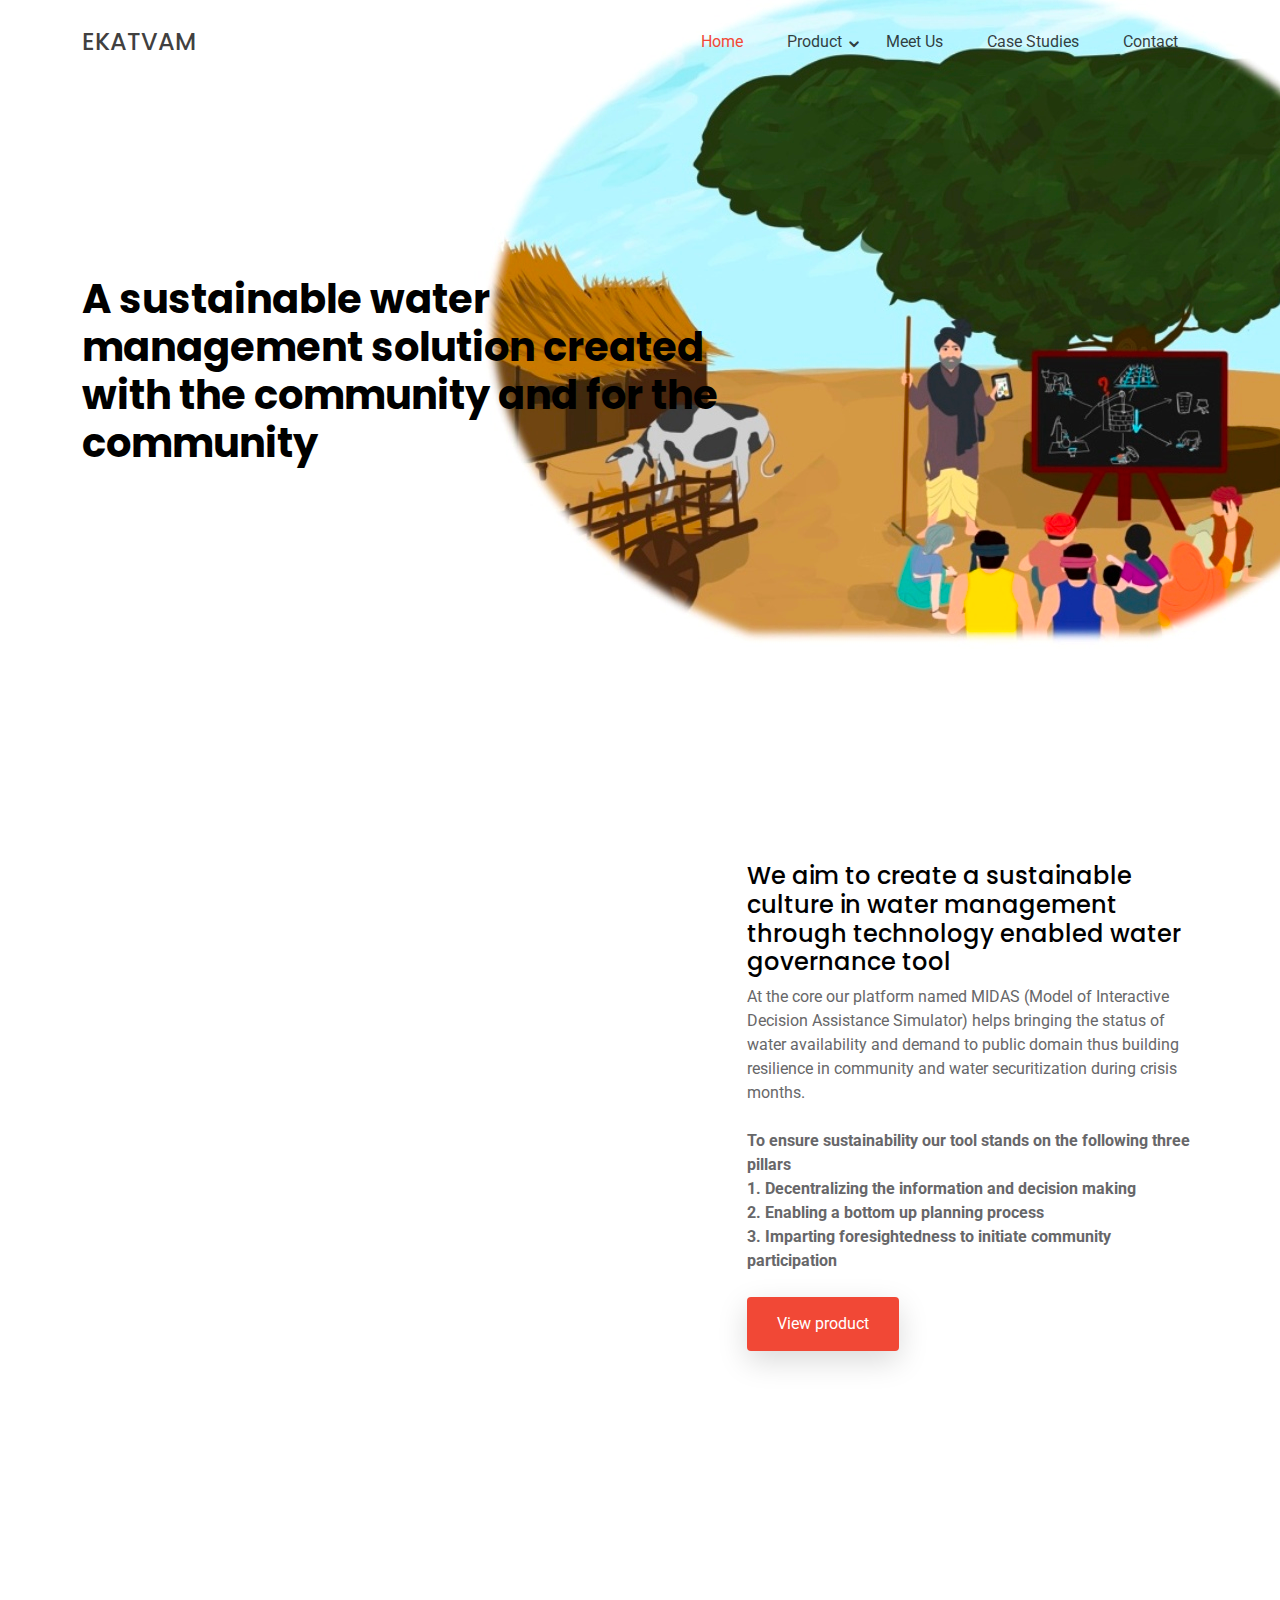
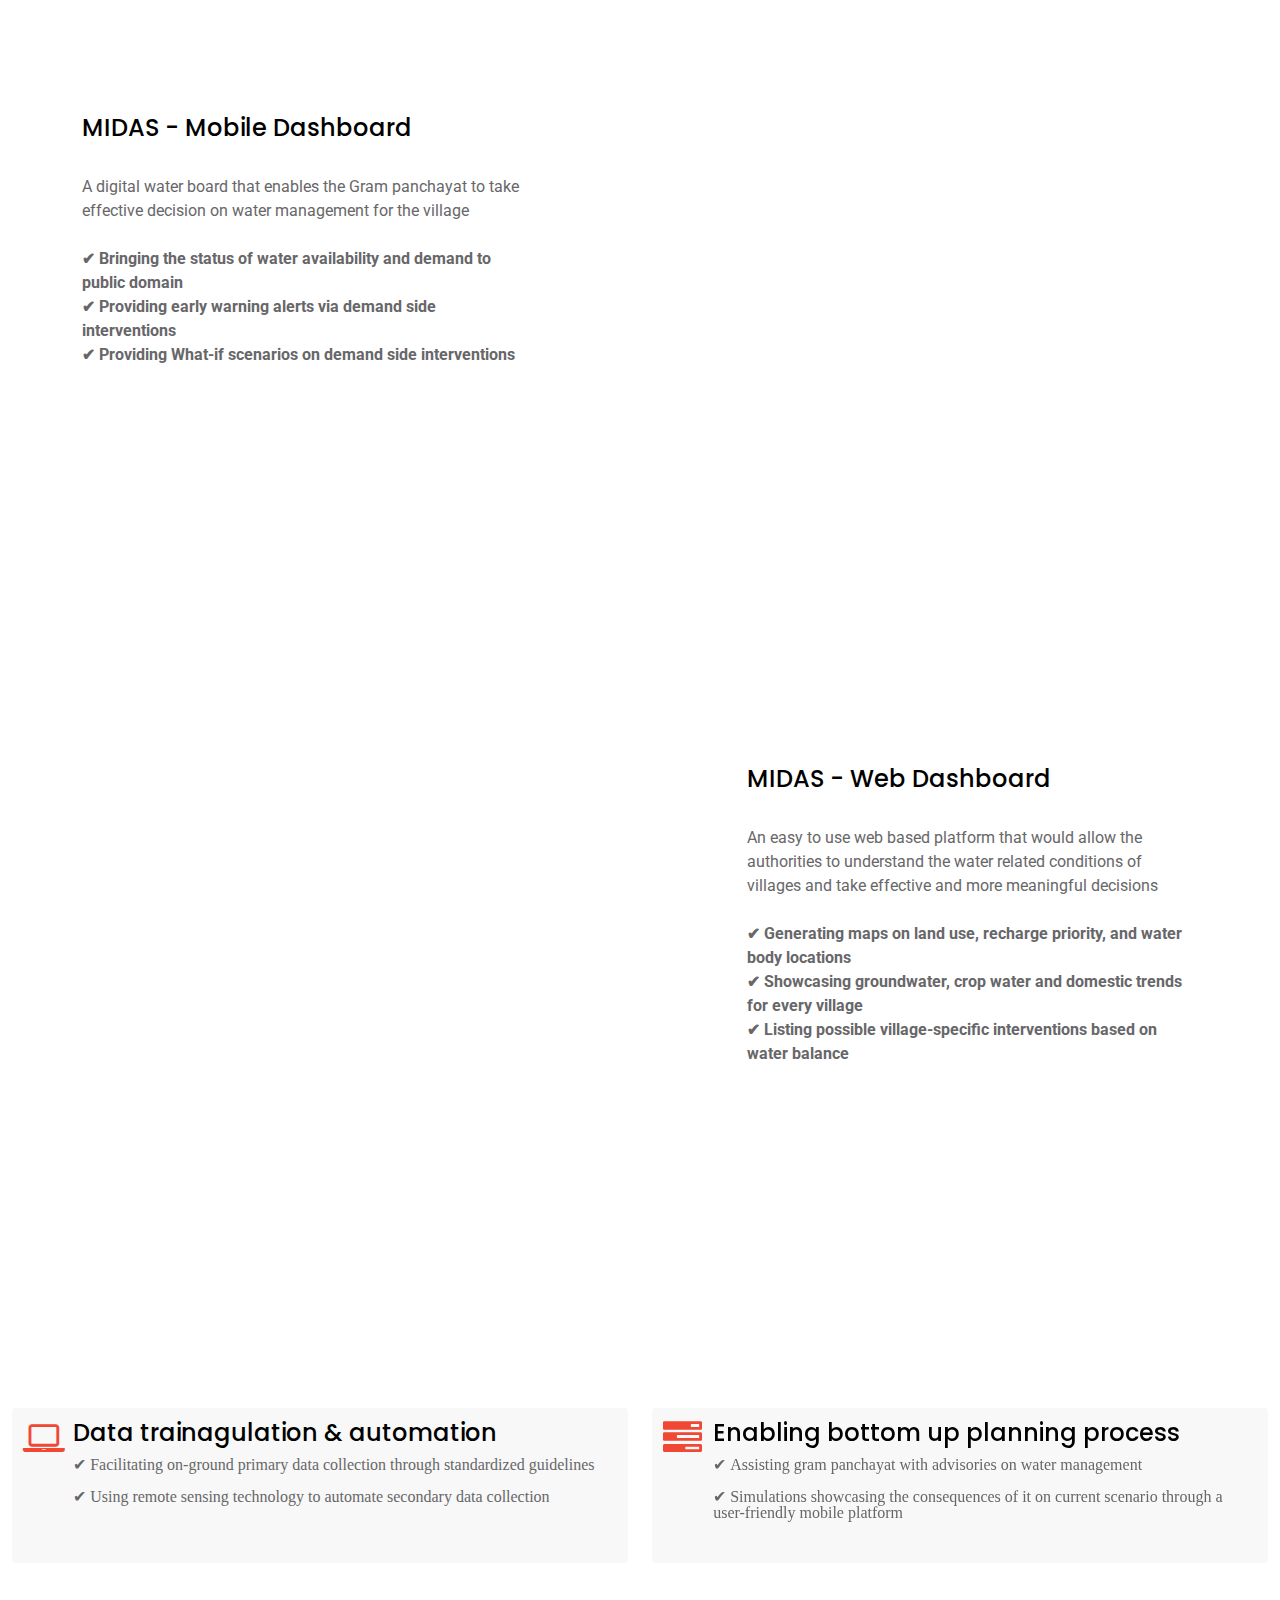
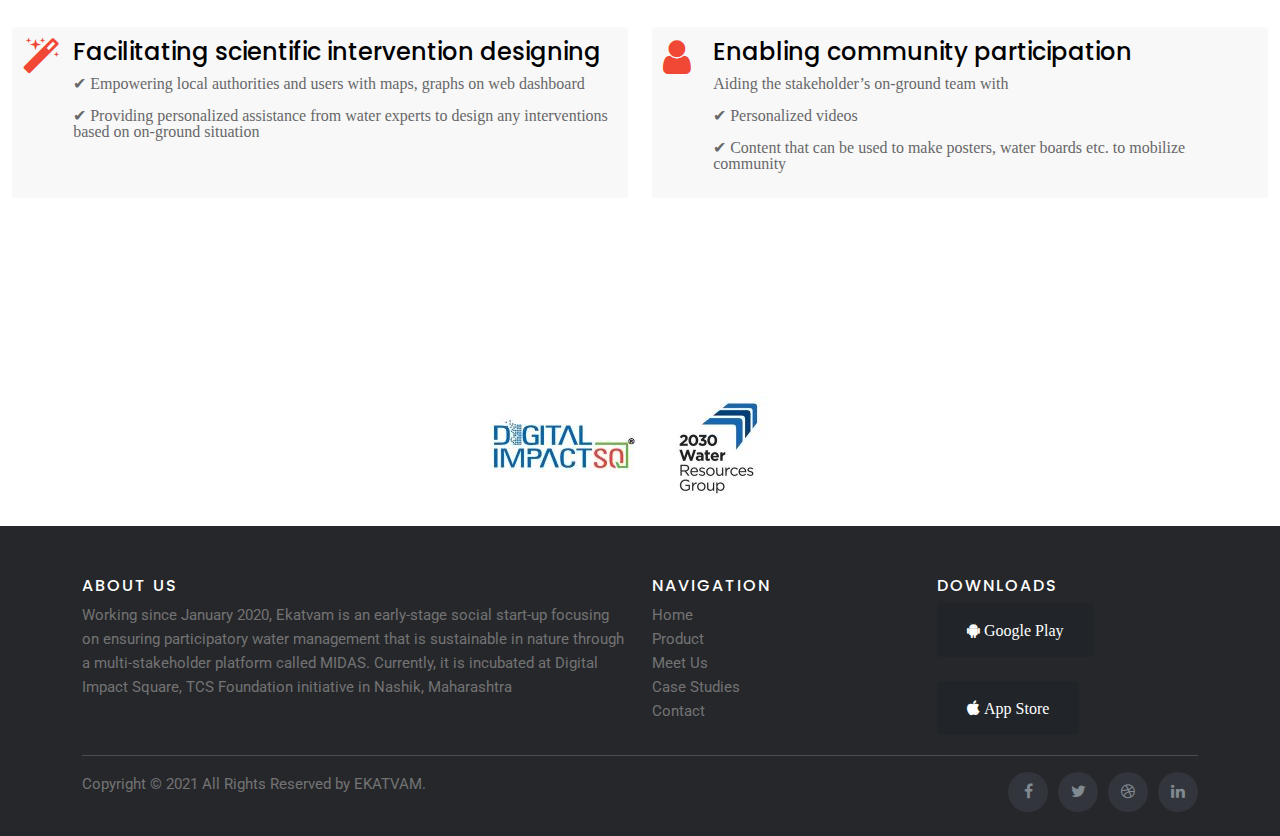
<file: index.html>
<!DOCTYPE html>
<html lang="en">

<head>
  <meta charset="utf-8">
  <meta content="width=device-width, initial-scale=1.0" name="viewport">

  <title>SoftLand Bootstrap Template - Index</title>
  <meta content="" name="description">
  <meta content="" name="keywords">

  <!-- Favicons -->
  <link href="assets/img/favicon.png" rel="icon">
  <link href="assets/img/apple-touch-icon.png" rel="apple-touch-icon">
  <link rel="stylesheet" href="https://cdnjs.cloudflare.com/ajax/libs/font-awesome/4.7.0/css/font-awesome.min.css">

  <!-- Google Fonts -->
  <link href="https://fonts.googleapis.com/css?family=Roboto:300,300i,400,400i,500,500i,600,600i,700,700i|Poppins:300,300i,400,400i,500,500i,600,600i,700,700i" rel="stylesheet">

   <!-- footer icons-->
   <link rel="stylesheet" href="https://cdnjs.cloudflare.com/ajax/libs/font-awesome/4.7.0/css/font-awesome.min.css">
  
  <!-- Vendor CSS Files -->
  <link href="assets/vendor/bootstrap/css/bootstrap.min.css" rel="stylesheet">
  <link href="assets/vendor/icofont/icofont.min.css" rel="stylesheet">
  <link href="assets/vendor/aos/aos.css" rel="stylesheet">
  <link href="assets/vendor/line-awesome/css/line-awesome.min.css" rel="stylesheet">
  <link href="assets/vendor/owl.carousel/assets/owl.carousel.min.css" rel="stylesheet">

  <!-- Template Main CSS File -->
  <link href="assets/css/style.css" rel="stylesheet">

  <!-- =======================================================
  * Template Name: SoftLand - v3.0.1
  * Template URL: https://bootstrapmade.com/softland-bootstrap-app-landing-page-template/
  * Author: BootstrapMade.com
  * License: https://bootstrapmade.com/license/
  ======================================================== -->
</head>

<body>

  <!-- ======= Mobile Menu ======= --
  <div class="site-mobile-menu site-navbar-target">
    <div class="site-mobile-menu-header">
      <div class="site-mobile-menu-close mt-3">
        <span class="icofont-close js-menu-toggle"></span>
      </div>
    </div>
    <div class="site-mobile-menu-body"></div>
  </div>

  <!-- ======= Header ======= -->
  <header class="site-navbar js-sticky-header site-navbar-target" role="banner">

    <div class="container">
      <div class="row align-items-center">

        <div class="col-6 col-lg-2">
          <h1 class="mb-0 site-logo"><a href="index.html" class="mb-0">EKATVAM</a></h1>
        </div>

        <div class="col-12 col-md-10 d-none d-lg-block">
          <nav class="site-navigation position-relative text-end" role="navigation">

            <ul class="site-menu main-menu js-clone-nav me-auto d-none d-lg-block">
              <li class="active"><a href="index.html" class="nav-link">Home</a></li>
              <li class="has-children">
                <a  href="Product.html" class="nav-link">Product</a>
                <ul class="dropdown">
                  <li><a href="product.html" class="nav-link">Our Product</a></li>
                  <li><a href="Our story.html" class="nav-link">How It Works</a></li>
                </ul>
              </li>
              <li><a href="blog-single.html" class="nav-link">Meet Us</a></li>
          

              
              <li><a href="Case studies.html" class="nav-link">Case Studies</a></li>
              <li><a href="contact.html" class="nav-link">Contact</a></li>
            </ul>
          </nav>
        </div>

        <div class="col-6 d-inline-block d-lg-none ms-md-0 py-3" style="position: relative; top: 3px;">

          <a href="#" class="burger site-menu-toggle js-menu-toggle" data-bs-toggle="collapse" data-bs-target="#main-navbar">
            <span></span>
          </a>
        </div>

      </div>
    </div>

  </header>

  <!-- ======= Hero Section ======= -->
  <div id="home" class="header-hero bg_cover d-lg-flex align-items-center" style="background-image: url(assets/img/bg.png)">
    <div class="container">
        <div class="row">
            <div class="col-lg-7">
                <div class="header-hero-content">
                   <h6 class="hero-title wow fadeInUp" data-wow-duration="1s" data-wow-delay="0.2s"><b>A sustainable water management
                     solution created with the community 
                     and for the community</b></h6>
                   <!--- <h6 class="text wow fadeInUp" data-wow-duration="1s" data-wow-delay="0.5s"><b>A sustainable </b><span>water management</span> 
                      <b> solution created with the </b><span>community</span> </h6>--
                      <div class="button" id="button-2">
                        <div id="slide"></div>
                           <a href="product.html" ></a>Dashboard</a>
                         </div>
                         <div class="button" id="button-2">
                           <div id="slide"></div>
                             <a href="#" ></a>MIDAS App</a>
                           </div>-->
                   
                </div> <!-- header hero content -->
            </div>
        </div> <!-- row -->
    </div> <!-- container -->
    <div class="header-hero-image d-flex align-items-center wow fadeInRightBig" data-wow-duration="1s" data-wow-delay="1.1s">
        <div class="image">
            <img src="assets/img/trial.jpg" alt="Hero Image">
        </div>
    </div> <!-- header hero image -->
</div> <!-- header hero -->

  <!---
  <section class="hero-section" id="hero">

    <div class="wave">

      <svg width="100%" height="355px" viewBox="0 0 1920 355" version="1.1" xmlns="http://www.w3.org/2000/svg" xmlns:xlink="http://www.w3.org/1999/xlink">
        <g id="Page-1" stroke="none" stroke-width="1" fill="none" fill-rule="evenodd">
          <g id="Apple-TV" transform="translate(0.000000, -402.000000)" fill="#FFFFFF">
            <path d="M0,439.134243 C175.04074,464.89273 327.944386,477.771974 458.710937,477.771974 C654.860765,477.771974 870.645295,442.632362 1205.9828,410.192501 C1429.54114,388.565926 1667.54687,411.092417 1920,477.771974 L1920,757 L1017.15166,757 L0,757 L0,439.134243 Z" id="Path"></path>
          </g>
        </g>
      </svg>

    </div>

    <div class="container">
      <div class="row align-items-center">
        <div class="col-12 hero-text-image">
          <div class="row">
            <div class="col-lg-8 text-center text-lg-start">
              <h4 data-aos="fade-right">A sustainable water management <br>
                solution created with the community <br>
                and for the community</h4>
  
                <div class="button" id="button-2">
                 <div id="slide"></div>
                    <a href="#" ></a>Dashboard</a>
                  </div>
                  <div class="button" id="button-2">
                    <div id="slide"></div>
                      <a href="#" ></a>MIDAS App</a>
                    </div>
            </div>
            <div class="col-lg-4 iphone-wrap">
              <img src="assets/img/main1.jpg" alt="Image" class="phone-1" data-aos="fade-right">
           <img src="assets/img/main2.jpg" alt="Image" class="phone-2" data-aos="fade-right" data-aos-delay="200">
            </div>
          </div>
        </div>
      </div>
    </div>  ->

  </section><!-- End Hero --
  <div id="home" class="header-hero bg_cover d-lg-flex align-items-center" style="background-image: url(assets/img/header-hero.jpg)">
    <div class="container">
        <div class="row">
            <div class="col-lg-7">
                <div class="header-hero-content">
                    <h1 class="hero-title wow fadeInUp" data-wow-duration="1s" data-wow-delay="0.2s"><b>Your</b> <span>Consultancy</span> Partner for <b>Growth.</b></h1>
                    <p class="text wow fadeInUp" data-wow-duration="1s" data-wow-delay="0.5s">Phasellus vel elit efficitur, gravida libero sit amet, scelerisque  tortor arcu, commodo sit amet nulla sed.</p>
                 
                </div> <!-- header hero content --
            </div>
        </div> <!-- row --
    </div> <!-- container --
    <div class="header-hero-image d-flex align-items-center wow fadeInRightBig" data-wow-duration="1s" data-wow-delay="1.1s">
        <div class="image">
            <img src="assets/img/hero-image.jpg" alt="Hero Image">
        </div>
    </div> <!-- header hero image --
</div> <!-- header hero -->

  <main id="main">

 
    <!--what we aim to do-->
    <section class="section">
      <div class="container">
        <div class="row align-items-center">
          <div class="col-md-5 ms-auto order-2">
            <h4 >We aim to create a sustainable culture in water management through technology enabled water governance tool</h4> 
             <p class="mb-5">At the core our platform named MIDAS (Model of Interactive Decision Assistance Simulator) helps bringing the status of water availability and demand to public domain thus building resilience in community and water securitization during crisis months.<br><br>
             
              <b>To ensure sustainability our tool stands on the following three pillars<br>
              1. Decentralizing the information and decision making<br>
              2. Enabling a bottom up planning process<br>
              3. Imparting foresightedness to initiate community participation <br> <br> </b>
             
          <a href="product.html" class="btn btn-primary"><Picture>View product</Picture></a></p>
          </div></p> 
          <div class="col-md-6" data-aos="fade-right">
            <img src="assets/img/aim.jpg" alt="Image" class="img-fluid">
          </div>
        </div>
      </div>
    </section>

    <!--end what we aim to do-->

    <!--name of the p[roduct]-->
    <section class="section">
      <div class="container">
        <div class="row align-items-center">
          <div class="col-md-5 me-auto">
            <h4>MIDAS - Mobile Dashboard </h4><br>
           <p class="mb-5">A digital water board that enables the Gram panchayat to take effective decision on water management for the village<br><br>
                <b> &#10004;  Bringing the status of water availability and demand to public domain <br>
                 &#10004;  Providing early warning alerts via demand side interventions <br>
                 &#10004;  Providing What-if scenarios on demand side interventions </p></b>
           <!---- <div class="button" id="button-2">
            <div id="slide"></div>
              <a href="#" ></a>lets </a>
            </div>-->
            
          </div>
        
            <div class="col-md-6" data-aos="fade-right">
              <img src="assets/img/product4.png" alt="Image" class="img-fluid">
            </div>
            
          </div>
        </div>
      </div>
    </section>
    <!--end name of the product-->

    <!--web dashboard-->
    <section class="section">
      <div class="container">
        <div class="row align-items-center">
          <div class="col-md-5 ms-auto order-5">
            <h4>MIDAS - Web Dashboard</h4> <br>
            <p class="mb-5">An easy to use web based platform that would allow the authorities to understand the water related conditions of villages and take effective and more meaningful decisions <br><br>
            <b> &#10004;  Generating maps on land use, recharge priority, and water    body locations <br>
              &#10004;  Showcasing groundwater, crop water and domestic trends for every village <br>
              &#10004;  Listing possible village-specific interventions based on water balance </b>
     
           <!---- <p><a href="#" class="btn btn-primary">Download Now</a></p>-->
          </div>
          <div class="col-md-6" data-aos="fade-right">
            <img src="assets/img/home3.png" alt="Image" class="img-fluid">
          </div>
        </div>
      </div>
    </section>

    <!--end what we aim to do-->

    
    <!--end dash and app-->

    <!---Features and services--
    <section class="section">
      <div class="container">

        <div class="row justify-content-center text-center mb-5">
          <div class="col-md-5" data-aos="fade-up">
            <h3 class="section-heading">Our Services</h3>
          </div>
        </div>

        <div class="row">
          <div class="col-sm-3 col-md-6" data-aos="fade-up" data-aos-delay="">
            <div class="feature-1 text-center">
              <div class="wrap-icon icon-1">
                <span class="icon la la-users"></span>
              </div>
              <h3 class="mb-3">Data trainagulation & automation</h3>
              <p>Quicker access to localized data and periodic generation of near real-time water balance for any village</p>
            </div>
          </div>
          <div class="col-sm-3 col-md-6" data-aos="fade-up" data-aos-delay="100">
            <div class="feature-1 text-center">
              <div class="wrap-icon icon-1">
                <span class="icon la la-toggle-off"></span>
              </div>
              <h3 class="mb-3">Enabling Foresightedness</h3>
              <p>Enabling foresightedness in the community by projecting probable impact of each intervention on the on-ground water scenario</p>
            </div>
          </div>
         
        </div>
        <div class="row">
          <div class="col-sm-3 col-md-6" data-aos="fade-up" data-aos-delay="">
            <div class="feature-1 text-center">
              <div class="wrap-icon icon-1">
                <span class="icon la la-users"></span>
              </div>
              <h3 class="mb-3">Enabling Community Participation</h3>
              <p>Fast-tracking the effort in enabling community discussion on water management through visualizations and simulations of water scenario in their village</p>
            </div>
          </div>
          <div class="col-sm-3 col-md-6" data-aos="fade-up" data-aos-delay="200">
            <div class="feature-1 text-center">
              <div class="wrap-icon icon-1">
                <span class="icon la la-umbrella"></span>
              </div>
              <h3 class="mb-3">Better Visualization</h3>
              <p>Better visualization and identification of the on-ground needs through maps and graphs for every village, thus enabling a scientific approach in designing interventions</p>
            </div>
          </div>
          
         
        </div>
      </div>
    </section>-->
    <div class="row justify-content-center text-center mb-5">
      <div class="col-md-5" data-aos="fade-up">
        <h3 class="section-heading">Our Services</h3>
      </div>
    </div>
    	<section id="what-we-do">
		<div class="container-fluid">
    
	
			<div class="row mt-5">
				<div class="col-sm-3 col-md-6">
					<div class="card">
						<div class="card-block fa fa-laptop">
							<h4 class="card-title">Data trainagulation & automation</h4>
							<p class="card-text" >
                &#10004; Facilitating on-ground primary data collection through standardized guidelines<br><br>
                &#10004; Using remote sensing technology to automate secondary data collection <br><br><br><br></p>
						
						</div>
					</div>
				</div>
				<div class="col-sm-3 col-md-6">
					<div class="card">
						<div class="card-block fa fa-tasks">
							<h4 class="card-title">Enabling bottom up planning process</h4>
							<p class="card-text">
                 &#10004; Assisting gram panchayat with advisories on water management <br>  <br>
                &#10004; Simulations showcasing the consequences of it on current scenario through a user-friendly mobile platform<br> <br> <br> </p>
       
					</div>
						</div>
					</div>
				</div>
				<div class="row mt-5">
          <div class="col-sm-3 col-md-6">
            <div class="card">
              <div class="card-block fa fa-magic">
                <h4 class="card-title">Facilitating scientific intervention designing</h4>
                <p class="card-text">
                   &#10004; Empowering local authorities and users with maps, graphs on web dashboard<br><br>
                  &#10004; Providing personalized assistance from water experts to design any interventions based on on-ground situation<br><br><br><br></p>
               
              </div>
            </div>
          </div>
          <div class="col-sm-3 col-md-6">
            <div class="card">
              <div class="card-block fa fa-user">
                <h4 class="card-title">Enabling community participation</h4>
                <p class="card-text">
                  Aiding the stakeholder’s on-ground team with <br><br>
                  &#10004; Personalized videos <br><br>
                  &#10004; Content that can be used to make posters, water boards etc. to mobilize community <br><br></p>
              </div>
            </div>
          </div>
			</div>
		</div>	
	</section>
  <br>
<br>



<!---Supported by-->
<div class="row justify-content-center text-center mb-5">
  <div class="col-md-5" data-aos="fade-up">
    <h3 class="section-heading">Supported by</h3>
  </div>
</div>
<div class="suppported-by">

  <img src="assets/img/disq.jpg"/> 
  <img src="assets/img/2030.jpg"/>
  </div>
    

  </main><!-- End #main -->
  <footer class="site-footer">
    <div class="container">
      <div class="row">
        <div class="col-sm-12 col-md-6">
          <h6>About Us</h6>
          <p class="text-justify">Working since January 2020, Ekatvam is an early-stage social start-up focusing on ensuring participatory water management that is sustainable in nature through a multi-stakeholder platform called MIDAS. Currently, it is incubated at Digital Impact Square, TCS Foundation initiative in Nashik, Maharashtra</p>
        </div>
  <!---->

        <div class="col-xs-6 col-md-3">
          <h6>Navigation</h6>
          <ul class="footer-links">
            <li><a href="index.html">Home</a></li>
            <li><a href="product.html">Product</a></li>
            <li><a href="blog-single.html">Meet Us</a></li>
            <li><a href="Case studies.html">Case Studies</a></li>
            <li><a href="contact.html">Contact</a></li>
          </ul>
        </div>

        <div class="col-xs-6 col-md-3">
          <h6>Downloads</h6>
            <button type="button" class="btn btn-dark class= fa fa-android" onclick="location.href='https://google.com'" target="_blank" > Google Play</button><br><br>
            <button type="button" class="btn btn-dark class= fa fa-apple"> App Store</button>     
          </div>
      </div>
      <hr>
    </div>
    <div class="container">
      <div class="row">
        <div class="col-md-8 col-sm-6 col-xs-12">
          <p class="copyright-text">Copyright &copy; 2021 All Rights Reserved by 
       <a href="#">EKATVAM</a>.
          </p>
        </div>

        <div class="col-md-4 col-sm-6 col-xs-12">
          <ul class="social-icons">
            <li><a class="facebook" href="#"><i class="fa fa-facebook"></i></a></li>
            <li><a class="twitter" href="#"><i class="fa fa-twitter"></i></a></li>
            <li><a class="dribbble" href="#"><i class="fa fa-dribbble"></i></a></li>
            <li><a class="linkedin" href="#"><i class="fa fa-linkedin"></i></a></li>   
          </ul>
        </div>
      </div>
    </div>
</footer>

  
    

  <a href="#" class="back-to-top"><i class="icofont-simple-up"></i></a>

  <!-- Vendor JS Files -->
  <script src="assets/vendor/jquery/jquery.min.js"></script>
  <script src="assets/vendor/bootstrap/js/bootstrap.bundle.min.js"></script>
  <script src="assets/vendor/jquery.easing/jquery.easing.min.js"></script>
  <script src="assets/vendor/php-email-form/validate.js"></script>
  <script src="assets/vendor/aos/aos.js"></script>
  <script src="assets/vendor/owl.carousel/owl.carousel.min.js"></script>
  <script src="assets/vendor/jquery-sticky/jquery.sticky.js"></script>

  <!-- Template Main JS File -->
  <script src="assets/js/main.js"></script>

</body>

</html>
</file>
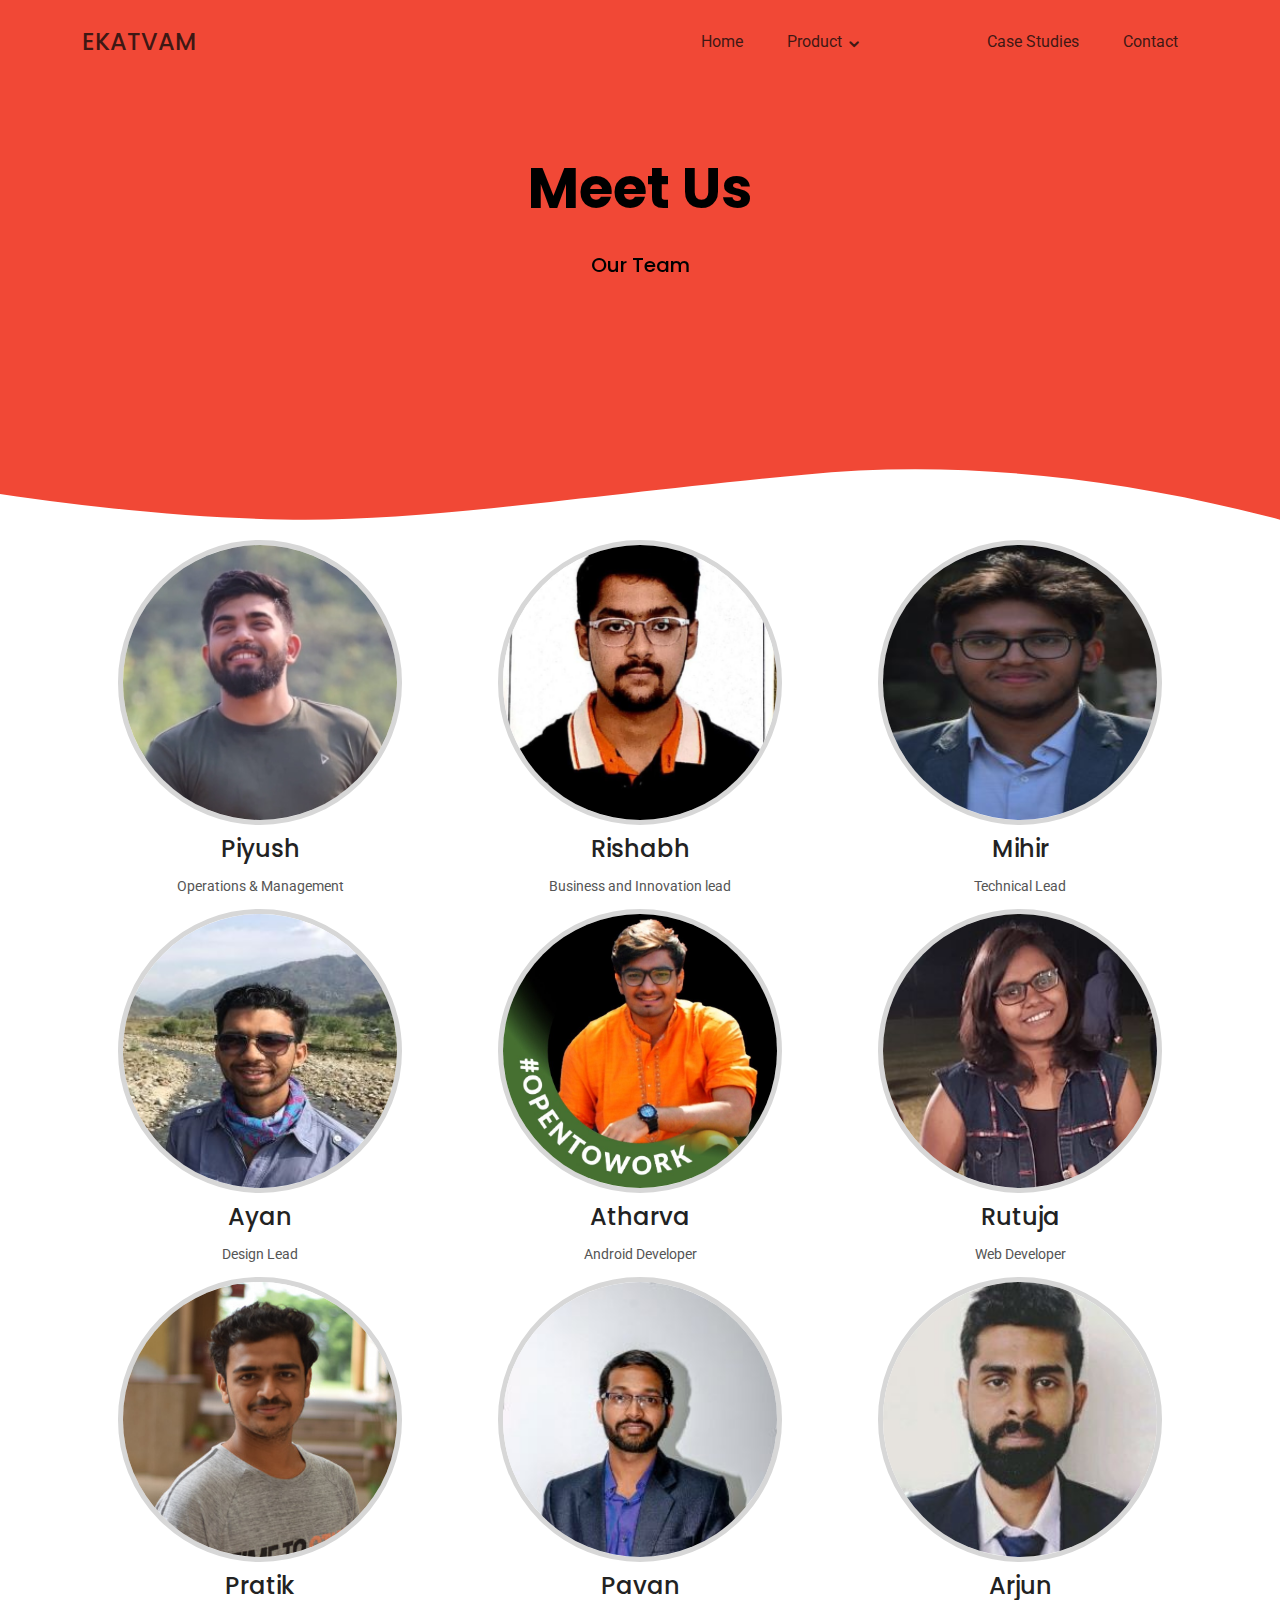
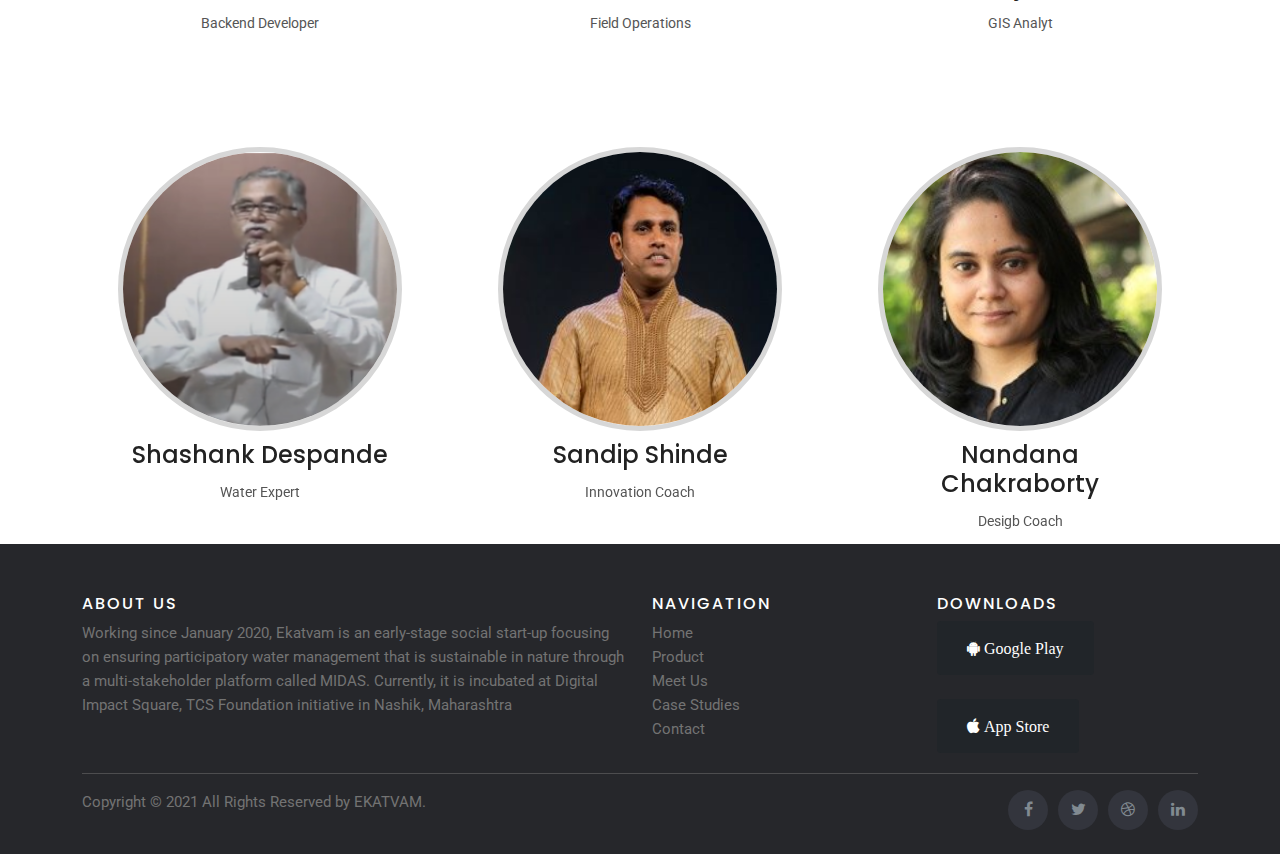
<file: blog-single.html>
<!DOCTYPE html>
<html lang="en">

<head>
  <meta charset="utf-8">
  <meta content="width=device-width, initial-scale=1.0" name="viewport">

  <title>Blog - SoftLand Bootstrap Template</title>
  <meta content="" name="description">
  <meta content="" name="keywords">

  <!-- Favicons -->
  <link href="assets/img/favicon.png" rel="icon">
  <link href="assets/img/apple-touch-icon.png" rel="apple-touch-icon">

  <!-- Google Fonts -->
  <link href="https://fonts.googleapis.com/css?family=Roboto:300,300i,400,400i,500,500i,600,600i,700,700i|Poppins:300,300i,400,400i,500,500i,600,600i,700,700i" rel="stylesheet">

  <!-- footer icons -->
  <link rel="stylesheet" href="https://cdnjs.cloudflare.com/ajax/libs/font-awesome/4.7.0/css/font-awesome.min.css">

  <!-- Vendor CSS Files -->
  <link href="assets/vendor/bootstrap/css/bootstrap.min.css" rel="stylesheet">
  <link href="assets/vendor/icofont/icofont.min.css" rel="stylesheet">
  <link href="assets/vendor/aos/aos.css" rel="stylesheet">
  <link href="assets/vendor/line-awesome/css/line-awesome.min.css" rel="stylesheet">
  <link href="assets/vendor/owl.carousel/assets/owl.carousel.min.css" rel="stylesheet">

  <!-- Template Main CSS File -->
  <link href="assets/css/style.css" rel="stylesheet">


</head>

<body>

  <!-- ======= Mobile Menu ======= -->
  <div class="site-mobile-menu site-navbar-target">
    <div class="site-mobile-menu-header">
      <div class="site-mobile-menu-close mt-3">
        <span class="icofont-close js-menu-toggle"></span>
      </div>
    </div>
    <div class="site-mobile-menu-body"></div>
  </div>

  <!-- ======= Header ======= -->
  <header class="site-navbar js-sticky-header site-navbar-target" role="banner">

    <div class="container">
      <div class="row align-items-center">

        <div class="col-6 col-lg-2">
          <h1 class="mb-0 site-logo"><a href="index.html" class="mb-0">EKATVAM</a></h1>
        </div>

        <div class="col-12 col-md-10 d-none d-lg-block">
          <nav class="site-navigation position-relative text-end" role="navigation">

            <ul class="site-menu main-menu js-clone-nav me-auto d-none d-lg-block">
              <li ><a href="index.html" class="nav-link">Home</a></li>
              <li class="has-children">
                <a  href="Product.html" class="nav-link">Product</a>
                <ul class="dropdown">
                  <li><a href="product.html" class="nav-link">Our Product</a></li>
                  <li><a href="Our story.html" class="nav-link">How It Works</a></li>
                </ul>
              </li>
              <li class="active"><a href="blog-single.html" class="nav-link">Meet Us</a></li>
          

              
              <li><a href="Case studies.html" class="nav-link">Case Studies</a></li>
              <li><a href="contact.html" class="nav-link">Contact</a></li>
            </ul>
          </nav>
        </div>

        <div class="col-6 d-inline-block d-lg-none ms-md-0 py-3" style="position: relative; top: 3px;">

          <a href="#" class="burger site-menu-toggle js-menu-toggle" data-bs-toggle="collapse" data-bs-target="#main-navbar">
            <span></span>
          </a>
        </div>

      </div>
    </div>

  </header>

  <main id="main">

    <!-- ======= Blog Section ======= -->
    <section class="hero-section inner-page">
      <div class="wave">

        <svg width="1920px" height="265px" viewBox="0 0 1920 265" version="1.1" xmlns="http://www.w3.org/2000/svg" xmlns:xlink="http://www.w3.org/1999/xlink">
          <g id="Page-1" stroke="none" stroke-width="1" fill="none" fill-rule="evenodd">
            <g id="Apple-TV" transform="translate(0.000000, -402.000000)" fill="#FFFFFF">
              <path d="M0,439.134243 C175.04074,464.89273 327.944386,477.771974 458.710937,477.771974 C654.860765,477.771974 870.645295,442.632362 1205.9828,410.192501 C1429.54114,388.565926 1667.54687,411.092417 1920,477.771974 L1920,667 L1017.15166,667 L0,667 L0,439.134243 Z" id="Path"></path>
            </g>
          </g>
        </svg>

      </div>

      <div class="container">
        <div class="row align-items-center">
          <div class="col-12">
            <div class="row justify-content-center">
              <div class="col-md-7 text-center hero-text">
                <h1 data-aos="fade-up" data-aos-delay="">Meet Us</h1>
                <h5 class="mb-5" data-aos="fade-up" data-aos-delay="100">Our Team</h5>
              </div>
            </div>
          </div>
        </div>
      </div>

    </section>

    <div class="container">
      <div class="row">
        <div class="col-md-4 col-sm-6">
          <div class="our-team">
              <div class="team-image">
                  <img src="assets/img/person_1.jpeg">
                      <ul class="social">
                          <li><a href="https://www.linkedin.com/in/piyush-bhandarkar-7b414b106/" class="fa fa-linkedin" target="_blank"></a></li>
                          <li><a href="mailto:aniket09.bhandarkar@gmail.com" class="fa fa-google" target="_blank"></a></li>
                      </ul>
                  </div>
                  <div class="team-content">
                      <h3 class="title">Piyush</h3>
                      <p class="description">Operations & Management</p>
                  </div>
              </div>
          </div>
   
          <div class="col-md-4 col-sm-6">
              <div class="our-team">
                  <div class="team-image">
                      <img src="assets/img/person_2.png">
                      <ul class="social">
                        <li><a href="https://www.linkedin.com/in/rishabh-ravichandran-861090153/" class="fa fa-linkedin" target="_blank"></a></li>
                        <li><a href="mailto:rishabh.ravichandran@gmail.com" class="fa fa-google" target="_blank"></a></li>
                      </ul>
                  </div>
                  <div class="team-content">
                      <h3 class="title">Rishabh</h3>
                      <p class="description">Business and Innovation lead</p>
                  </div>
              </div>
          </div>

          <div class="col-md-4 col-sm-6">
            <div class="our-team">
                <div class="team-image">
                    <img src="assets/img/person_3.jpg" >
                    <ul class="social">
                      <li><a href="https://www.linkedin.com/in/mihirpalav/" class="fa fa-linkedin" target="_blank"></a></li>
                      <li><a href="mailto:mihirpalav99@gmail.com" class="fa fa-google" target="_blank"></a></li>
                    </ul>
                </div>
                <div class="team-content">
                    <h3 class="title">Mihir</h3>
                    <p class="description">Technical Lead</p>
                </div>
            </div>
        </div>
 
      </div>

      <div class="row">
        <div class="col-md-4 col-sm-6">
            <div class="our-team">
                <div class="team-image">
                    <img src="assets/img/person_4.jpg">
                    <ul class="social">
                      <li><a href="https://www.linkedin.com/in/ayan-barua-57934358/" class="fa fa-linkedin" target="_blank"></a></li>
                      <li><a href="mailto:ayanbarua18@gmail.com" class="fa fa-google" target="_blank"></a></li>
                    </ul>
                </div>
                <div class="team-content">
                    <h3 class="title">Ayan</h3>
                    <p class="description">Design Lead</p>
                </div>
            </div>
        </div>
 
        <div class="col-md-4 col-sm-6">
            <div class="our-team">
                <div class="team-image">
                    <img src="assets/img/person_5.jpg">
                    <ul class="social">
                      <li><a href="https://www.linkedin.com/in/atharvakulkarni2204/" class="fa fa-linkedin" target="_blank"></a></li>
                      <li><a href="mailto:atharvakulkarni2204@gmail.com" class="fa fa-google" target="_blank"></a></li>

                    </ul>
                </div>
                <div class="team-content">
                    <h3 class="title">Atharva</h3>
                    <p class="description">Android Developer</p>
                </div>
            </div>
        </div>

        <div class="col-md-4 col-sm-6">
          <div class="our-team">
              <div class="team-image">
                  <img src="assets/img/person_6.jpg">
                  <ul class="social">
                    <li><a href="https://www.linkedin.com/in/rutuja-amle-3b1980198/" class="fa fa-linkedin" target="_blank"></a></li>
                    <li><a href="mailto:rutujaamle99@gmail.com" class="fa fa-google" target="_blank"></a></li>

                  </ul>
              </div>
              <div class="team-content">
                  <h3 class="title">Rutuja</h3>
                  <p class="description">Web Developer</p>
              </div>
          </div>
      </div>
      </div>

    </div>
  
    <div class="container">
      <div class="row align-items-center">
        <div class="col-12">
          <div class="row justify-content-center">
          
          </div>
        </div>
      </div>
    </div>

  </section>

  <div class="container">
    <div class="row">
        <div class="col-md-4 col-sm-6">
            <div class="our-team">
                <div class="team-image">
                    <img src="assets/img/person_7.jpg">
                    <ul class="social">
                        <li><a href="https://www.linkedin.com/in/pratik-vispute-59a374187/" class="fa fa-linkedin" target="_blank"></a></li>
                        <li><a href="mailto:pratikvispute08@gmail.com" class="fa fa-google" target="_blank"></a></li>
                    </ul>
                </div>
                <div class="team-content">
                    <h3 class="title">Pratik</h3>
                    <p class="description">Backend Developer</p>
                </div>
            </div>
        </div>
 
        <div class="col-md-4 col-sm-6">
            <div class="our-team">
                <div class="team-image">
                    <img src="assets/img/person_8.jpg">
                    <ul class="social">
                      <li><a href="" class="fa fa-linkedin"></a></li>
                      <li><a href="mailto:pavansapkal1999@gmail.com" class="fa fa-google" target="_blank"></a></li>
                    </ul>
                </div>
                <div class="team-content">
                    <h3 class="title">Pavan</h3>
                    <p class="description">Field Operations</p>
                </div>
            </div>
        </div>

        <div class="col-md-4 col-sm-6">
          <div class="our-team">
              <div class="team-image">
                  <img src="assets/img/person_9.jpg " >
                  <ul class="social">
                    <li><a href="https://www.linkedin.com/in/arjun-j-117b6750/" class="fa fa-linkedin" target="_blank"></a></li>
                    <li><a href="arju.98@gmail.com " class="fa fa-google" target="_blank"></a></li>
                  </ul>
              </div>
              <div class="team-content">
                  <h3 class="title">Arjun</h3>
                  <p class="description">GIS Analyt</p>
              </div>
          </div>
      </div>

    </div>
    <br>

   

  </div>
  <div class="container">
    <div class="row align-items-center">
      <div class="col-12">
        <div class="row justify-content-center">
          <div class="col-md-7 text-center hero-text">
      
            <h4 class="mb-5" data-aos="fade-up" data-aos-delay="100">Our Mentors</h4>
          </div>
        </div>
      </div>
    </div>
  </div>

</section>

<div class="container">
  <div class="row">
      <div class="col-md-4 col-sm-6">
          <div class="our-team">
              <div class="team-image">
                  <img src="assets/img/person_10.png">

               <!----   <ul class="social">
                    
                      <li><a href="https://www.linkedin.com/in/piyush-bhandarkar-7b414b106/" class="fa fa-linkedin"></a></li>
                      <li><a href="mailto:aniket09.bhandarkar@gmail.com" class="fa fa-google"></a></li>
                  </ul>-->
              </div>
              <div class="team-content">
                  <h3 class="title">Shashank Despande</h3>
                  <p class="description">Water Expert</p>
              </div>
          </div>
      </div>

      <div class="col-md-4 col-sm-6">
          <div class="our-team">
              <div class="team-image">
                  <img src="assets/img/person_11.jpg">
                  <!-----
                  <ul class="social">
                    <li><a href="https://www.linkedin.com/in/rishabh-ravichandran-861090153/" class="fa fa-linkedin"></a></li>
                    <li><a href="mailto:rishabh.ravichandran@gmail.com" class="fa fa-google"></a></li>
                  </ul>-->
              </div>
              <div class="team-content">
                  <h3 class="title">Sandip Shinde</h3>
                  <p class="description">Innovation Coach</p>
              </div>
          </div>
      </div>

      <div class="col-md-4 col-sm-6">
        <div class="our-team">
            <div class="team-image">
                <img src="assets/img/person_12.jpg" >
              <!---- <ul class="social">
                  <li><a href="https://www.linkedin.com/in/mihirpalav/" class="fa fa-linkedin"></a></li>
                  <li><a href="mailto:mihirpalav99@gmail.com" class="fa fa-google"></a></li>
                </ul>-->
            </div>
            <div class="team-content">
                <h3 class="title">Nandana Chakraborty</h3>
                <p class="description">Desigb Coach</p>
            </div>
        </div>
    </div>

  </div>

  
 
    
  </main>
  

  <footer class="site-footer">
    <div class="container">
      <div class="row">
        <div class="col-sm-12 col-md-6">
          <h6>About Us</h6>
          <p class="text-justify">Working since January 2020, Ekatvam is an early-stage social start-up focusing on ensuring participatory water management that is sustainable in nature through a multi-stakeholder platform called MIDAS. Currently, it is incubated at Digital Impact Square, TCS Foundation initiative in Nashik, Maharashtra</p>
        </div>
  <!---->

        <div class="col-xs-6 col-md-3">
          <h6>Navigation</h6>
          <ul class="footer-links">
            <li><a href="index.html">Home</a></li>
            <li><a href="product.html">Product</a></li>
            <li><a href="blog-single.html">Meet Us</a></li>
            <li><a href="Case studies.html">Case Studies</a></li>
            <li><a href="contact.html">Contact</a></li>
          </ul>
        </div>

        <div class="col-xs-6 col-md-3">
          <h6>Downloads</h6>
            <button type="button" class="btn btn-dark class= fa fa-android" onclick="location.href='https://google.com'" target="_blank" > Google Play</button><br><br>
            <button type="button" class="btn btn-dark class= fa fa-apple"> App Store</button>     
          </div>
      </div>
      <hr>
    </div>
    <div class="container">
      <div class="row">
        <div class="col-md-8 col-sm-6 col-xs-12">
          <p class="copyright-text">Copyright &copy; 2021 All Rights Reserved by 
       <a href="#">EKATVAM</a>.
          </p>
        </div>

        <div class="col-md-4 col-sm-6 col-xs-12">
          <ul class="social-icons">
            <li><a class="facebook" href="#"><i class="fa fa-facebook"></i></a></li>
            <li><a class="twitter" href="#"><i class="fa fa-twitter"></i></a></li>
            <li><a class="dribbble" href="#"><i class="fa fa-dribbble"></i></a></li>
            <li><a class="linkedin" href="#"><i class="fa fa-linkedin"></i></a></li>   
          </ul>
        </div>
      </div>
    </div>
</footer>



  <!-- Vendor JS Files -->
  <script src="assets/vendor/jquery/jquery.min.js"></script>
  <script src="assets/vendor/bootstrap/js/bootstrap.bundle.min.js"></script>
  <script src="assets/vendor/jquery.easing/jquery.easing.min.js"></script>
  <script src="assets/vendor/php-email-form/validate.js"></script>
  <script src="assets/vendor/aos/aos.js"></script>
  <script src="assets/vendor/owl.carousel/owl.carousel.min.js"></script>
  <script src="assets/vendor/jquery-sticky/jquery.sticky.js"></script>

  <!-- Template Main JS File -->
  <script src="assets/js/main.js"></script>

</body>

</html>
</file>
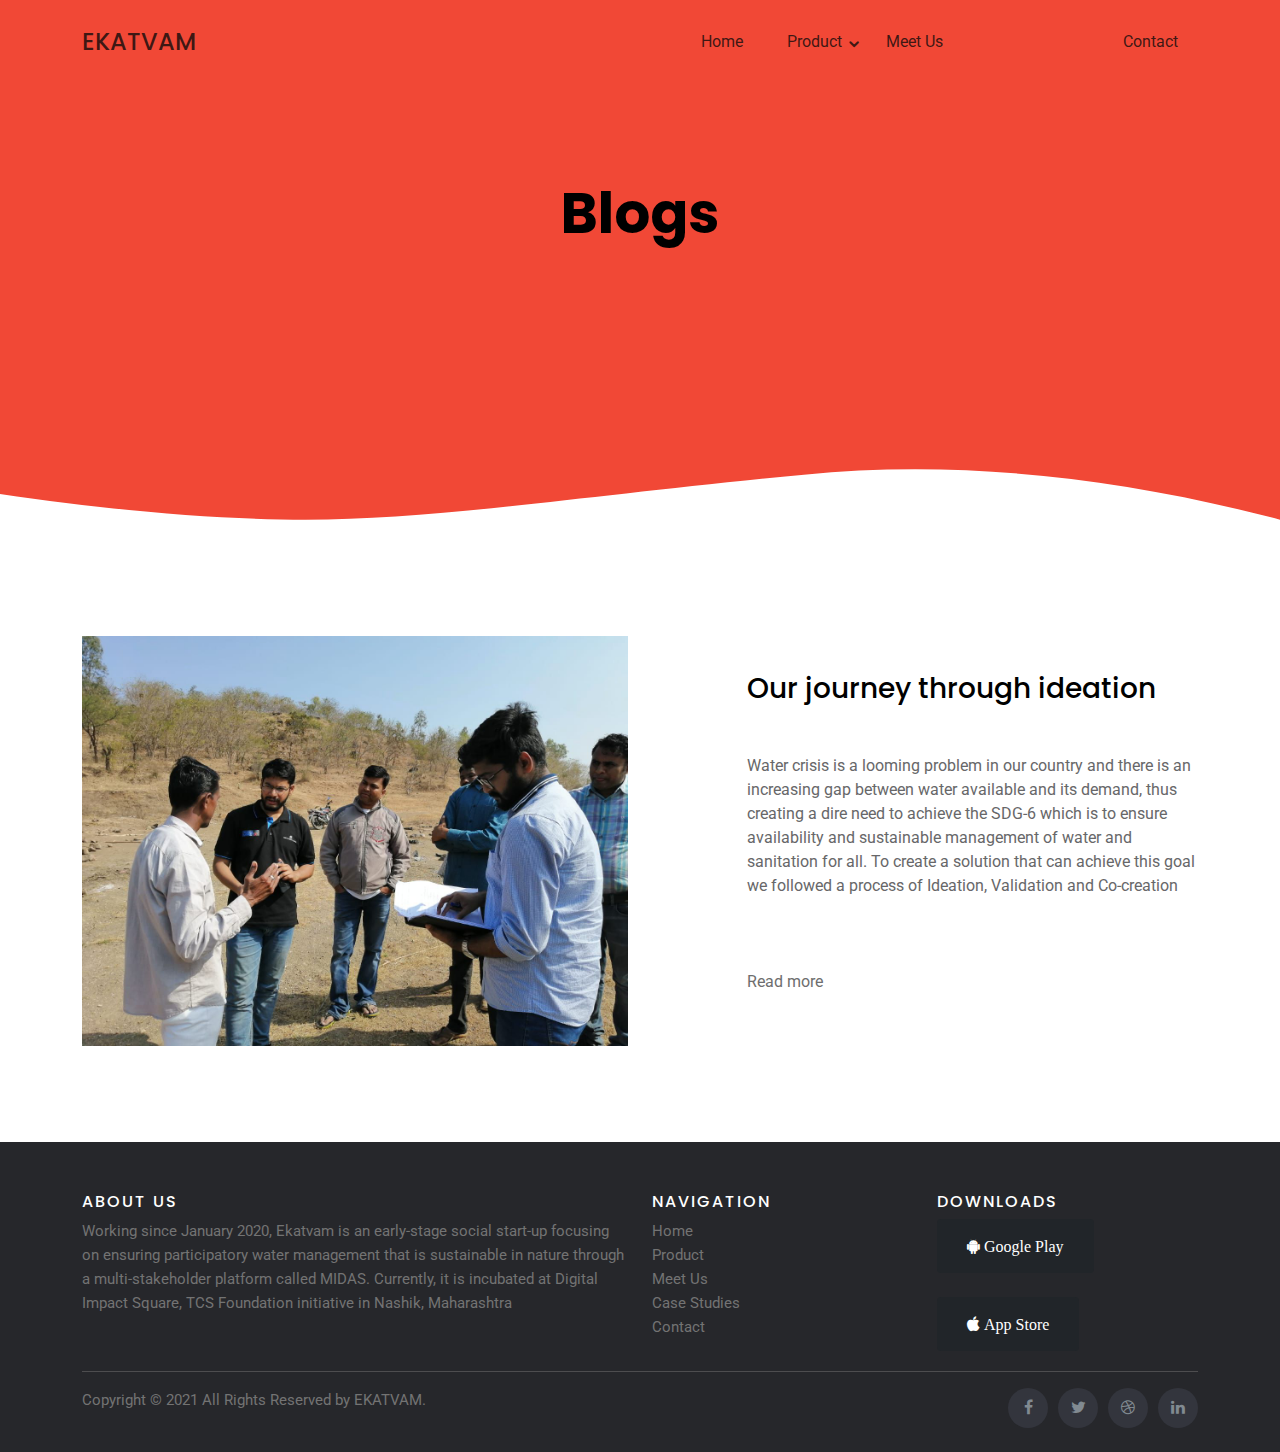
<file: Case studies.html>
<!DOCTYPE html>
<html lang="en">

<head>
  <meta charset="utf-8">
  <meta content="width=device-width, initial-scale=1.0" name="viewport">

  <title>Blog Single - SoftLand Bootstrap Template</title>
  <meta content="" name="description">
  <meta content="" name="keywords">

  <!-- Favicons -->
  <link href="assets/img/favicon.png" rel="icon">
  <link href="assets/img/apple-touch-icon.png" rel="apple-touch-icon">

  <!-- Google Fonts -->
  <link href="https://fonts.googleapis.com/css?family=Roboto:300,300i,400,400i,500,500i,600,600i,700,700i|Poppins:300,300i,400,400i,500,500i,600,600i,700,700i" rel="stylesheet">

  <!-- footer icons-->
  <link rel="stylesheet" href="https://cdnjs.cloudflare.com/ajax/libs/font-awesome/4.7.0/css/font-awesome.min.css">

  <!-- Vendor CSS Files -->
  <link href="assets/vendor/bootstrap/css/bootstrap.min.css" rel="stylesheet">
  <link href="assets/vendor/icofont/icofont.min.css" rel="stylesheet">
  <link href="assets/vendor/aos/aos.css" rel="stylesheet">
  <link href="assets/vendor/line-awesome/css/line-awesome.min.css" rel="stylesheet">
  <link href="assets/vendor/owl.carousel/assets/owl.carousel.min.css" rel="stylesheet">

  <!-- Template Main CSS File -->
  <link href="assets/css/style.css" rel="stylesheet">


</head>

<body>

  <!-- ======= Mobile Menu ======= -->
  <div class="site-mobile-menu site-navbar-target">
    <div class="site-mobile-menu-header">
      <div class="site-mobile-menu-close mt-3">
        <span class="icofont-close js-menu-toggle"></span>
      </div>
    </div>
    <div class="site-mobile-menu-body"></div>
  </div>

  <!-- ======= Header ======= -->
  <header class="site-navbar js-sticky-header site-navbar-target" role="banner">

    <div class="container">
      <div class="row align-items-center">

        <div class="col-6 col-lg-2">
          <h1 class="mb-0 site-logo"><a href="index.html" class="mb-0">EKATVAM</a></h1>
        </div>

        <div class="col-12 col-md-10 d-none d-lg-block">
          <nav class="site-navigation position-relative text-end" role="navigation">

            <ul class="site-menu main-menu js-clone-nav me-auto d-none d-lg-block">
              <li ><a href="index.html" class="nav-link">Home</a></li>
              <li class="has-children">
                <a  href="Product.html" class="nav-link">Product</a>
                <ul class="dropdown">
                  <li><a href="product.html" class="nav-link">Our Product</a></li>
                  <li><a href="Our story.html" class="nav-link">How It Works</a></li>
                </ul>
              </li>
              <li><a href="blog-single.html" class="nav-link">Meet Us</a></li>
          

              
              <li class="active"><a href="Case studies.html" class="nav-link">Case Studies</a></li>
              <li><a href="contact.html" class="nav-link">Contact</a></li>
            </ul>
          </nav>
        </div>

        <div class="col-6 d-inline-block d-lg-none ms-md-0 py-3" style="position: relative; top: 3px;">

          <a href="#" class="burger site-menu-toggle js-menu-toggle" data-bs-toggle="collapse" data-bs-target="#main-navbar">
            <span></span>
          </a>
        </div>

      </div>
    </div>

  </header>

  <main id="main">
    

    <!-- ======= Single Blog Section ======= -->

    
    <section class="hero-section inner-page">
      <div class="wave">

        <svg width="1920px" height="265px" viewBox="0 0 1920 265" version="1.1" xmlns="http://www.w3.org/2000/svg" xmlns:xlink="http://www.w3.org/1999/xlink">
          <g id="Page-1" stroke="none" stroke-width="1" fill="none" fill-rule="evenodd">
            <g id="Apple-TV" transform="translate(0.000000, -402.000000)" fill="#FFFFFF">
              <path d="M0,439.134243 C175.04074,464.89273 327.944386,477.771974 458.710937,477.771974 C654.860765,477.771974 870.645295,442.632362 1205.9828,410.192501 C1429.54114,388.565926 1667.54687,411.092417 1920,477.771974 L1920,667 L1017.15166,667 L0,667 L0,439.134243 Z" id="Path"></path>
            </g>
          </g>
        </svg>

      </div>

      <div class="container">
        <div class="row align-items-center">
          <div class="col-12">
            <div class="row justify-content-center">
              <div class="col-md-10 text-center hero-text">
                <h1 data-aos="fade-up" data-aos-delay="">Blogs</h1>
                              <!----  <p class="mb-5" data-aos="fade-up" data-aos-delay="100">December 13, 2019 &bullet; By <a href="#" class="text-white">Admin</a></p>-->
              </div>
            </div>
          </div>
        </div>
      </div>

    </section>

  <section class="section">
      <div class="container">
        <div class="row align-items-center">
          <div class="col-md-5 ms-auto order-2">
            <h3 class="mb-5">Our journey through ideation </h3>
             <p class="mb-5">Water crisis is a looming problem in our country and there is an increasing gap between water available and its demand, thus creating a dire need to achieve the SDG-6 which is to ensure availability and sustainable management of water and sanitation for all. To create a solution that can achieve this goal we followed a process of Ideation, Validation and Co-creation<br><br>
              <P><A href="WIP 2_LQ.pdf" target="_blank">Read more</A>
          <!--<a href="product.html" class="btn btn-primary"><Picture>Documents</Picture></a></p>-->
          </div>
          <div class="col-md-6" data-aos="fade-right">
            <img src="assets/img/image.jpg" alt="Image" class="img-fluid">
          </div>
        </div>
      </div>
    </section>

    <!--end what we aim to do-->

    
  

  </main><!-- End #main -->

  <footer class="site-footer">
    <div class="container">
      <div class="row">
        <div class="col-sm-12 col-md-6">
          <h6>About Us</h6>
          <p class="text-justify">Working since January 2020, Ekatvam is an early-stage social start-up focusing on ensuring participatory water management that is sustainable in nature through a multi-stakeholder platform called MIDAS. Currently, it is incubated at Digital Impact Square, TCS Foundation initiative in Nashik, Maharashtra</p>
        </div>
  <!---->

        <div class="col-xs-6 col-md-3">
          <h6>Navigation</h6>
          <ul class="footer-links">
            <li><a href="index.html">Home</a></li>
            <li><a href="product.html">Product</a></li>
            <li><a href="blog-single.html">Meet Us</a></li>
            <li><a href="Case studies.html">Case Studies</a></li>
            <li><a href="contact.html">Contact</a></li>
          </ul>
        </div>

        <div class="col-xs-6 col-md-3">
          <h6>Downloads</h6>
            <button type="button" class="btn btn-dark class= fa fa-android" onclick="location.href='https://google.com'" target="_blank" > Google Play</button><br><br>
            <button type="button" class="btn btn-dark class= fa fa-apple"> App Store</button>     
          </div>
      </div>
      <hr>
    </div>
    <div class="container">
      <div class="row">
        <div class="col-md-8 col-sm-6 col-xs-12">
          <p class="copyright-text">Copyright &copy; 2021 All Rights Reserved by 
       <a href="#">EKATVAM</a>.
          </p>
        </div>

        <div class="col-md-4 col-sm-6 col-xs-12">
          <ul class="social-icons">
            <li><a class="facebook" href="#"><i class="fa fa-facebook"></i></a></li>
            <li><a class="twitter" href="#"><i class="fa fa-twitter"></i></a></li>
            <li><a class="dribbble" href="#"><i class="fa fa-dribbble"></i></a></li>
            <li><a class="linkedin" href="#"><i class="fa fa-linkedin"></i></a></li>   
          </ul>
        </div>
      </div>
    </div>
</footer>



  <a href="#" class="back-to-top"><i class="icofont-simple-up"></i></a>

  <!-- Vendor JS Files -->
  <script src="assets/vendor/jquery/jquery.min.js"></script>
  <script src="assets/vendor/bootstrap/js/bootstrap.bundle.min.js"></script>
  <script src="assets/vendor/jquery.easing/jquery.easing.min.js"></script>
  <script src="assets/vendor/php-email-form/validate.js"></script>
  <script src="assets/vendor/aos/aos.js"></script>
  <script src="assets/vendor/owl.carousel/owl.carousel.min.js"></script>
  <script src="assets/vendor/jquery-sticky/jquery.sticky.js"></script>

  <!-- Template Main JS File -->
  <script src="assets/js/main.js"></script>

</body>

</html>
<!---->
</file>
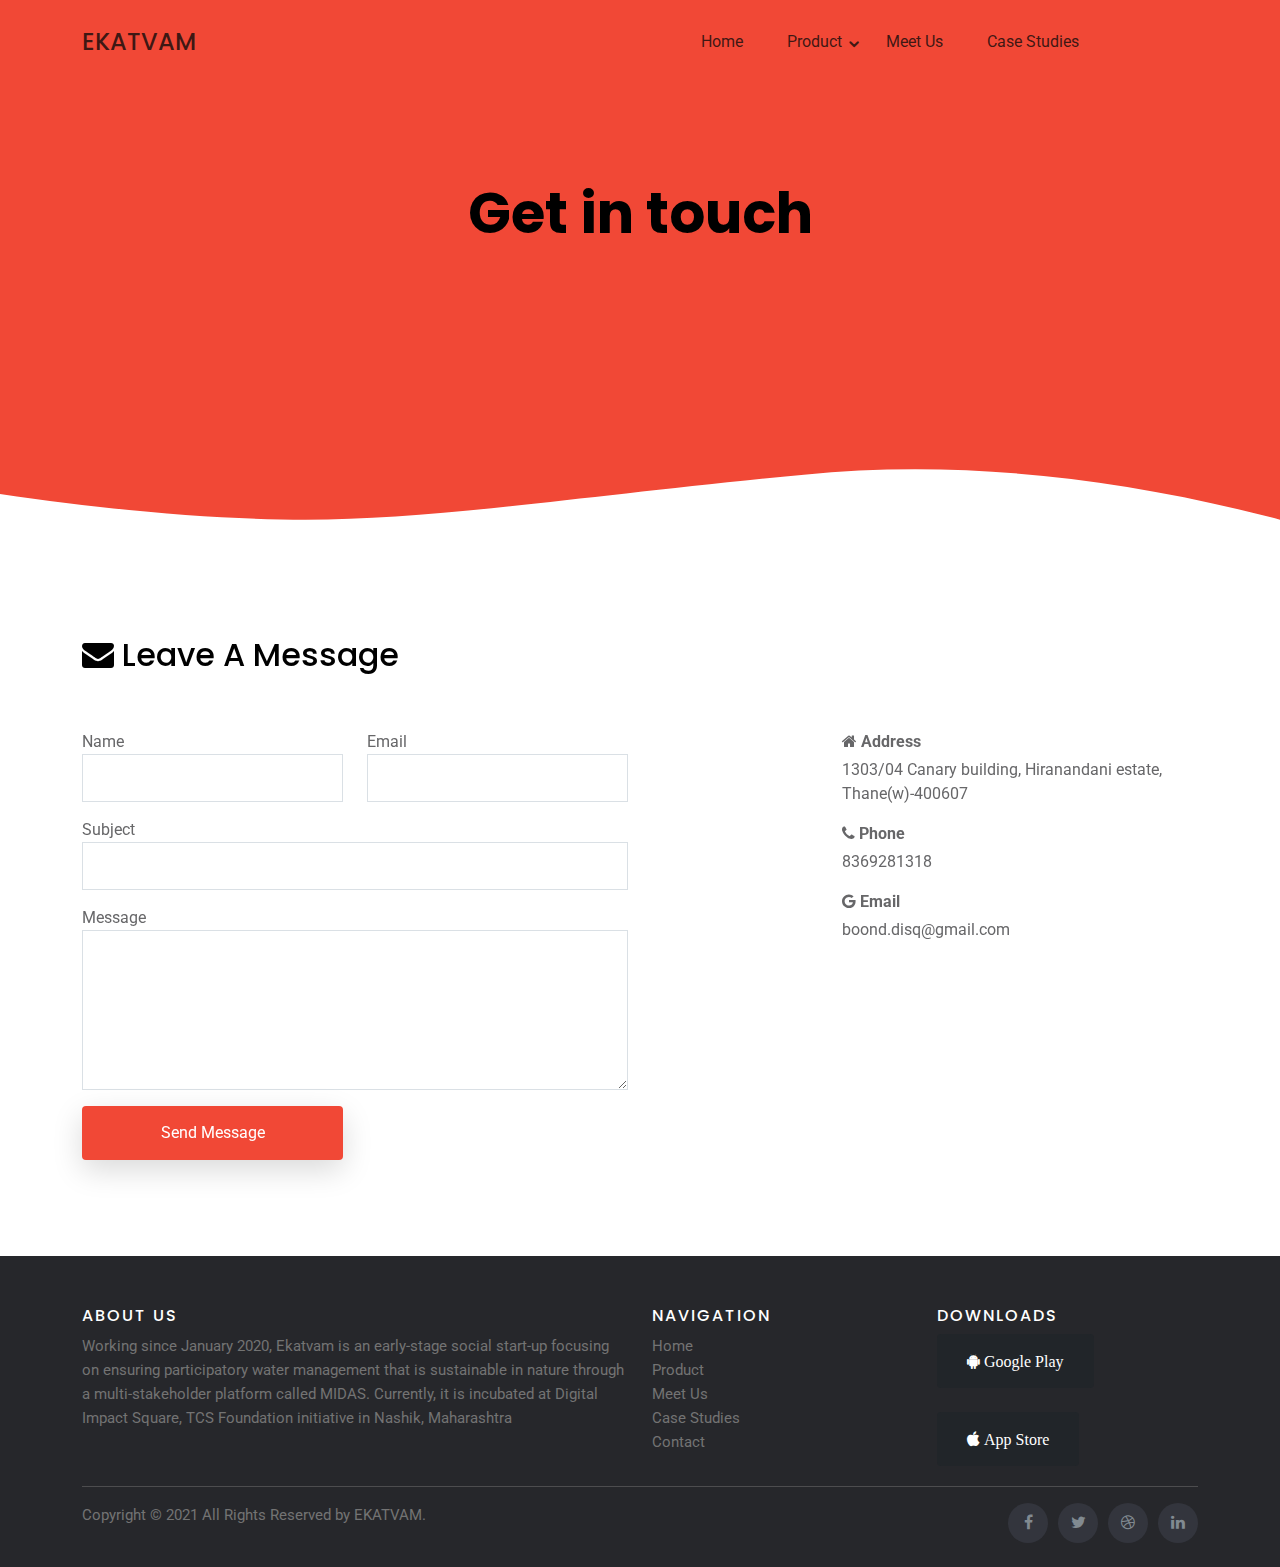
<file: contact.html>
<!DOCTYPE html>
<html lang="en">

<head>
  <meta charset="utf-8">
  <meta content="width=device-width, initial-scale=1.0" name="viewport">

  <title>SoftLand Bootstrap Template - Contact</title>
  <meta content="" name="description">
  <meta content="" name="keywords">

  <!-- Favicons -->
  <link href="assets/img/favicon.png" rel="icon">
  <link href="assets/img/apple-touch-icon.png" rel="apple-touch-icon">

  <!-- Google Fonts -->
  <link href="https://fonts.googleapis.com/css?family=Roboto:300,300i,400,400i,500,500i,600,600i,700,700i|Poppins:300,300i,400,400i,500,500i,600,600i,700,700i" rel="stylesheet">

  <!-- footer icons-->
  <link rel="stylesheet" href="https://cdnjs.cloudflare.com/ajax/libs/font-awesome/4.7.0/css/font-awesome.min.css">
  <!-- Vendor CSS Files -->
  <link href="assets/vendor/bootstrap/css/bootstrap.min.css" rel="stylesheet">
  <link href="assets/vendor/icofont/icofont.min.css" rel="stylesheet">
  <link href="assets/vendor/aos/aos.css" rel="stylesheet">
  <link href="assets/vendor/line-awesome/css/line-awesome.min.css" rel="stylesheet">
  <link href="assets/vendor/owl.carousel/assets/owl.carousel.min.css" rel="stylesheet">

  <!-- Template Main CSS File -->
  <link href="assets/css/style.css" rel="stylesheet">


</head>

<body>

  <!-- ======= Mobile Menu ======= -->
  <div class="site-mobile-menu site-navbar-target">
    <div class="site-mobile-menu-header">
      <div class="site-mobile-menu-close mt-3">
        <span class="icofont-close js-menu-toggle"></span>
      </div>
    </div>
    <div class="site-mobile-menu-body"></div>
  </div>

  <!-- ======= Header ======= -->
  <header class="site-navbar js-sticky-header site-navbar-target" role="banner">

    <div class="container">
      <div class="row align-items-center">

        <div class="col-6 col-lg-2">
          <h1 class="mb-0 site-logo"><a href="index.html" class="mb-0">EKATVAM</a></h1>
        </div>

        <div class="col-12 col-md-10 d-none d-lg-block">
          <nav class="site-navigation position-relative text-end" role="navigation">

            <ul class="site-menu main-menu js-clone-nav me-auto d-none d-lg-block">
              <li ><a href="index.html" class="nav-link">Home</a></li>
              <li class="has-children">
                <a  href="Product.html" class="nav-link">Product</a>
                <ul class="dropdown">
                  <li><a href="product.html" class="nav-link">Our Product</a></li>
                  <li><a href="Our story.html" class="nav-link">How It Works</a></li>
                </ul>
              </li>
              <li><a href="blog-single.html" class="nav-link">Meet Us</a></li>
          

              
              <li><a href="Case studies.html" class="nav-link">Case Studies</a></li>
              <li class="active"><a href="contact.html" class="nav-link">Contact</a></li>
            </ul>
          </nav>
        </div>

        <div class="col-6 d-inline-block d-lg-none ms-md-0 py-3" style="position: relative; top: 3px;">

          <a href="#" class="burger site-menu-toggle js-menu-toggle" data-bs-toggle="collapse" data-bs-target="#main-navbar">
            <span></span>
          </a>
        </div>

      </div>
    </div>

  </header>

  <main id="main">

    <section class="hero-section inner-page">
      <div class="wave">

        <svg width="1920px" height="265px" viewBox="0 0 1920 265" version="1.1" xmlns="http://www.w3.org/2000/svg" xmlns:xlink="http://www.w3.org/1999/xlink">
          <g id="Page-1" stroke="none" stroke-width="1" fill="none" fill-rule="evenodd">
            <g id="Apple-TV" transform="translate(0.000000, -402.000000)" fill="#FFFFFF">
              <path d="M0,439.134243 C175.04074,464.89273 327.944386,477.771974 458.710937,477.771974 C654.860765,477.771974 870.645295,442.632362 1205.9828,410.192501 C1429.54114,388.565926 1667.54687,411.092417 1920,477.771974 L1920,667 L1017.15166,667 L0,667 L0,439.134243 Z" id="Path"></path>
            </g>
          </g>
        </svg>

      </div>

      <div class="container">
        <div class="row align-items-center">
          <div class="col-12">
            <div class="row justify-content-center">
              <div class="col-md-7 text-center hero-text">
                <h1 data-aos="fade-up" data-aos-delay="">Get in touch</h1>
              <!----  <p class="mb-5" data-aos="fade-up" data-aos-delay="100">Lorem ipsum dolor sit amet, consectetur adipisicing elit.</p>-->
              </div>
            </div>
          </div>
        </div>
      </div>

    </section> 
     <!----->
     

    <section class="section">
      <div class="container">
        <div class="row mb-5 align-items-end">
          <div class="col-md-6" data-aos="fade-up">

            <h2 a class="facebook" href="#"><i class="fa fa-envelope"></a> </i>   Leave A Message </h2>
           <!---- <p class="mb-0">Lorem ipsum dolor sit amet consectetur adipisicing elit. Quisquam necessitatibus incidunt ut officiis explicabo inventore.</p>-->
          </div>

        </div>

        <div class="row">
          <div class="col-md-4 ms-auto order-2" data-aos="fade-up">
            <ul class="list-unstyled">
              <li class="mb-3">
                <strong class="d-block mb-1"> <i class="fa fa-home"></i> Address</strong>
                <span>1303/04 Canary building, Hiranandani estate, Thane(w)-400607</span>
              </li>
              <li class="mb-3">
                <strong class="d-block mb-1">  <i class="fa fa-phone"></i> Phone</strong>
                <span>8369281318</span>
              </li>
              <li class="mb-3">
                <strong class="d-block mb-1"><i class="fa fa-google" href="mailto:someone@example.com" ></i> Email </strong>
                <span>boond.disq@gmail.com</span>
              </li>
            </ul>
          </div>

          <div class="col-md-6 mb-5 mb-md-0" data-aos="fade-up">
            <form action="forms/contact.php" method="post" role="form" class="php-email-form">

              <div class="row">
                <div class="col-md-6 form-group">
                  <label for="name">Name</label>
                  <input type="text" name="name" class="form-control" id="name" data-rule="minlen:4" data-msg="Please enter at least 4 chars" />
                  <div class="validate"></div>
                </div>
                <div class="col-md-6 form-group mt-3 mt-md-0">
                  <label for="name">Email</label>
                  <input type="email" class="form-control" name="email" id="email" data-rule="email" data-msg="Please enter a valid email" />
                  <div class="validate"></div>
                </div>
                <div class="col-md-12 form-group mt-3">
                  <label for="name">Subject</label>
                  <input type="text" class="form-control" name="subject" id="subject" data-rule="minlen:4" data-msg="Please enter at least 8 chars of subject" />
                  <div class="validate"></div>
                </div>
                <div class="col-md-12 form-group mt-3">
                  <label for="name">Message</label>
                  <textarea class="form-control" name="message" data-rule="required" data-msg="Please write something for us"></textarea>
                  <div class="validate"></div>
                </div>

                <div class="col-md-12 mb-3">
                  <div class="loading">Loading</div>
                  <div class="error-message"></div>
                  <div class="sent-message">Your message has been sent. Thank you!</div>
                </div>

                <div class="col-md-6 form-group">
                  <input type="submit" class="btn btn-primary d-block w-100" value="Send Message">
                </div>
              </div>

            </form>
          </div>

        </div>
      </div>
    </section>

    

  </main><!-- End #main -->



  <footer class="site-footer">
    <div class="container">
      <div class="row">
        <div class="col-sm-12 col-md-6">
          <h6>About Us</h6>
          <p class="text-justify">Working since January 2020, Ekatvam is an early-stage social start-up focusing on ensuring participatory water management that is sustainable in nature through a multi-stakeholder platform called MIDAS. Currently, it is incubated at Digital Impact Square, TCS Foundation initiative in Nashik, Maharashtra</p>
        </div>
  <!---->

        <div class="col-xs-6 col-md-3">
          <h6>Navigation</h6>
          <ul class="footer-links">
            <li><a href="index.html">Home</a></li>
            <li><a href="product.html">Product</a></li>
            <li><a href="blog-single.html">Meet Us</a></li>
            <li><a href="Case studies.html">Case Studies</a></li>
            <li><a href="contact.html">Contact</a></li>
          </ul>
        </div>

        <div class="col-xs-6 col-md-3">
          <h6>Downloads</h6>
            <button type="button" class="btn btn-dark class= fa fa-android" onclick="location.href='https://google.com'" target="_blank" > Google Play</button><br><br>
            <button type="button" class="btn btn-dark class= fa fa-apple"> App Store</button>     
          </div>
      </div>
      <hr>
    </div>
    <div class="container">
      <div class="row">
        <div class="col-md-8 col-sm-6 col-xs-12">
          <p class="copyright-text">Copyright &copy; 2021 All Rights Reserved by 
       <a href="#">EKATVAM</a>.
          </p>
        </div>

        <div class="col-md-4 col-sm-6 col-xs-12">
          <ul class="social-icons">
            <li><a class="facebook" href="#"><i class="fa fa-facebook"></i></a></li>
            <li><a class="twitter" href="#"><i class="fa fa-twitter"></i></a></li>
            <li><a class="dribbble" href="#"><i class="fa fa-dribbble"></i></a></li>
            <li><a class="linkedin" href="#"><i class="fa fa-linkedin"></i></a></li>   
          </ul>
        </div>
      </div>
    </div>
</footer>


  <!-- ======= Footer ======= --
  <footer class="footer" role="contentinfo">
    <div class="container">
      <div class="row">
        <div class="col-md-4 mb-4 mb-md-0">
          <h3>About SoftLand</h3>
          <p>Lorem ipsum dolor sit amet, consectetur adipisicing elit. Eius ea delectus pariatur, numquam aperiam
            dolore nam optio dolorem facilis itaque voluptatum recusandae deleniti minus animi.</p>
          <p class="social">
            <a href="#"><span class="icofont-twitter"></span></a>
            <a href="#"><span class="icofont-facebook"></span></a>
            <a href="#"><span class="icofont-dribbble"></span></a>
            <a href="#"><span class="icofont-behance"></span></a>
          </p>
        </div>
        <div class="col-md-7 ms-auto">
          <div class="row site-section pt-0">
            <div class="col-md-4 mb-4 mb-md-0">
              <h3>Navigation</h3>
              <ul class="list-unstyled">
                <li><a href="#">Case Studies</a></li>
                <li><a href="#">Product</a></li>
                <li><a href="#">Our story</a></li>
                <li><a href="#">Contact</a></li>
              </ul>
            </div>
            <div class="col-md-4 mb-4 mb-md-0">
              <h3>Services</h3>
              <ul class="list-unstyled">
                <li><a href="#">Team</a></li>
                <li><a href="#">Collaboration</a></li>
                <li><a href="#">Todos</a></li>
                <li><a href="#">Events</a></li>
              </ul>
            </div>
            <div class="col-md-4 mb-4 mb-md-0">
              <h3>Downloads</h3>
              <ul class="list-unstyled">
                <li><a href="#">Get from the App Store</a></li>
                <li><a href="#">Get from the Play Store</a></li>
              </ul>
            </div>
          </div>
        </div>
      </div>

      <div class="row justify-content-center text-center">
        <div class="col-md-7">
          <p class="copyright">&copy; Copyright SoftLand. All Rights Reserved</p>
          <div class="credits">
            <!--
            All the links in the footer should remain intact.
            You can delete the links only if you purchased the pro version.
            Licensing information: https://bootstrapmade.com/license/
            Purchase the pro version with working PHP/AJAX contact form: https://bootstrapmade.com/buy/?theme=SoftLand
          --
            Designed by <a href="https://bootstrapmade.com/">BootstrapMade</a>
          </div>
        </div>
      </div>

    </div>
  </footer>

  <a href="#" class="back-to-top"><i class="icofont-simple-up"></i></a>

  <!-- Vendor JS Files -->
  <script src="assets/vendor/jquery/jquery.min.js"></script>
  <script src="assets/vendor/bootstrap/js/bootstrap.bundle.min.js"></script>
  <script src="assets/vendor/jquery.easing/jquery.easing.min.js"></script>
  <script src="assets/vendor/php-email-form/validate.js"></script>
  <script src="assets/vendor/aos/aos.js"></script>
  <script src="assets/vendor/owl.carousel/owl.carousel.min.js"></script>
  <script src="assets/vendor/jquery-sticky/jquery.sticky.js"></script>

  <!-- Template Main JS File -->
  <script src="assets/js/main.js"></script>

</body>

</html>
</file>
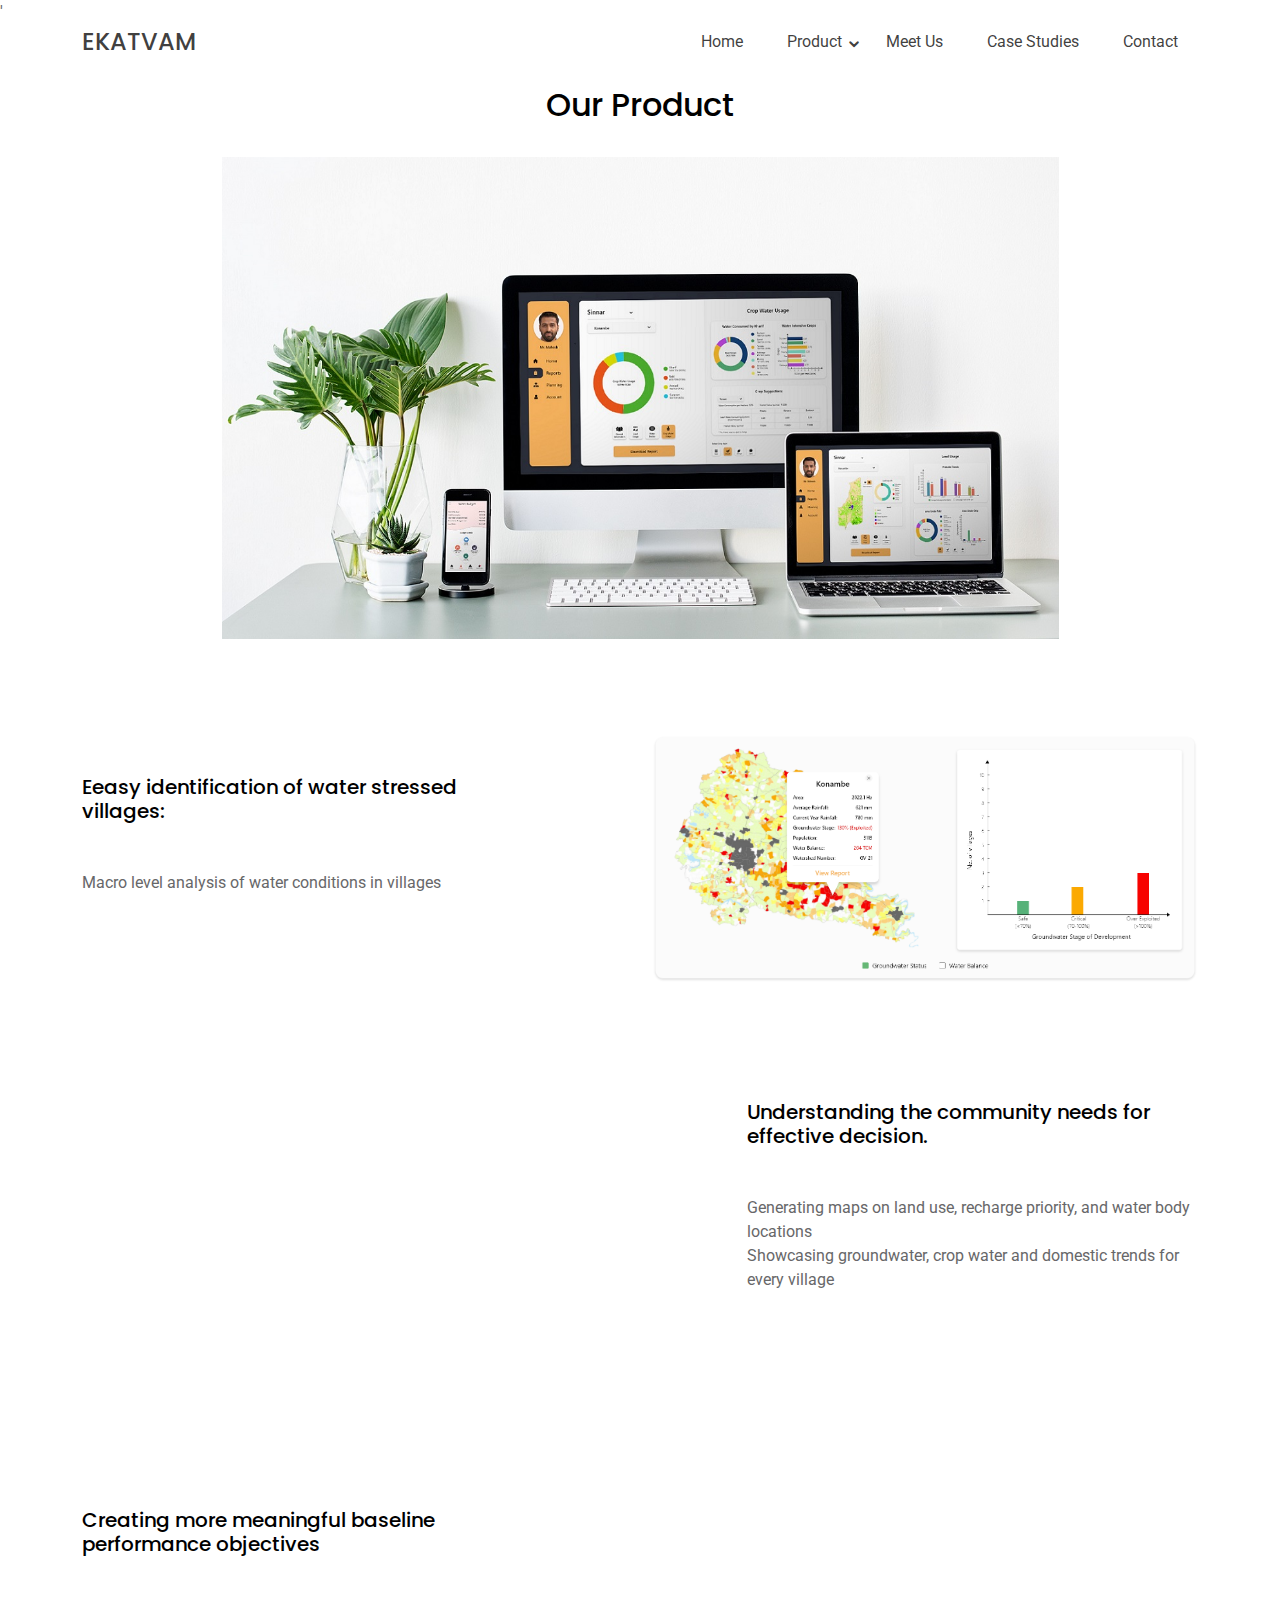
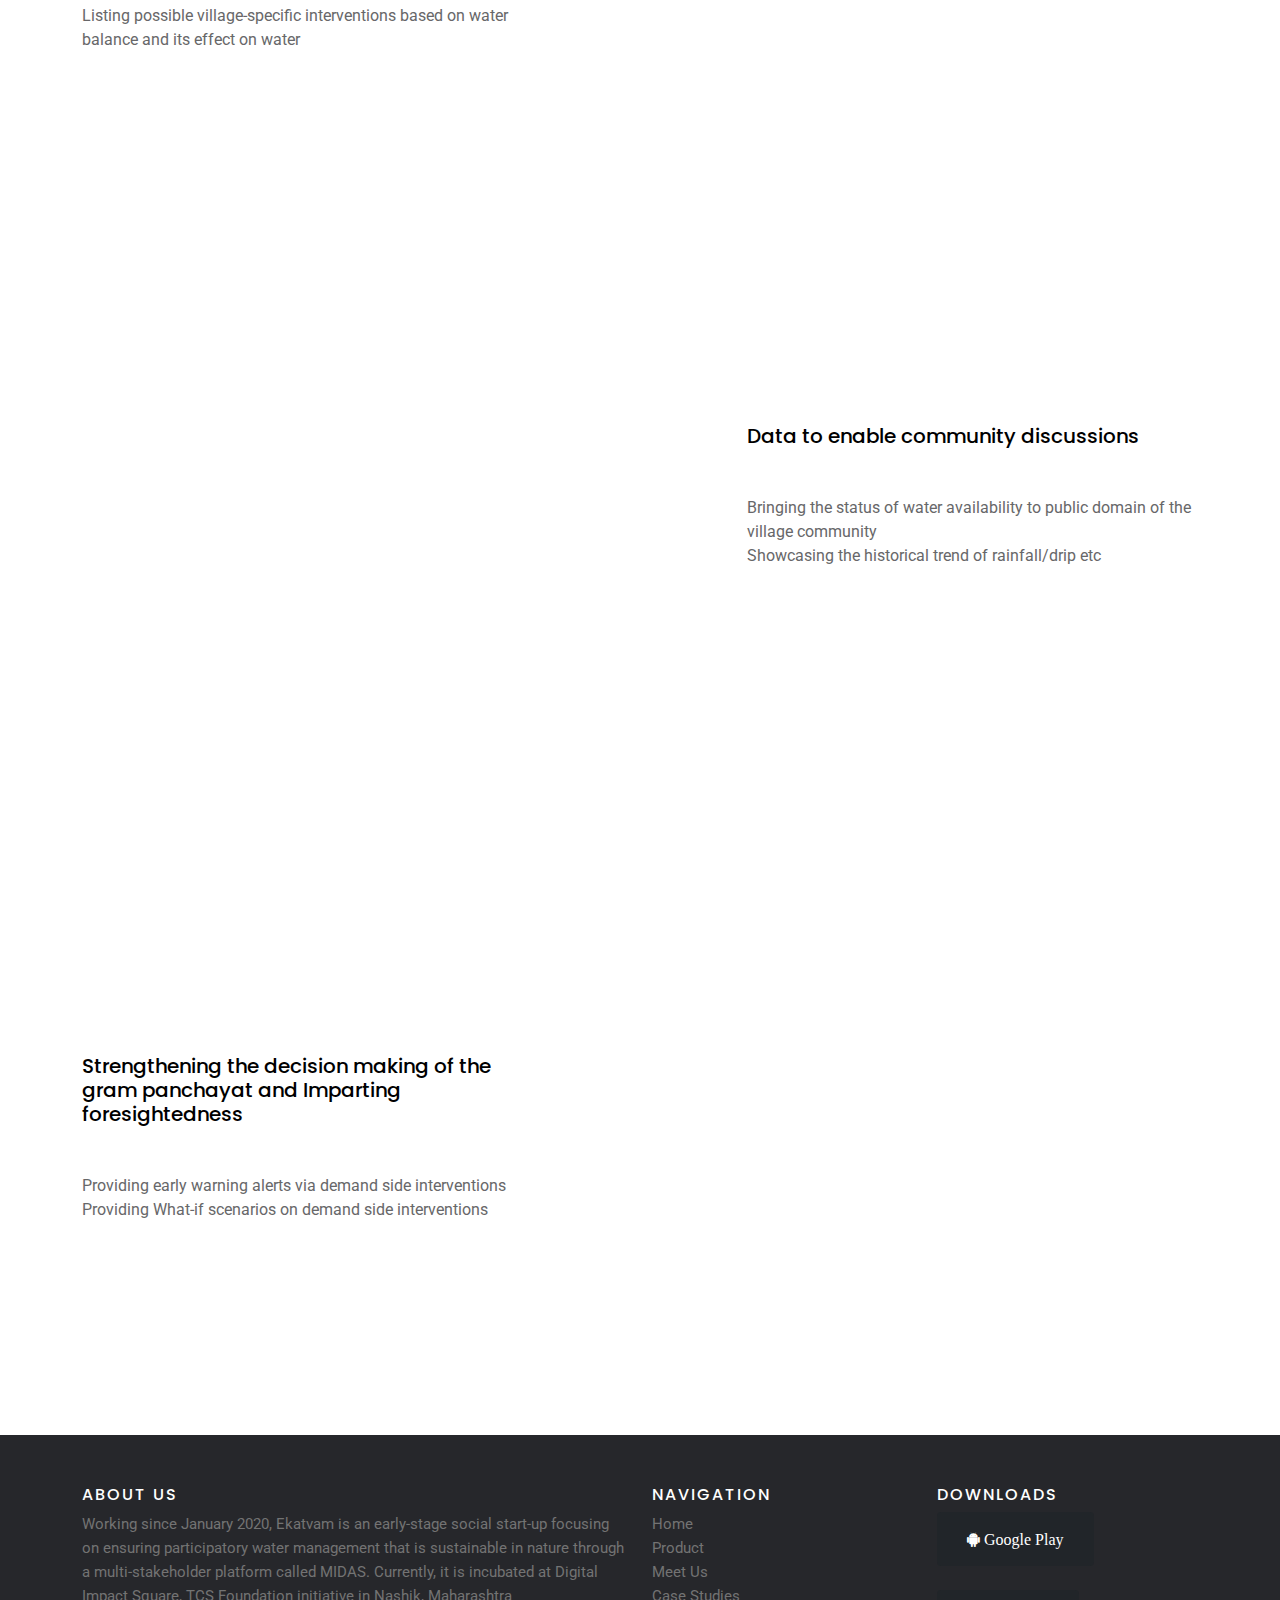
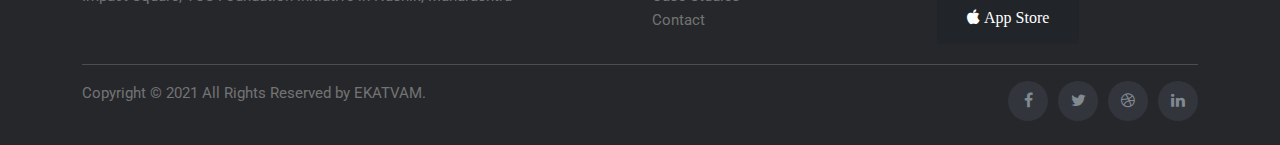
<file: product.html>
<!DOCTYPE html>
<html lang="en">

<head>
  <meta charset="utf-8">
  <meta content="width=device-width, initial-scale=1.0" name="viewport">

  <title>Product</title>
  <meta content="" name="description">
  <meta content="" name="keywords">

  <!-- Favicons -->
  <link href="assets/img/favicon.png" rel="icon">
  <link href="assets/img/apple-touch-icon.png" rel="apple-touch-icon">

  <!-- Google Fonts -->
  <link href="https://fonts.googleapis.com/css?family=Roboto:300,300i,400,400i,500,500i,600,600i,700,700i|Poppins:300,300i,400,400i,500,500i,600,600i,700,700i" rel="stylesheet">

  <!-- footer icons-->
  <link rel="stylesheet" href="https://cdnjs.cloudflare.com/ajax/libs/font-awesome/4.7.0/css/font-awesome.min.css">

  <!-- Vendor CSS Files -->
  <link href="assets/vendor/bootstrap/css/bootstrap.min.css" rel="stylesheet">
  <link href="assets/vendor/icofont/icofont.min.css" rel="stylesheet">
  <link href="assets/vendor/aos/aos.css" rel="stylesheet">
  <link href="assets/vendor/line-awesome/css/line-awesome.min.css" rel="stylesheet">
  <link href="assets/vendor/owl.carousel/assets/owl.carousel.min.css" rel="stylesheet">

  <!-- Template Main CSS File -->
  <link href="assets/css/style.css" rel="stylesheet">


</head>

<body>

  <!-- ======= Mobile Menu ======= -->
  <div class="site-mobile-menu site-navbar-target">
    <div class="site-mobile-menu-header">
      <div class="site-mobile-menu-close mt-3">
        <span class="icofont-close js-menu-toggle"></span>
      </div>
    </div>
    <div class="site-mobile-menu-body"></div>
  </div>

  <!-- ======= Header ======= -->
  <header class="site-navbar js-sticky-header site-navbar-target" role="banner">

    <div class="container">
      <div class="row align-items-center">

        <div class="col-6 col-lg-2">
          <h1 class="mb-0 site-logo"><a href="index.html" class="mb-0">EKATVAM</a></h1>
        </div>

        <div class="col-12 col-md-10 d-none d-lg-block">
          <nav class="site-navigation position-relative text-end" role="navigation">

            <ul class="site-menu main-menu js-clone-nav me-auto d-none d-lg-block">
              <li ><a href="index.html" class="nav-link">Home</a></li>
              <li class="has-children">
                <a class="active" href="Product.html" class="nav-link">Product</a>
                <ul class="dropdown">
                  <li class="active"> <a href="product.html" class="nav-link">Our Product</a></li>
                  <li><a href="Our story.html" class="nav-link">How It Works</a></li>
                </ul>
              </li>
              <li><a href="blog-single.html" class="nav-link">Meet Us</a></li>
          

              
              <li><a href="Case studies.html" class="nav-link">Case Studies</a></li>
              <li><a href="contact.html" class="nav-link">Contact</a></li>
            </ul>
          </nav>
        </div>

        <div class="col-6 d-inline-block d-lg-none ms-md-0 py-3" style="position: relative; top: 3px;">

          <a href="#" class="burger site-menu-toggle js-menu-toggle" data-bs-toggle="collapse" data-bs-target="#main-navbar">
            <span></span>
          </a>
        </div>

      </div>
    </div>

  </header>
  






'

  <main id="main">

    <!-- ======= Features Section ======= -->

   
  <div id="hero-area" class="hero-area-bg"> 
    <div class="container">
      <div class="row">
        <div class="col-md-12 col-sm-12" posit>

          
          <div class="contents text-center">
    
            <div class="header-button wow fadeInUp" data-wow-delay="0.3s"><br>
              <h2 class="head-title wow fadeInUp"> <br>Our Product</h2>
            </div>
          </div>
          <div class="img-thumb text-center wow fadeInUp" data-wow-delay="0.6s"><br>
            <img class="img-fluid" src="assets/img/devices1.jpg" style="width:75%;" alt="">
          </div>
        </div>
      </div>
    </div>
  </div>


 
    <section class="section pb-0">
      <div class="container">
        <div class="row align-items-center">
          <div class="col-md-5 me-auto">
            <h5 class="mb-5">Eeasy identification of water stressed villages: </h5>
            <p class="mb-5">
              Macro level analysis of water conditions in villages
            </p>
          </div>
          <div class="col-md-6" data-aos="fade-left">
            <img src="assets/img/product1.png" alt="Image" class="img-fluid">
          </div>
        </div>
      </div>
    </section>

    <section class="section pb-0">
      <div class="container">
        <div class="row align-items-center">
          <div class="col-md-5 ms-auto order-2">
            <h5 class="mb-5">Understanding the community needs for effective decision.</h5>
            <p class="mb-5">
              Generating maps on land use, recharge priority, and water body locations <br>
              Showcasing groundwater, crop water and domestic trends for every village
            </p>
     
          </div>
          <div class="col-md-6" data-aos="fade-right">
            <img src="assets/img/product2.png" alt="Image" class="img-fluid">
          </div>
        </div>
      </div>
    </section>

    <section class="section pb-0">
      <div class="container">
        <div class="row align-items-center">
          <div class="col-md-5 me-auto">
            <h5 class="mb-5">Creating more meaningful baseline performance objectives</h5>
            <p class="mb-5">
              Listing possible village-specific interventions based on water balance and its effect on water
            </p>
         
          </div>
          <div class="col-md-6" data-aos="fade-left">
            <img src="assets/img/product3.png" alt="Image" class="img-fluid">
          </div>
        </div>
      </div>
    </section>

    <section class="section pb-0">
      <div class="container">
        <div class="row align-items-center">
          <div class="col-md-5 ms-auto order-2">
            <h5 class="mb-5">Data to enable community discussions </h5>
            <p class="mb-5">
              Bringing the status of water availability to public domain of the 
              village community<br>
              Showcasing the historical trend of rainfall/drip etc
              </p>
      
          </div>
          <div class="col-md-6" data-aos="fade-right">
            
            <img src="assets/img/product4.png" alt="Image" class="img-fluid">
          </div>
        </div>
      </div>
    </section>
   
    <section class="section pb-0">
      <div class="container">
        <div class="row align-items-center">
          <div class="col-md-5 me-auto">
            <h5 class="mb-5">Strengthening the decision making of the gram panchayat and Imparting foresightedness</h5>
            <p class="mb-5">
              Providing early warning alerts via demand side interventions <br>
              Providing What-if scenarios on demand side interventions<br>
          
             </p>                                                                        
          </div>
          <div class="col-md-6" data-aos="fade-left">
            <img src="assets/img/product5.png" alt="Image" class="img-fluid">
          </div>
        </div>
      </div>
    </section>



  </main><!-- End #main -->


  <footer class="site-footer">
    <div class="container">
      <div class="row">
        <div class="col-sm-12 col-md-6">
          <h6>About Us</h6>
          <p class="text-justify">Working since January 2020, Ekatvam is an early-stage social start-up focusing on ensuring participatory water management that is sustainable in nature through a multi-stakeholder platform called MIDAS. Currently, it is incubated at Digital Impact Square, TCS Foundation initiative in Nashik, Maharashtra</p>
        </div>
  <!---->

        <div class="col-xs-6 col-md-3">
          <h6>Navigation</h6>
          <ul class="footer-links">
            <li><a href="index.html">Home</a></li>
            <li><a href="product.html">Product</a></li>
            <li><a href="blog-single.html">Meet Us</a></li>
            <li><a href="Case studies.html">Case Studies</a></li>
            <li><a href="contact.html">Contact</a></li>
          </ul>
        </div>

        <div class="col-xs-6 col-md-3">
          <h6>Downloads</h6>
            <button type="button" class="btn btn-dark class= fa fa-android" onclick="location.href='https://google.com'" target="_blank" > Google Play</button><br><br>
            <button type="button" class="btn btn-dark class= fa fa-apple"> App Store</button>     
          </div>
      </div>
      <hr>
    </div>
    <div class="container">
      <div class="row">
        <div class="col-md-8 col-sm-6 col-xs-12">
          <p class="copyright-text">Copyright &copy; 2021 All Rights Reserved by 
       <a href="#">EKATVAM</a>.
          </p>
        </div>

        <div class="col-md-4 col-sm-6 col-xs-12">
          <ul class="social-icons">
            <li><a class="facebook" href="#"><i class="fa fa-facebook"></i></a></li>
            <li><a class="twitter" href="#"><i class="fa fa-twitter"></i></a></li>
            <li><a class="dribbble" href="#"><i class="fa fa-dribbble"></i></a></li>
            <li><a class="linkedin" href="#"><i class="fa fa-linkedin"></i></a></li>   
          </ul>
        </div>
      </div>
    </div>
</footer>

 

  <!-- Vendor JS Files -->
  <script src="assets/vendor/jquery/jquery.min.js"></script>
  <script src="assets/vendor/bootstrap/js/bootstrap.bundle.min.js"></script>
  <script src="assets/vendor/jquery.easing/jquery.easing.min.js"></script>
  <script src="assets/vendor/php-email-form/validate.js"></script>
  <script src="assets/vendor/aos/aos.js"></script>
  <script src="assets/vendor/owl.carousel/owl.carousel.min.js"></script>
  <script src="assets/vendor/jquery-sticky/jquery.sticky.js"></script>

  <!-- Template Main JS File -->
  <script src="assets/js/main.js"></script>

</body>

</html>
</file>
<file: assets/css/style.css>
html {
  overflow-x: hidden;
}

body {
  font-family: "Roboto", sans-serif;
  color: #676769;
  line-height: 1.5;
  background-color: #ffffff;
}

a {
  color: rgb(110, 110, 110);
  text-decoration: none;
  transition: .3s all ease;
}

a:hover {
  color: #000;
}

h1, h2, h3, h4, h5, h6, .font-heading {
 /*
  familyfont-: "Poppins", sans-serif; */
  font-family: "Poppins", sans-serif;
  color: #000;
}

.container {
  z-index: 2;
  position: relative;
}

.text-black {
  color: #000 !important;
}

.text-primary {
  color: #f14836 !important;
}

.border-top {
  border-top: 1px solid #f2f2f2 !important;
}

.border-bottom {
  border-bottom: 1px solid #f2f2f2 !important;
}

figure figcaption {
  margin-top: .5rem;
  font-style: italic;
  font-size: .8rem;
}

section {
  overflow: hidden;
}

.section {
  padding: 6rem 0;
}

.section-heading {
  font-size: 3rem;
  font-weight: 500;
  background: linear-gradient(-45deg,#26272b, #26272b);
  -webkit-background-clip: text;
  -webkit-text-fill-color: transparent;
}


@media (prefers-reduced-motion: no-preference) {
  :root {
    scroll-behavior: auto;
  }
}

/* Back to top button */
.back-to-top {
  position: fixed;
  display: none;
  background: #f14836;
  color: rgb(255, 255, 255);
  width: 44px;
  height: 44px;
  text-align: center;
  line-height: 1;
  font-size: 16px;
  border-radius: 50%;
  right: 15px;
  bottom: 15px;
  transition: background 0.5s;
  z-index: 11;
} 
.raise:hover,
.raise:focus {
  box-shadow: 0 0.5em 0.5em -0.4em var(--hover);
  transform: translateY(-0.25em);
}


.back-to-top i {
  color:  rgb(255, 255, 255);
    font-size: 24px;
  position: absolute;
  top: 8px;
  left: 10px;
}

@media (max-width: 768px) {
  .back-to-top {
    bottom: 15px;
  }
}


.btn {
  border: none;
  padding: 15px 30px !important;
}

.btn.btn-outline-white {
  border: 2px solid #fff;
  background: none;
  color: #fff;
}

.btn.btn-outline-white:hover {
  background: #fff;
  color: #f14836;
}

.btn.btn-primary {
  background:	#f14836;

  color: #fff;
  box-shadow: 0 10px 30px 0 rgba(0, 0, 0, 0.15);
}

/* Feature 1 */
.feature-1 .wrap-icon {
  margin: 0 auto;
  height: 100px;
  width: 100px;
  border-radius: 50%;
  position: relative;
  margin-bottom: 30px;
  box-shadow: 0 15px 30px 0 rgba(0, 0, 0, 0.2);
}

.feature-1 .wrap-icon.icon-1 {
  background: linear-gradient(-45deg, #f14836);
}

.feature-1 .wrap-icon .icon {
  position: absolute;
  top: 50%;
  left: 50%;
  transform: translate(-50%, -50%);
  color: black;
  font-size: 2.5rem;
}

.feature-1 h3 {
  font-size: 20px;
}

.feature-1 p {
  color: #b1b1b1;
}

/* Step */
.step {
  box-shadow: 0 10px 30px -5px rgba(0, 0, 0, 0.1);
  background: #fff;
  padding: 40px;
}

.step .number {
  background: linear-gradient(-45deg,#f14836);
  -webkit-background-clip: text;
  -webkit-text-fill-color: transparent;
  font-weight: 700;
  letter-spacing: .2rem;
  margin-bottom: 10px;
  display: block;
}

.step p:last-child {
  margin-bottom: 0px;
}

/* Review */
.review h3 {
  font-size: 20px;
}

.review p {
  line-height: 1.8;
  font-style: italic;
  color: #333333;
}

.review .stars span {
  color:#f1483684;
}

.review .stars .muted {
  color: #ccc;
}

.review .review-user img {
  width: 70px;
  margin: 0 auto;
}

/* Testimonial Carousel */
.testimonial-carousel .owl-dots {
  position: absolute;
  bottom: -40px;
  width: 100%;
  text-align: center;
}

.testimonial-carousel .owl-dots .owl-dot {
  display: inline-block;
}

.testimonial-carousel .owl-dots .owl-dot > span {
  display: inline-block;
  width: 7px;
  height: 7px;
  background-color: #cbd3da;
  border-radius: 50%;
  margin: 5px;
}

.testimonial-carousel .owl-dots .owl-dot.active {
  outline: none;
}

.testimonial-carousel .owl-dots .owl-dot.active > span {
  background: linear-gradient(-45deg, #f14836);
}

/* Pricing */
.pricing {
  padding: 40px;
  background: linear-gradient(-45deg, #f14836);
  color: #fff;
  padding-bottom: 12rem !important;
  position: relative;
  border-radius: 4px;
  color: #000000;
  background: #fff;
  box-shadow: 0 10px 30px 0 rgba(0, 0, 0, 0.2);
}

.pricing h3 {
  color:#f14836;
}

.pricing .price-cta {
  text-decoration: none;
  position: absolute;
  bottom: 50px;
  width: 100%;
  text-align: center;
  left: 0;
}

.pricing .price-cta .price {
  display: block;
  margin-bottom: 20px;
  font-size: 2rem;
  font-weight: 300;
}

.pricing .popularity {
  text-transform: uppercase;
  font-size: 12px;
  letter-spacing: .2rem;
  display: block;
  margin-bottom: 20px;
}

.pricing ul {
  margin-bottom: 50px;
}

.pricing ul li {
  margin-bottom: 10px;
}

.pricing .btn-white {
  background: #fff;
  border: 2px solid #f1f1f1;
  border-radius: 4px;
  box-shadow: 0 5px 20px 0 rgba(0, 0, 0, 0.1);
}

.pricing .btn-white:hover {
  color: #f14836;
}

.pricing.popular {
  background: #fff;
  box-shadow: 0 10px 30px 0 rgba(0, 0, 0, 0.2);
  color: #000000;
  background: linear-gradient(-45deg, #f14836);
  color: #fff;
  box-shadow: none;
}

.pricing.popular .popularity {
  color: #b3b3b3;
}

.pricing.popular h3 {
  color: #fff;
  background: none;
}

.pricing.popular .btn-white {
  border: 2px solid #f14836;;
}

/* CTA Section */
.cta-section {
  background: linear-gradient(to right, #f14836 100% );
  color: #fff;
}

.cta-section h2 {
  color: #fff;
  font-size: 3rem;
  font-weight: 700;
}

@media screen and (max-width: 768px) {
  .cta-section h2 {
    font-size: 2rem;
  }
}

.cta-section .btn {
  background: #000000;
  color: #fff;
}

/* Sticky Wrapper */
.sticky-wrapper {
  position: absolute;
  z-index: 100;
  width: 100%;
}

.sticky-wrapper .site-navbar {
  transition: .3s all ease;
}

.sticky-wrapper .site-navbar .site-menu-toggle {
  color: rgba(12, 11, 11, 0.8);
}

.sticky-wrapper .site-navbar .site-logo a {
  text-decoration: none;
  color: rgba(12, 11, 11, 0.8);
}

.sticky-wrapper .site-navbar .site-menu > li > a {
  text-decoration: none;
  color: rgba(12, 11, 11, 0.8) !important;
}

.sticky-wrapper .site-navbar .site-menu > li > a:hover, .sticky-wrapper .site-navbar .site-menu > li > a.active {
  color: rgba(12, 11, 11, 0.8) !important;
}

.sticky-wrapper.is-sticky .burger:before, .sticky-wrapper.is-sticky .burger span, .sticky-wrapper.is-sticky .burger:after {
  background: #000000;
  transition: .0s all ease;
}

.sticky-wrapper.is-sticky .site-navbar {
  background: #fff;
  border-bottom: 1px solid transparent;
  box-shadow: 4px 0 20px -5px rgba(0, 0, 0, 0.2);
}

.sticky-wrapper.is-sticky .site-navbar .site-logo a {
  text-decoration: none;
  color: #000000 !important;
}

.sticky-wrapper.is-sticky .site-navbar .site-menu > li > a {
  text-decoration: none;
  color: #000000 !important;
}

.sticky-wrapper.is-sticky .site-navbar .site-menu > li > a:hover, .sticky-wrapper.is-sticky .site-navbar .site-menu > li > a.active {
  color: #f14836 !important;
}

.sticky-wrapper.is-sticky .site-navbar .site-menu > li.active a {
  text-decoration: none;
  color: #f14836 !important;
}

.sticky-wrapper .shrink {
  padding-top: 0px !important;
  padding-bottom: 0px !important;
}

/* Contact Form */
.form-control {
  height: 48px;
  border-radius: 0;
  border: 1px solid #dae0e5;
}

.form-control:active, .form-control:focus {
  outline: none;
  box-shadow: none;
  border: 1px solid #f14836;
}

.php-email-form .validate {
  display: none;
  color: red;
  margin: 0 0 15px 0;
  font-weight: 400;
  font-size: 13px;
}

.php-email-form .error-message {
  display: none;
  color: #fff;
  background: #ed3c0d;
  text-align: left;
  padding: 15px;
  font-weight: 600;
}

.php-email-form .error-message br + br {
  margin-top: 25px;
}

.php-email-form .sent-message {
  display: none;
  color: #fff;
  background: #18d26e;
  text-align: center;
  padding: 15px;
  font-weight: 600;
}

.php-email-form .loading {
  display: none;
  background: #fff;
  text-align: center;
  padding: 15px;
}

.php-email-form .loading:before {
  content: "";
  display: inline-block;
  border-radius: 50%;
  width: 24px;
  height: 24px;
  margin: 0 10px -6px 0;
  border: 3px solid #18d26e;
  border-top-color: #eee;
  -webkit-animation: animate-loading 1s linear infinite;
  animation: animate-loading 1s linear infinite;
}

.php-email-form textarea {
  min-height: 160px;
}

@-webkit-keyframes animate-loading {
  0% {
    transform: rotate(0deg);
  }
  100% {
    transform: rotate(360deg);
  }
}

@keyframes animate-loading {
  0% {
    transform: rotate(0deg);
  }
  100% {
    transform: rotate(360deg);
  }
}

/* Blog */
.post-entry {
  margin-bottom: 60px;
}

.post-entry .post-text .post-meta {
  text-decoration: none;
  color: #ccc;
  font-size: 13px;
  display: block;
  margin-bottom: 10px;
}

.post-entry .post-text h3 {
  font-size: 20px;
  color: #000000;
}

.post-entry .post-text h3 a {
  text-decoration: none;
  color: #000000;
}

.post-entry .post-text h3 a:hover {
  text-decoration: none;
  color:#f14836;
}
.post-entry .post-text .readmore {
  color: #f14836;;
}

.sidebar-box {
  margin-bottom: 30px;
  padding: 25px;
  font-size: 15px;
  width: 100%;
  float: left;
  background: #fff;
}

.sidebar-box *:last-child {
  margin-bottom: 0;
}

.sidebar-box h3 {
  font-size: 18px;
  margin-bottom: 15px;
}

.categories li, .sidelink li {
  position: relative;
  margin-bottom: 10px;
  padding-bottom: 10px;
  border-bottom: 1px dotted gray("300");
  list-style: none;
}

.categories li:last-child, .sidelink li:last-child {
  margin-bottom: 0;
  border-bottom: none;
  padding-bottom: 0;
}

.categories li a, .sidelink li a {
  text-decoration: none;
  display: block;
}

.categories li a span, .sidelink li a span {
  position: absolute;
  right: 0;
  top: 0;
  color: #ccc;
}

.categories li.active a, .sidelink li.active a {
  text-decoration: none;
  color: #000000;
  font-style: italic;
}

.comment-form-wrap {
  clear: both;
}

.comment-list {
  padding: 0;
  margin: 0;
}

.comment-list .children {
  padding: 50px 0 0 40px;
  margin: 0;
  float: left;
  width: 100%;
}

.comment-list li {
  padding: 0;
  margin: 0 0 30px 0;
  float: left;
  width: 100%;
  clear: both;
  list-style: none;
}

.comment-list li .vcard {
  width: 80px;
  float: left;
}

.comment-list li .vcard img {
  width: 50px;
  border-radius: 50%;
}

.comment-list li .comment-body {
  float: right;
  width: calc(100% - 80px);
}

.comment-list li .comment-body h3 {
  font-size: 20px;
}

.comment-list li .comment-body .meta {
  text-decoration: none;
  text-transform: uppercase;
  font-size: 13px;
  letter-spacing: .1em;
  color: #ccc;
}

.comment-list li .comment-body .reply {
  padding: 5px 10px;
  background: #e6e6e6;
  color: #000000;
  text-transform: uppercase;
  font-size: 14px;
}

.comment-list li .comment-body .reply:hover {
  color: #000000;
  background: #e3e3e3;
}

.search-form {
  background: #f7f7f7;
  padding: 10px;
}

.search-form .form-group {
  position: relative;
}

.search-form .form-group input {
  padding-right: 50px;
}

.search-form .icon {
  position: absolute;
  top: 50%;
  right: 20px;
  transform: translateY(-50%);
}

/*--------------------------------------------------------------
# Hero Section
--------------------------------------------------------------*/
.hero-section {
  background: linear-gradient(to right, #f14836 100%), url(../img/hero-bg.jpg);
  position: relative;
}

.hero-section .wave {
  width: 100%;
  overflow: hidden;
  position: absolute;
  z-index: 1;
  bottom: -150px;
}

@media screen and (max-width: 992px) {
  .hero-section .wave {
    bottom: -180px;
  }
}

.hero-section .wave svg {
  width: 100%;
}

.hero-section, .hero-section > .container > .row {
  height: 100vh;
  min-height: 880px;
}

.hero-section.inner-page {
  height: 60vh;
  min-height: 0;
}

.hero-section.inner-page .hero-text {
  transform: translateY(-150px);
  margin-top: -120px;
}

@media screen and (max-width: 992px) {
  .hero-section.inner-page .hero-text {
    margin-top: -80px;
  }
}

.hero-section h1 {
  font-size: 3.5rem;
  color: rgb(0, 0, 0);
  font-weight: 700;
  margin-bottom: 30px;
}

@media screen and (max-width: 992px) {
  .hero-section h1 {
    font-size: 2.5rem;
    text-align: center;
  }
}

@media screen and (max-width: 992px) {
  .hero-section .hero-text-image {
    margin-top: 4rem;
  }
}

.hero-section p {
  font-size: 18px;
  color:rgba(0, 0, 0, 0.3) ;
}

.hero-section .iphone-wrap {
  position: relative;
}

@media screen and (max-width: 992px) {
  .hero-section .iphone-wrap {
    text-align: center;
  }
}

.hero-section .iphone-wrap .phone-2, .hero-section .iphone-wrap .phone-1 {
  position: absolute;
  top: -50%;
  overflow: hidden;
  left: 0;
  box-shadow: 0 15px 50px 0 rgba(0, 0, 0, 0.3);
  border-radius: 30px;
}

@media screen and (max-width: 992px) {
  .hero-section .iphone-wrap .phone-2, .hero-section .iphone-wrap .phone-1 {
    position: relative;
    top: 0;
    max-width: 100%;
  }
}

.hero-section .iphone-wrap .phone-2, .hero-section .iphone-wrap .phone-1 {
  width: 250px;
}

@media screen and (max-width: 992px) {
  .hero-section .iphone-wrap .phone-1 {
    margin-left: -150px;
  }
}

.hero-section .iphone-wrap .phone-2 {
  margin-top: 50px;
  margin-left: 100px;
  width: 250px;
}

@media screen and (max-width: 992px) {
  .hero-section .iphone-wrap .phone-2 {
    width: 250px;
    position: absolute;
    margin-top: 0px;
    margin-left: 100px;
  }
}

/*--------------------------------------------------------------
# Nav
--------------------------------------------------------------*/
.site-navbar {
  margin-bottom: 0px;
  z-index: 1999;
  position: absolute;
  top: 0;
  width: 100%;
}

.site-navbar .site-logo {
  position: relative;
  font-size: 24px;
}

.site-navbar .site-logo a {
  color: black;
}

.site-navbar .site-logo a:hover {
  text-decoration: none;
}

.site-navbar .site-navigation .site-menu {
  margin-bottom: 0;
}

.site-navbar .site-navigation .site-menu a {
  text-decoration: none !important;
  display: inline-block;
}

.site-navbar .site-navigation .site-menu > li {
  display: inline-block;
}

.site-navbar .site-navigation .site-menu > li > a {
  padding: 30px 20px;
  color: #000000;
  display: inline-block;
  text-decoration: none !important;
}

.site-navbar .site-navigation .site-menu > li > a:hover {
  color: #f14836;
}

.site-navbar .site-navigation .site-menu > li.active > a {
  color:#f14836 !important;
}

.site-navbar .site-navigation .site-menu .has-children {
  position: relative;
}

.site-navbar .site-navigation .site-menu .has-children > a {
  position: relative;
  padding-right: 20px;
}

.site-navbar .site-navigation .site-menu .has-children > a:before {
  position: absolute;
  content: "\ea99";
  font-size: 16px;
  top: 52%;
  right: 0;
  transform: translateY(-50%);
  font-family: 'icofont';
}

.site-navbar .site-navigation .site-menu .has-children .dropdown {
  visibility: hidden;
  opacity: 0;
  top: 100%;
  position: absolute;
  text-align: left;
  box-shadow: 0 2px 10px -2px rgba(0, 0, 0, 0.1);
  padding: 0px 0;
  margin-top: 15px;
  margin-left: 0px;
  background: #fff;
  transition: 0.2s 0s;
}

.site-navbar .site-navigation .site-menu .has-children .dropdown.arrow-top {
  position: absolute;
}

.site-navbar .site-navigation .site-menu .has-children .dropdown.arrow-top:before {
  bottom: 100%;
  left: 20%;
  border: solid transparent;
  content: " ";
  height: 0;
  width: 0;
  position: absolute;
  pointer-events: none;
}

.site-navbar .site-navigation .site-menu .has-children .dropdown.arrow-top:before {
  border-color: rgba(136, 183, 213, 0);
  border-bottom-color: #fff;
  border-width: 10px;
  margin-left: -10px;
}

.site-navbar .site-navigation .site-menu .has-children .dropdown a {
  text-transform: none;
  letter-spacing: normal;
  transition: 0s all;
  color: #000000;
}

.site-navbar .site-navigation .site-menu .has-children .dropdown .active {
  color: #f14836 !important;
}

.site-navbar .site-navigation .site-menu .has-children .dropdown > li {
  list-style: none;
  padding: 0;
  margin: 0;
  min-width: 210px;
}

.site-navbar .site-navigation .site-menu .has-children .dropdown > li > a {
  padding: 9px 20px;
  display: block;
}

.site-navbar .site-navigation .site-menu .has-children .dropdown > li > a:hover {
  background: #f2f4f6;
  color: #000000;
}

.site-navbar .site-navigation .site-menu .has-children .dropdown > li.has-children > a:before {
  content: "\ea75";
  right: 20px;
}

.site-navbar .site-navigation .site-menu .has-children .dropdown > li.has-children > .dropdown, .site-navbar .site-navigation .site-menu .has-children .dropdown > li.has-children > ul {
  left: 100%;
  top: 0;
}

.site-navbar .site-navigation .site-menu .has-children .dropdown > li.has-children:hover > a, .site-navbar .site-navigation .site-menu .has-children .dropdown > li.has-children:active > a, .site-navbar .site-navigation .site-menu .has-children .dropdown > li.has-children:focus > a {
  background: #f2f4f6;
}

.site-navbar .site-navigation .site-menu .has-children:hover > a, .site-navbar .site-navigation .site-menu .has-children:focus > a, .site-navbar .site-navigation .site-menu .has-children:active > a {
  color: black;
}

.site-navbar .site-navigation .site-menu .has-children:hover, .site-navbar .site-navigation .site-menu .has-children:focus, .site-navbar .site-navigation .site-menu .has-children:active {
  cursor: pointer;
}

.site-navbar .site-navigation .site-menu .has-children:hover > .dropdown, .site-navbar .site-navigation .site-menu .has-children:focus > .dropdown, .site-navbar .site-navigation .site-menu .has-children:active > .dropdown {
  transition-delay: 0s;
  margin-top: -10px;
  visibility: visible;
  opacity: 1;
}

.site-mobile-menu {
  width: 300px;
  position: fixed;
  right: 0;
  z-index: 2000;
  padding-top: 20px;
  background: #fff;
  height: calc(100vh);
  transform: translateX(110%);
  box-shadow: -10px 0 20px -10px rgba(0, 0, 0, 0.1);
  transition: .3s all ease-in-out;
}

.offcanvas-menu .site-mobile-menu {
  transform: translateX(0%);
}

.site-mobile-menu .site-mobile-menu-header {
  width: 100%;
  float: left;
  padding-left: 20px;
  padding-right: 20px;
}

.site-mobile-menu .site-mobile-menu-header .site-mobile-menu-close {
  float: right;
  margin-top: 8px;
}

.site-mobile-menu .site-mobile-menu-header .site-mobile-menu-close span {
  font-size: 30px;
  display: inline-block;
  padding-left: 10px;
  padding-right: 0px;
  line-height: 1;
  cursor: pointer;
  transition: .3s all ease;
}

.site-mobile-menu .site-mobile-menu-header .site-mobile-menu-logo {
  float: left;
  margin-top: 10px;
  margin-left: 0px;
}

.site-mobile-menu .site-mobile-menu-header .site-mobile-menu-logo a {
  display: inline-block;
  text-transform: uppercase;
}

.site-mobile-menu .site-mobile-menu-header .site-mobile-menu-logo a img {
  max-width: 70px;
}

.site-mobile-menu .site-mobile-menu-header .site-mobile-menu-logo a:hover {
  text-decoration: none;
}

.site-mobile-menu .site-mobile-menu-body {
  overflow-y: scroll;
  -webkit-overflow-scrolling: touch;
  position: relative;
  padding: 0 20px 20px 20px;
  height: calc(100vh - 52px);
  padding-bottom: 150px;
}

.site-mobile-menu .site-nav-wrap {
  padding: 0;
  margin: 0;
  list-style: none;
  position: relative;
}

.site-mobile-menu .site-nav-wrap a {
  padding: 10px 20px;
  display: block;
  position: relative;
}

.site-mobile-menu .site-nav-wrap a:hover {
  color: #f14836;
}

.site-mobile-menu .site-nav-wrap li {
  position: relative;
  display: block;
}

.site-mobile-menu .site-nav-wrap li.active > a {
  color: #f14836;
}

.site-mobile-menu .site-nav-wrap .arrow-collapse {
  position: absolute;
  right: 0px;
  top: 10px;
  z-index: 20;
  width: 36px;
  height: 36px;
  text-align: center;
  cursor: pointer;
  border-radius: 50%;
}

.site-mobile-menu .site-nav-wrap .arrow-collapse:before {
  font-size: 12px;
  z-index: 20;
  font-family: "icofont";
  content: "\ea99";
  position: absolute;
  top: 50%;
  left: 50%;
  transform: translate(-50%, -50%) rotate(-180deg);
  transition: .3s all ease;
}

.site-mobile-menu .site-nav-wrap .arrow-collapse.collapsed:before {
  transform: translate(-50%, -50%);
}

.site-mobile-menu .site-nav-wrap > li {
  display: block;
  position: relative;
  float: left;
  width: 100%;
}

.site-mobile-menu .site-nav-wrap > li > a {
  padding-left: 20px;
  font-size: 20px;
}

.site-mobile-menu .site-nav-wrap > li > ul {
  padding: 0;
  margin: 0;
  list-style: none;
}

.site-mobile-menu .site-nav-wrap > li > ul > li {
  display: block;
}

.site-mobile-menu .site-nav-wrap > li > ul > li > a {
  padding-left: 40px;
  font-size: 16px;
}

.site-mobile-menu .site-nav-wrap > li > ul > li > ul {
  padding: 0;
  margin: 0;
}

.site-mobile-menu .site-nav-wrap > li > ul > li > ul > li {
  display: block;
}

.site-mobile-menu .site-nav-wrap > li > ul > li > ul > li > a {
  font-size: 16px;
  padding-left: 60px;
}

/* Burger */
.burger {
  width: 28px;
  height: 32px;
  cursor: pointer;
  position: relative;
  z-index: 99;
  float: right;
}

.burger:before, .burger span, .burger:after {
  width: 100%;
  height: 2px;
  display: block;
  background: #fff;
  border-radius: 2px;
  position: absolute;
  opacity: 1;
}

.burger:before, .burger:after {
  transition: top 0.35s cubic-bezier(0.23, 1, 0.32, 1), transform 0.35s cubic-bezier(0.23, 1, 0.32, 1), opacity 0.35s cubic-bezier(0.23, 1, 0.32, 1), background-color 1.15s cubic-bezier(0.86, 0, 0.07, 1);
  -webkit-transition: top 0.35s cubic-bezier(0.23, 1, 0.32, 1), -webkit-transform 0.35s cubic-bezier(0.23, 1, 0.32, 1), opacity 0.35s cubic-bezier(0.23, 1, 0.32, 1), background-color 1.15s cubic-bezier(0.86, 0, 0.07, 1);
  content: "";
}

.burger:before {
  top: 4px;
}

.burger span {
  top: 15px;
}

.burger:after {
  top: 26px;
}

/* Hover */
.burger:hover:before {
  top: 7px;
}

.burger:hover:after {
  top: 23px;
}

/* Click */
.burger.active span {
  opacity: 0;
}

.burger.active:before, .burger.active:after {
  top: 40%;
}

.burger.active:before {
  -webkit-transform: rotate(45deg);
  -moz-transform: rotate(45deg);
  filter: progid:DXImageTransform.Microsoft.BasicImage(rotation=5);
  /*for IE*/
}

.burger.active:after {
  -webkit-transform: rotate(-45deg);
  -moz-transform: rotate(-45deg);
  filter: progid:DXImageTransform.Microsoft.BasicImage(rotation=-5);
  /*for IE*/
}

.burger:focus {
  outline: none;
}

/* our story */
.timeline {
  position: relative;
}
.timeline::before {
  content: '';
  background: #d6d6d8;
  width: 5px;
  height:   90%;
  position: absolute;
  left: 50%;
  transform: translateX(-50%);
  bottom:5%                       
}
.timeline-item {
  width: 100%;
  margin-bottom: 70px;
}
.timeline-item:nth-child(even) .timeline-content {
  float: right;
  padding: 40px 30px 10px 30px;
}
.timeline-item:nth-child(even) .timeline-content .date {
  right: auto;
  left: 0;
}
.timeline-item:nth-child(even) .timeline-content::after {
  content: '';
  position: absolute;
  border-style: solid;
  width: 0;
  height: 0;
  top: 90px;
  left: -15px;
  border-width: 10px 15px 10px 0;
  border-color: transparent #c4c3c3 transparent transparent;
}
.timeline-item::after {
  content: '';
  display: block;
  clear: both;
}
.timeline-content {
  position: relative;
  width: 45%;
  padding: 10px 30px;
  border-radius: 4px;
  background: #fffdfd;
  box-shadow: 0 20px 25px -15px rgba(0, 0, 0, .3);
}
.timeline-content::after {
  content: '';
  position: absolute;
  border-style: solid;
  width: 0;
  height: 0;
  top: 90px;
  right: -15px;
  border-width: 10px 0 10px 15px;
  border-color: transparent transparent transparent #c4c3c3;
}
.timeline-img {
  width: 30px;
  height: 30px;
  background: #f14836;
  border-radius: 50%;
  position: absolute;
  left: 50%;
  margin-top: 85px;
  
  margin-left: -15px;
}

.timeline-card {
  padding: 0 !important;
}
.timeline-card p {
  padding: 0 20px;
}
.timeline-card a {
  margin-left: 20px;
}
.timeline-item .timeline-img-header {
  background: linear-gradient(rgba(0, 0, 0, 0), rgba(0, 0, 0, .4)), url('https://picsum.photos/1000/800/?random') center center no-repeat;
  background-size: cover;
}
.timeline-img-header {
  height: 100px;
  position: relative;
  margin-bottom: 10px;
}
.timeline-img-header h6 {
  color: #fff;
  position: absolute;
  bottom: 5px;
  left: 20px;
}
blockquote {
  margin-top: 10px;
  color: #a5a5a5;
  border-left-color: #f14836;
  padding: 0 20px;
}

@media screen and (max-width: 768px) {
  .timeline::before {
    left: 50px;
 }
  .timeline .timeline-img {
    left: 50px;
 }
  .timeline .timeline-content {
    max-width: 100%;
    width: auto;
    margin-left: 70px;
 }
  .timeline .timeline-item:nth-child(even) .timeline-content {
    float: none;
 }
  .timeline .timeline-item:nth-child(odd) .timeline-content::after {
    content: '';
    position: absolute;
    border-style: solid;
    width: 0;
    height: 0;
    top: 30px;
    left: -15px;
    border-width: 10px 15px 10px 0;
    border-color: transparent #f5f5f5 transparent transparent;
 }
}

#iphone-x {
  position: relative;
  margin: 15px auto;
  width: 210px;
  height: 400px;
  border-radius: 25px;
  background-color: #1f1f1f;
  box-shadow: 0px 0px 0px 11px #1f1f1f, 0px 0px 0px 7px #191919, 0px 0px 0px 14px #111, 2px 2px 33px #000;
  overflow: hidden;
}
#iphone-x:before, #iphone-x:after {
  content: '';
  position: absolute;
  left: 20%;
  transform: translateX(-50%);
}
#iphone-x:after {
  bottom: 7px;
  width: 130px;
  height: 2px;
  background-color: #f2f2f2;
  border-radius: 10px;
}
#iphone-x:before {
  top: 0px;
  width: 55%;
  height: 10px;
  background-color: #1f1f1f;
  border-radius: 0px 0px 40px 40px;
}
#iphone-x #speaker {
  position: absolute;
  top: 0px;
  left: 40%;
  z-index: 2;
  transform: translate(-50%, 6px);
  height: 2px;
  width: 9%;
  background-color: #101010;
  border-radius: 3px;
  box-shadow: inset 0px -3px 3px 0px rgba(256, 256, 256, 0.2);
}
#iphone-x #camera {
  position: absolute;
  left: 5%;
  top: 0px;
  z-index: 3;
  transform: translate(180px, 4px);
  width: 10px;
  height: 10px;
  background-color: #101010;
  border-radius: 12px;
  box-shadow: inset 0px -3px 2px 0px rgba(256, 256, 256, 0.2);
}
#iphone-x #camera:after {
  content: '';
  position: absolute;
  background-color:#615553;
  width: 6px;
  height: 6px;
  top: 2px;
  left: 2px;
  top: 3px;
  left: 3px;
  display: block;
  border-radius: 4px;
  box-shadow: inset 0px -2px 2px rgba(0, 0, 0, 0.5);
}

/*===Our Servuces=====*/

#what-we-do{
	background:#ffffff;
}
#what-we-do .card{
	padding: 0.7rem!important;
  background:#f8f8f8;
	border: none;
	margin-bottom:1rem;
	-webkit-transition: .5s all ease;
	-moz-transition: .5s all ease;
	transition: .5s all ease;
}
#what-we-do .card:hover{
	-webkit-box-shadow: 5px 7px 9px -4px rgb(158, 158, 158);
	-moz-box-shadow: 5px 7px 9px -4px rgb(158, 158, 158);
	box-shadow: 5px 7px 9px -4px rgb(158, 158, 158);
}
#what-we-do .card .card-block{
	padding-left: 50px;
    position: relative;
}
#what-we-do .card .card-block a{
	color: 	#f14836!important;
	font-weight:400;
	text-decoration:none;
}
#what-we-do .card .card-block a i{
	display:none;
	
}
#what-we-do .card:hover .card-block a i{
	display:inline-block;
	font-weight:700;
	
}
#what-we-do .card .card-block:before{
	font-family: FontAwesome;
    position: absolute;
    font-size: 39px;
    color: 	#f14836;
    left: 0;
	-webkit-transition: -webkit-transform .2s ease-in-out;
    transition:transform .2s ease-in-out;
}
#what-we-do .card .block-1:before{
    content: "\f0e7";
}
#what-we-do .card .block-2:before{
    content: "\f0eb";
}

#what-we-do .card:hover .card-block:before{
	-webkit-transform: rotate(360deg);
	transform: rotate(360deg);	
	-webkit-transition: .5s all ease;
	-moz-transition: .5s all ease;
	transition: .5s all ease;
} 
.pt-100 {
	padding-top: 100px;
}
.pb-100 {
	padding-bottom: 100px;
}
.mb-100{
    margin-bottom:100px;
}
.services {
	background-color: #FBFBFB;
}
.single-service {
	position: relative;
	text-align: center;
	margin-bottom: 50px;
	-webkit-transition: .3s;
	transition: .3s;
	padding: 30px 20px;
	box-shadow: 0 1px 4px rgba(0, 0, 0, 0.16)
}
.single-service:before {
	position: absolute;
	width: 0;
	height: 0;
	background-color: #f14836;
	left: 0;
	top: 0;
	content: "";
	-webkit-transition: .3s;
	transition: .3s
}
.single-service:after {
	position: absolute;
	width: 0;
	height: 0;
	background-color: #f14836;
	right: 0;
	bottom: 0;
	content: "";
	-webkit-transition: .3s;
	transition: .3s
}
.single-service:hover:after,
.single-service:hover:before {
	width: 50%;
	height: 2px;
	-webkit-transition: .3s;
	transition: .3s
}
.single-service:hover {
	box-shadow: 2px 4px 11px 0 rgba(0, 0, 0, 0.10)
}
.single-service i.fa {
	font-size: 20px;
	width: 60px;
	height: 60px;
	border: 1px solid #ddd;
	line-height: 60px;
	margin-bottom: 30px;
	border-radius: 50%;
	-webkit-transition: .3s;
	transition: .3s
}
.single-service:hover i.fa {
	background-color: #f14836;
	color: #fff;
	border-color: #f14836;
	border-radius: 0;
}
.single-service h4 {
	font-size: 20px;
	font-weight: 400;
	margin-bottom: 15px;
	text-transform: capitalize;
}
.single-service p {
	font-size: 15px;
	line-height: 1.8;
}

        .site-footer
{
  background-color:#26272b;
  padding:45px 0 20px;
  font-size:15px;
  line-height:24px;
  color:#737373;
}
.site-footer hr
{
  border-top-color:#bbb;
  opacity:0.5
}
.site-footer hr.small
{
  margin:20px 0
}
.site-footer h6
{
  color:#fff;
  font-size:16px;
  text-transform:uppercase;
  margin-top:5px;
  letter-spacing:2px
}
.site-footer a
{
  color:#737373;
}
.site-footer a:hover
{
  color:#f14836;
  text-decoration:none;
}
.footer-links
{
  padding-left:0;
  list-style:none
}
.footer-links li
{
  display:block
}
.footer-links a
{
  color:#737373
}
.footer-links a:active,.footer-links a:focus,.footer-links a:hover
{
  color:#f14836;
  text-decoration:none;
}
.footer-links.inline li
{
  display:inline-block
}
.site-footer .social-icons
{
  text-align:right
}
.site-footer .social-icons a
{
  width:40px;
  height:40px;
  line-height:40px;
  margin-left:6px;
  margin-right:0;
  border-radius:100%;
  background-color:#33353d
}
.copyright-text
{
  margin:0
}
@media (max-width:991px)
{
  .site-footer [class^=col-]
  {
    margin-bottom:30px
  }
}
@media (max-width:767px)
{
  .site-footer
  {
    padding-bottom:0
  }
  .site-footer .copyright-text,.site-footer .social-icons
  {
    text-align:center
  }
}
.social-icons
{
  padding-left:0;
  margin-bottom:0;
  list-style:none
}
.social-icons li
{
  display:inline-block;
  margin-bottom:4px
}
.social-icons li.title
{
  margin-right:15px;
  text-transform:uppercase;
  color:#96a2b2;
  font-weight:700;
  font-size:13px
}
.social-icons a{
  background-color:#eceeef;
  color:#818a91;
  font-size:16px;
  display:inline-block;
  line-height:44px;
  width:44px;
  height:44px;
  text-align:center;
  margin-right:8px;
  border-radius:100%;
  -webkit-transition:all .2s linear;
  -o-transition:all .2s linear;
  transition:all .2s linear
}
.social-icons a:active,.social-icons a:focus,.social-icons a:hover
{
  color:#fff;
  background-color:#29aafe
}
.social-icons.size-sm a
{
  line-height:34px;
  height:34px;
  width:34px;
  font-size:14px
}
.social-icons a.facebook:hover
{
  background-color:#3b5998
}
.social-icons a.twitter:hover
{
  background-color:#00aced
}
.social-icons a.linkedin:hover
{
  background-color:#007bb6
}
.social-icons a.dribbble:hover
{
  background-color:#ea4c89
}
@media (max-width:767px)
{
  .social-icons li.title
  {
    display:block;
    margin-right:0;
    font-weight:600
  }
}
.flex {
  display: flex;
  align-items: center;
  justify-content: center;
}
.app-btn {
  width: 45%;
  max-width: 160px;
  color: #fff;
  margin: 20px 10px;
  text-align: left;
  border-radius: 5px;
  text-decoration: none;
  font-family: "Lucida Grande", sans-serif;
  font-size: 10px;
  text-transform: uppercase;
}
.app-btn.blu {
  background-color: #726c6c;
  transition: background-color 0.25s linear;
}
.app-btn.blu:hover {
  background-color: #181717;
}
.app-btn i {
  width: 20%;
  text-align: center;
  font-size: 28px;
  margin-right: 7px;
}
.app-btn .big-txt {
  font-size: 17px;
  text-transform: capitalize;
}


/*=== Our Team===*/
.our-team{
    text-align: center;
}
.our-team .team-image{
    width: 80%;
    height: 80%;
    border-radius: 50%;
    border: 5px solid #d7d7d7;
    position: relative;
    margin: 0 auto;
    transition: all 0.5s ease 0s;
}
.our-team:hover .team-image{
    border-color: #615553;
}
.our-team .team-image img{
    width: 100%;
    height: auto;
    border-radius: 50%;
}
.our-team .social{
    margin: 0;
    padding: 0;
    list-style: none;
    width: 100%;
    position: absolute;
    top: 45%;
    opacity: 0;
    transform: scale(0);
    transition: all 0.5s ease 0s;
}
.our-team:hover .social{
    opacity: 1;
    transform: scale(1);
    animation: 0.5s ease 0s normal 1 bounce;
}
.our-team .social li{
    display: inline-block;
    border-radius: 50%;
}
.our-team .social li:first-child{
    margin-left: -30px;
    float: left;
}
.our-team .social li:last-child{
    margin-right: -30px;
    float: right;
}
.our-team .social li a{
    display: block;
    width: 50px;
    height: 50px;
    line-height: 47px;
    border-radius: 50%;
    background-color: #fff;
    font-size: 25px;
    color: #615553;
    border: 3px solid #615553;
}
.our-team .team-content{
    padding: 10px 50px;
}
.our-team .title{
    font-size: 24px;
    color: #222;
    margin: 0 0 10px 0;
}
.our-team .description{
    font-size: 14px;
    color: #555;
    line-height: 25px;
    margin: 0;
}
@keyframes bounce{
    0%{
        opacity:0;
        -webkit-transform:scale(.3);
        transform:scale(.3)
    }
    50%{
        opacity:1;
         -webkit-transform:scale(1.05);
         transform:scale(1.05)
    }
    70%{
        -webkit-transform:scale(.9);
        transform:scale(.9)
    }
    100%{
        opacity:1;
        -webkit-transform:scale(1);
        transform:scale(1)
    }
}
@media screen and (max-width: 990px){
    .our-team{ margin-bottom: 20px; }
}

/*== End Our Team ===*/

/*== button===*/
.button {
  display: inline-flex;
  height: 40px;
  width: 150px;
  border: 2px solid #f14836;
  margin: 20px 20px 20px 20px;
  color: #f14836;
  text-transform: uppercase;
  text-decoration: none;
  font-size: .8em;
  letter-spacing: 1.5px;
  align-items: center;
  justify-content: center;
  overflow: hidden;
}
#button-2 {
  position: relative;
  overflow: hidden;
  cursor: pointer;
}
#button-2 a {
  position: relative;
  transition: all 0.35s ease-Out;
}

#slide {
  width: 100%;
  height: 100%;
  left: -200px;

  background: #dfaeae;
  position: absolute;
  transition: all 0.35s ease-Out;
  bottom: 0;
}
#button-2:hover #slide {
  left: 0;
}
#button-2:hover a {
  color: #ffffff;
}
/*=== end button == */

/* Supported by===*/

.slick-slide {
  margin: 0px 20px;
}

.slick-slide img {
  width: 100%;
}

.slick-slider
{
  position: relative;
  display: block;
  box-sizing: border-box;
  -webkit-user-select: none;
  -moz-user-select: none;
  -ms-user-select: none;
          user-select: none;
  -webkit-touch-callout: none;
  -khtml-user-select: none;
  -ms-touch-action: pan-y;
      touch-action: pan-y;
  -webkit-tap-highlight-color: transparent;
}

.slick-list
{
  position: relative;
  display: block;
  overflow: hidden;
  margin: 0;
  padding: 0;
}
.slick-list:focus
{
  outline: none;
}
.slick-list.dragging
{
  cursor: pointer;
  cursor: hand;
}

.slick-slider .slick-track,
.slick-slider .slick-list
{
  -webkit-transform: translate3d(0, 0, 0);
     -moz-transform: translate3d(0, 0, 0);
      -ms-transform: translate3d(0, 0, 0);
       -o-transform: translate3d(0, 0, 0);
          transform: translate3d(0, 0, 0);
}

.slick-track
{
  position: relative;
  top: 0;
  left: 0;
  display: block;
}
.slick-track:before,
.slick-track:after
{
  display: table;
  content: '';
}
.slick-track:after
{
  clear: both;
}
.slick-loading .slick-track
{
  visibility: hidden;
}

.slick-slide
{
  display: none;
  float: left;
  height: 100%;
  min-height: 1px;
}
[dir='rtl'] .slick-slide
{
  float: right;
}
.slick-slide img
{
  display: block;
}
.slick-slide.slick-loading img
{
  display: none;
}
.slick-slide.dragging img
{
  pointer-events: none;
}
.slick-initialized .slick-slide
{
  display: block;
}
.slick-loading .slick-slide
{
  visibility: hidden;
}
.slick-vertical .slick-slide
{
  display: block;
  height: auto;
  border: 1px solid transparent;
}
.slick-arrow.slick-hidden {
  display: none;
}


/*===========================
        03.ABOUT css 
===========================*/
/*===== HEADER HERO =====*/
.header-hero {
  height: 750px;
  position: relative; }
  @media only screen and (min-width: 1400px) {
    .header-hero {
      height: 990px; } }
  @media only screen and (min-width: 768px) and (max-width: 991px) {
    .header-hero {
      height: auto; } }
  @media (max-width: 767px) {
    .header-hero {
      height: auto; } }

.header-hero-image {
  position: absolute;
  top: 1%;
  right: 16%;
  width: 47%;
  height: 80%; }
  @media only screen and (min-width: 768px) and (max-width: 991px) {
    .header-hero-image {
      width: 720px;
      position: relative;
      margin: 0 auto;
      padding-top: 50px; } }
  @media (max-width: 767px) {
    .header-hero-image {
      width: 100%;
      position: relative;
      margin: 0 auto;
      padding-top: 50px; } }
  @media only screen and (min-width: 576px) and (max-width: 767px) {
    .header-hero-image {
      width: 540px; } }
  @media only screen and (min-width: 768px) and (max-width: 991px) {
    .header-hero-image .image img {
      width: 100%; } }

@media only screen and (min-width: 768px) and (max-width: 991px) {
  .header-hero-content {
    padding-top: 150px; } }
@media (max-width: 767px) {
  .header-hero-content {
    padding-top: 150px; } }
.header-hero-content .hero-title {
  font-size: 40px;
  font-weight: 400;
  color: #000; }
  @media only screen and (min-width: 992px) and (max-width: 1199px) {
    .header-hero-content .hero-title {
      font-size: 48px; } }
  @media (max-width: 767px) {
    .header-hero-content .hero-title {
      font-size: 28px; } }
  @media only screen and (min-width: 576px) and (max-width: 767px) {
    .header-hero-content .hero-title {
      font-size: 34px; } }
  .header-hero-content .hero-title b {
    font-weight: 700; }
  .header-hero-content .hero-title span {
    color: #f14836;
    display: contents; }
.header-hero-content .text {
  max-width: 490px;
  font-size: 16px;
  padding-top: 40px; }
.header-hero-content .header-singup {
  position: relative;
  margin-top: 120px;
  z-index: 9; }
  @media only screen and (min-width: 768px) and (max-width: 991px) {
    .header-hero-content .header-singup {
      margin-top: 60px; } }
  @media (max-width: 767px) {
    .header-hero-content .header-singup {
      margin-top: 60px; } }
  .header-hero-content .header-singup input {
    width: 100%;
    height: 70px;
    font-size: 24px;
    border: 0;
    border-radius: 50px;
    padding: 0 30px;
    background-color: #fff;
    -webkit-box-shadow: 0px 20px 50px 0px rgba(0, 0, 0, 0.05);
    -moz-box-shadow: 0px 20px 50px 0px rgba(0, 0, 0, 0.05);
    box-shadow: 0px 20px 50px 0px rgba(0, 0, 0, 0.05); }
    @media (max-width: 767px) {
      .header-hero-content .header-singup input {
        height: 56px; } }
  .header-hero-content .header-singup .main-btn {
    position: absolute;
    top: 3px;
    right: 3px;
    height: 64px;
    line-height: 60px;
    padding: 0 40px;
    text-transform: uppercase;
    letter-spacing: 1px; }
    @media (max-width: 767px) {
      .header-hero-content .header-singup .main-btn {
        position: relative;
        top: 0;
        right: 0;
        width: 100%;
        height: 56px;
        line-height: 52px;
        margin-top: 10px; } }
    @media only screen and (min-width: 576px) and (max-width: 767px) {
      .header-hero-content .header-singup .main-btn {
        position: absolute;
        top: 3px;
        right: 3px;
        width: auto;
        height: 50px;
        line-height: 46px;
        margin-top: 0; } }

/*===========================
        Supported by
===========================*/

.suppported-by{
  display: flex;
  justify-content: center;
}
</file>
<file: assets/vendor/line-awesome/css/line-awesome.min.css>
.la,.lab,.lad,.lal,.lar,.las{-moz-osx-font-smoothing:grayscale;-webkit-font-smoothing:antialiased;display:inline-block;font-style:normal;font-variant:normal;text-rendering:auto;line-height:1}.la-lg{font-size:1.33333em;line-height:.75em;vertical-align:-.0667em}.la-xs{font-size:.75em}.la-sm{font-size:.875em}.la-1x{font-size:1em}.la-2x{font-size:2em}.la-3x{font-size:3em}.la-4x{font-size:4em}.la-5x{font-size:5em}.la-6x{font-size:6em}.la-7x{font-size:7em}.la-8x{font-size:8em}.la-9x{font-size:9em}.la-10x{font-size:10em}.la-fw{text-align:center;width:1.25em}.la-ul{list-style-type:none;margin-left:2.5em;padding-left:0}.la-ul>li{position:relative}.la-li{left:-2em;position:absolute;text-align:center;width:2em;line-height:inherit}.la-border{border:solid .08em #eee;border-radius:.1em;padding:.2em .25em .15em}.la-pull-left{float:left}.la-pull-right{float:right}.la.la-pull-left,.lab.la-pull-left,.lal.la-pull-left,.lar.la-pull-left,.las.la-pull-left{margin-right:.3em}.la.la-pull-right,.lab.la-pull-right,.lal.la-pull-right,.lar.la-pull-right,.las.la-pull-right{margin-left:.3em}.la-spin{-webkit-animation:la-spin 2s infinite linear;animation:la-spin 2s infinite linear}.la-pulse{-webkit-animation:la-spin 1s infinite steps(8);animation:la-spin 1s infinite steps(8)}@-webkit-keyframes la-spin{0%{-webkit-transform:rotate(0);transform:rotate(0)}100%{-webkit-transform:rotate(360deg);transform:rotate(360deg)}}@keyframes la-spin{0%{-webkit-transform:rotate(0);transform:rotate(0)}100%{-webkit-transform:rotate(360deg);transform:rotate(360deg)}}.la-rotate-90{-webkit-transform:rotate(90deg);transform:rotate(90deg)}.la-rotate-180{-webkit-transform:rotate(180deg);transform:rotate(180deg)}.la-rotate-270{-webkit-transform:rotate(270deg);transform:rotate(270deg)}.la-flip-horizontal{-webkit-transform:scale(-1,1);transform:scale(-1,1)}.la-flip-vertical{-webkit-transform:scale(1,-1);transform:scale(1,-1)}.la-flip-both,.la-flip-horizontal.la-flip-vertical{-webkit-transform:scale(-1,-1);transform:scale(-1,-1)}:root .la-flip-both,:root .la-flip-horizontal,:root .la-flip-vertical,:root .la-rotate-180,:root .la-rotate-270,:root .la-rotate-90{-webkit-filter:none;filter:none}.la-stack{display:inline-block;height:2em;line-height:2em;position:relative;vertical-align:middle;width:2.5em}.la-stack-1x,.la-stack-2x{left:0;position:absolute;text-align:center;width:100%}.la-stack-1x{line-height:inherit}.la-stack-2x{font-size:2em}.la-inverse{color:#fff}.la-500px:before{content:"\f26e"}.la-accessible-icon:before{content:"\f368"}.la-accusoft:before{content:"\f369"}.la-acquisitions-incorporated:before{content:"\f6af"}.la-ad:before{content:"\f641"}.la-address-book:before{content:"\f2b9"}.la-address-card:before{content:"\f2bb"}.la-adjust:before{content:"\f042"}.la-adn:before{content:"\f170"}.la-adobe:before{content:"\f778"}.la-adversal:before{content:"\f36a"}.la-affiliatetheme:before{content:"\f36b"}.la-air-freshener:before{content:"\f5d0"}.la-airbnb:before{content:"\f834"}.la-algolia:before{content:"\f36c"}.la-align-center:before{content:"\f037"}.la-align-justify:before{content:"\f039"}.la-align-left:before{content:"\f036"}.la-align-right:before{content:"\f038"}.la-alipay:before{content:"\f642"}.la-allergies:before{content:"\f461"}.la-amazon:before{content:"\f270"}.la-amazon-pay:before{content:"\f42c"}.la-ambulance:before{content:"\f0f9"}.la-american-sign-language-interpreting:before{content:"\f2a3"}.la-amilia:before{content:"\f36d"}.la-anchor:before{content:"\f13d"}.la-android:before{content:"\f17b"}.la-angellist:before{content:"\f209"}.la-angle-double-down:before{content:"\f103"}.la-angle-double-left:before{content:"\f100"}.la-angle-double-right:before{content:"\f101"}.la-angle-double-up:before{content:"\f102"}.la-angle-down:before{content:"\f107"}.la-angle-left:before{content:"\f104"}.la-angle-right:before{content:"\f105"}.la-angle-up:before{content:"\f106"}.la-angry:before{content:"\f556"}.la-angrycreative:before{content:"\f36e"}.la-angular:before{content:"\f420"}.la-ankh:before{content:"\f644"}.la-app-store:before{content:"\f36f"}.la-app-store-ios:before{content:"\f370"}.la-apper:before{content:"\f371"}.la-apple:before{content:"\f179"}.la-apple-alt:before{content:"\f5d1"}.la-apple-pay:before{content:"\f415"}.la-archive:before{content:"\f187"}.la-archway:before{content:"\f557"}.la-arrow-alt-circle-down:before{content:"\f358"}.la-arrow-alt-circle-left:before{content:"\f359"}.la-arrow-alt-circle-right:before{content:"\f35a"}.la-arrow-alt-circle-up:before{content:"\f35b"}.la-arrow-circle-down:before{content:"\f0ab"}.la-arrow-circle-left:before{content:"\f0a8"}.la-arrow-circle-right:before{content:"\f0a9"}.la-arrow-circle-up:before{content:"\f0aa"}.la-arrow-down:before{content:"\f063"}.la-arrow-left:before{content:"\f060"}.la-arrow-right:before{content:"\f061"}.la-arrow-up:before{content:"\f062"}.la-arrows-alt:before{content:"\f0b2"}.la-arrows-alt-h:before{content:"\f337"}.la-arrows-alt-v:before{content:"\f338"}.la-artstation:before{content:"\f77a"}.la-assistive-listening-systems:before{content:"\f2a2"}.la-asterisk:before{content:"\f069"}.la-asymmetrik:before{content:"\f372"}.la-at:before{content:"\f1fa"}.la-atlas:before{content:"\f558"}.la-atlassian:before{content:"\f77b"}.la-atom:before{content:"\f5d2"}.la-audible:before{content:"\f373"}.la-audio-description:before{content:"\f29e"}.la-autoprefixer:before{content:"\f41c"}.la-avianex:before{content:"\f374"}.la-aviato:before{content:"\f421"}.la-award:before{content:"\f559"}.la-aws:before{content:"\f375"}.la-baby:before{content:"\f77c"}.la-baby-carriage:before{content:"\f77d"}.la-backspace:before{content:"\f55a"}.la-backward:before{content:"\f04a"}.la-bacon:before{content:"\f7e5"}.la-balance-scale:before{content:"\f24e"}.la-balance-scale-left:before{content:"\f515"}.la-balance-scale-right:before{content:"\f516"}.la-ban:before{content:"\f05e"}.la-band-aid:before{content:"\f462"}.la-bandcamp:before{content:"\f2d5"}.la-barcode:before{content:"\f02a"}.la-bars:before{content:"\f0c9"}.la-baseball-ball:before{content:"\f433"}.la-basketball-ball:before{content:"\f434"}.la-bath:before{content:"\f2cd"}.la-battery-empty:before{content:"\f244"}.la-battery-full:before{content:"\f240"}.la-battery-half:before{content:"\f242"}.la-battery-quarter:before{content:"\f243"}.la-battery-three-quarters:before{content:"\f241"}.la-battle-net:before{content:"\f835"}.la-bed:before{content:"\f236"}.la-beer:before{content:"\f0fc"}.la-behance:before{content:"\f1b4"}.la-behance-square:before{content:"\f1b5"}.la-bell:before{content:"\f0f3"}.la-bell-slash:before{content:"\f1f6"}.la-bezier-curve:before{content:"\f55b"}.la-bible:before{content:"\f647"}.la-bicycle:before{content:"\f206"}.la-biking:before{content:"\f84a"}.la-bimobject:before{content:"\f378"}.la-binoculars:before{content:"\f1e5"}.la-biohazard:before{content:"\f780"}.la-birthday-cake:before{content:"\f1fd"}.la-bitbucket:before{content:"\f171"}.la-bitcoin:before{content:"\f379"}.la-bity:before{content:"\f37a"}.la-black-tie:before{content:"\f27e"}.la-blackberry:before{content:"\f37b"}.la-blender:before{content:"\f517"}.la-blender-phone:before{content:"\f6b6"}.la-blind:before{content:"\f29d"}.la-blog:before{content:"\f781"}.la-blogger:before{content:"\f37c"}.la-blogger-b:before{content:"\f37d"}.la-bluetooth:before{content:"\f293"}.la-bluetooth-b:before{content:"\f294"}.la-bold:before{content:"\f032"}.la-bolt:before{content:"\f0e7"}.la-bomb:before{content:"\f1e2"}.la-bone:before{content:"\f5d7"}.la-bong:before{content:"\f55c"}.la-book:before{content:"\f02d"}.la-book-dead:before{content:"\f6b7"}.la-book-medical:before{content:"\f7e6"}.la-book-open:before{content:"\f518"}.la-book-reader:before{content:"\f5da"}.la-bookmark:before{content:"\f02e"}.la-bootstrap:before{content:"\f836"}.la-border-all:before{content:"\f84c"}.la-border-none:before{content:"\f850"}.la-border-style:before{content:"\f853"}.la-bowling-ball:before{content:"\f436"}.la-box:before{content:"\f466"}.la-box-open:before{content:"\f49e"}.la-boxes:before{content:"\f468"}.la-braille:before{content:"\f2a1"}.la-brain:before{content:"\f5dc"}.la-bread-slice:before{content:"\f7ec"}.la-briefcase:before{content:"\f0b1"}.la-briefcase-medical:before{content:"\f469"}.la-broadcast-tower:before{content:"\f519"}.la-broom:before{content:"\f51a"}.la-brush:before{content:"\f55d"}.la-btc:before{content:"\f15a"}.la-buffer:before{content:"\f837"}.la-bug:before{content:"\f188"}.la-building:before{content:"\f1ad"}.la-bullhorn:before{content:"\f0a1"}.la-bullseye:before{content:"\f140"}.la-burn:before{content:"\f46a"}.la-buromobelexperte:before{content:"\f37f"}.la-bus:before{content:"\f207"}.la-bus-alt:before{content:"\f55e"}.la-business-time:before{content:"\f64a"}.la-buy-n-large:before{content:"\f8a6"}.la-buysellads:before{content:"\f20d"}.la-calculator:before{content:"\f1ec"}.la-calendar:before{content:"\f133"}.la-calendar-alt:before{content:"\f073"}.la-calendar-check:before{content:"\f274"}.la-calendar-day:before{content:"\f783"}.la-calendar-minus:before{content:"\f272"}.la-calendar-plus:before{content:"\f271"}.la-calendar-times:before{content:"\f273"}.la-calendar-week:before{content:"\f784"}.la-camera:before{content:"\f030"}.la-camera-retro:before{content:"\f083"}.la-campground:before{content:"\f6bb"}.la-canadian-maple-leaf:before{content:"\f785"}.la-candy-cane:before{content:"\f786"}.la-cannabis:before{content:"\f55f"}.la-capsules:before{content:"\f46b"}.la-car:before{content:"\f1b9"}.la-car-alt:before{content:"\f5de"}.la-car-battery:before{content:"\f5df"}.la-car-crash:before{content:"\f5e1"}.la-car-side:before{content:"\f5e4"}.la-caret-down:before{content:"\f0d7"}.la-caret-left:before{content:"\f0d9"}.la-caret-right:before{content:"\f0da"}.la-caret-square-down:before{content:"\f150"}.la-caret-square-left:before{content:"\f191"}.la-caret-square-right:before{content:"\f152"}.la-caret-square-up:before{content:"\f151"}.la-caret-up:before{content:"\f0d8"}.la-carrot:before{content:"\f787"}.la-cart-arrow-down:before{content:"\f218"}.la-cart-plus:before{content:"\f217"}.la-cash-register:before{content:"\f788"}.la-cat:before{content:"\f6be"}.la-cc-amazon-pay:before{content:"\f42d"}.la-cc-amex:before{content:"\f1f3"}.la-cc-apple-pay:before{content:"\f416"}.la-cc-diners-club:before{content:"\f24c"}.la-cc-discover:before{content:"\f1f2"}.la-cc-jcb:before{content:"\f24b"}.la-cc-mastercard:before{content:"\f1f1"}.la-cc-paypal:before{content:"\f1f4"}.la-cc-stripe:before{content:"\f1f5"}.la-cc-visa:before{content:"\f1f0"}.la-centercode:before{content:"\f380"}.la-centos:before{content:"\f789"}.la-certificate:before{content:"\f0a3"}.la-chair:before{content:"\f6c0"}.la-chalkboard:before{content:"\f51b"}.la-chalkboard-teacher:before{content:"\f51c"}.la-charging-station:before{content:"\f5e7"}.la-chart-area:before{content:"\f1fe"}.la-chart-bar:before{content:"\f080"}.la-chart-line:before{content:"\f201"}.la-chart-pie:before{content:"\f200"}.la-check:before{content:"\f00c"}.la-check-circle:before{content:"\f058"}.la-check-double:before{content:"\f560"}.la-check-square:before{content:"\f14a"}.la-cheese:before{content:"\f7ef"}.la-chess:before{content:"\f439"}.la-chess-bishop:before{content:"\f43a"}.la-chess-board:before{content:"\f43c"}.la-chess-king:before{content:"\f43f"}.la-chess-knight:before{content:"\f441"}.la-chess-pawn:before{content:"\f443"}.la-chess-queen:before{content:"\f445"}.la-chess-rook:before{content:"\f447"}.la-chevron-circle-down:before{content:"\f13a"}.la-chevron-circle-left:before{content:"\f137"}.la-chevron-circle-right:before{content:"\f138"}.la-chevron-circle-up:before{content:"\f139"}.la-chevron-down:before{content:"\f078"}.la-chevron-left:before{content:"\f053"}.la-chevron-right:before{content:"\f054"}.la-chevron-up:before{content:"\f077"}.la-child:before{content:"\f1ae"}.la-chrome:before{content:"\f268"}.la-chromecast:before{content:"\f838"}.la-church:before{content:"\f51d"}.la-circle:before{content:"\f111"}.la-circle-notch:before{content:"\f1ce"}.la-city:before{content:"\f64f"}.la-clinic-medical:before{content:"\f7f2"}.la-clipboard:before{content:"\f328"}.la-clipboard-check:before{content:"\f46c"}.la-clipboard-list:before{content:"\f46d"}.la-clock:before{content:"\f017"}.la-clone:before{content:"\f24d"}.la-closed-captioning:before{content:"\f20a"}.la-cloud:before{content:"\f0c2"}.la-cloud-download-alt:before{content:"\f381"}.la-cloud-meatball:before{content:"\f73b"}.la-cloud-moon:before{content:"\f6c3"}.la-cloud-moon-rain:before{content:"\f73c"}.la-cloud-rain:before{content:"\f73d"}.la-cloud-showers-heavy:before{content:"\f740"}.la-cloud-sun:before{content:"\f6c4"}.la-cloud-sun-rain:before{content:"\f743"}.la-cloud-upload-alt:before{content:"\f382"}.la-cloudscale:before{content:"\f383"}.la-cloudsmith:before{content:"\f384"}.la-cloudversify:before{content:"\f385"}.la-cocktail:before{content:"\f561"}.la-code:before{content:"\f121"}.la-code-branch:before{content:"\f126"}.la-codepen:before{content:"\f1cb"}.la-codiepie:before{content:"\f284"}.la-coffee:before{content:"\f0f4"}.la-cog:before{content:"\f013"}.la-cogs:before{content:"\f085"}.la-coins:before{content:"\f51e"}.la-columns:before{content:"\f0db"}.la-comment:before{content:"\f075"}.la-comment-alt:before{content:"\f27a"}.la-comment-dollar:before{content:"\f651"}.la-comment-dots:before{content:"\f4ad"}.la-comment-medical:before{content:"\f7f5"}.la-comment-slash:before{content:"\f4b3"}.la-comments:before{content:"\f086"}.la-comments-dollar:before{content:"\f653"}.la-compact-disc:before{content:"\f51f"}.la-compass:before{content:"\f14e"}.la-compress:before{content:"\f066"}.la-compress-arrows-alt:before{content:"\f78c"}.la-concierge-bell:before{content:"\f562"}.la-confluence:before{content:"\f78d"}.la-connectdevelop:before{content:"\f20e"}.la-contao:before{content:"\f26d"}.la-cookie:before{content:"\f563"}.la-cookie-bite:before{content:"\f564"}.la-copy:before{content:"\f0c5"}.la-copyright:before{content:"\f1f9"}.la-cotton-bureau:before{content:"\f89e"}.la-couch:before{content:"\f4b8"}.la-cpanel:before{content:"\f388"}.la-creative-commons:before{content:"\f25e"}.la-creative-commons-by:before{content:"\f4e7"}.la-creative-commons-nc:before{content:"\f4e8"}.la-creative-commons-nc-eu:before{content:"\f4e9"}.la-creative-commons-nc-jp:before{content:"\f4ea"}.la-creative-commons-nd:before{content:"\f4eb"}.la-creative-commons-pd:before{content:"\f4ec"}.la-creative-commons-pd-alt:before{content:"\f4ed"}.la-creative-commons-remix:before{content:"\f4ee"}.la-creative-commons-sa:before{content:"\f4ef"}.la-creative-commons-sampling:before{content:"\f4f0"}.la-creative-commons-sampling-plus:before{content:"\f4f1"}.la-creative-commons-share:before{content:"\f4f2"}.la-creative-commons-zero:before{content:"\f4f3"}.la-credit-card:before{content:"\f09d"}.la-critical-role:before{content:"\f6c9"}.la-crop:before{content:"\f125"}.la-crop-alt:before{content:"\f565"}.la-cross:before{content:"\f654"}.la-crosshairs:before{content:"\f05b"}.la-crow:before{content:"\f520"}.la-crown:before{content:"\f521"}.la-crutch:before{content:"\f7f7"}.la-css3:before{content:"\f13c"}.la-css3-alt:before{content:"\f38b"}.la-cube:before{content:"\f1b2"}.la-cubes:before{content:"\f1b3"}.la-cut:before{content:"\f0c4"}.la-cuttlefish:before{content:"\f38c"}.la-d-and-d:before{content:"\f38d"}.la-d-and-d-beyond:before{content:"\f6ca"}.la-dashcube:before{content:"\f210"}.la-database:before{content:"\f1c0"}.la-deaf:before{content:"\f2a4"}.la-delicious:before{content:"\f1a5"}.la-democrat:before{content:"\f747"}.la-deploydog:before{content:"\f38e"}.la-deskpro:before{content:"\f38f"}.la-desktop:before{content:"\f108"}.la-dev:before{content:"\f6cc"}.la-deviantart:before{content:"\f1bd"}.la-dharmachakra:before{content:"\f655"}.la-dhl:before{content:"\f790"}.la-diagnoses:before{content:"\f470"}.la-diaspora:before{content:"\f791"}.la-dice:before{content:"\f522"}.la-dice-d20:before{content:"\f6cf"}.la-dice-d6:before{content:"\f6d1"}.la-dice-five:before{content:"\f523"}.la-dice-four:before{content:"\f524"}.la-dice-one:before{content:"\f525"}.la-dice-six:before{content:"\f526"}.la-dice-three:before{content:"\f527"}.la-dice-two:before{content:"\f528"}.la-digg:before{content:"\f1a6"}.la-digital-ocean:before{content:"\f391"}.la-digital-tachograph:before{content:"\f566"}.la-directions:before{content:"\f5eb"}.la-discord:before{content:"\f392"}.la-discourse:before{content:"\f393"}.la-divide:before{content:"\f529"}.la-dizzy:before{content:"\f567"}.la-dna:before{content:"\f471"}.la-dochub:before{content:"\f394"}.la-docker:before{content:"\f395"}.la-dog:before{content:"\f6d3"}.la-dollar-sign:before{content:"\f155"}.la-dolly:before{content:"\f472"}.la-dolly-flatbed:before{content:"\f474"}.la-donate:before{content:"\f4b9"}.la-door-closed:before{content:"\f52a"}.la-door-open:before{content:"\f52b"}.la-dot-circle:before{content:"\f192"}.la-dove:before{content:"\f4ba"}.la-download:before{content:"\f019"}.la-draft2digital:before{content:"\f396"}.la-drafting-compass:before{content:"\f568"}.la-dragon:before{content:"\f6d5"}.la-draw-polygon:before{content:"\f5ee"}.la-dribbble:before{content:"\f17d"}.la-dribbble-square:before{content:"\f397"}.la-dropbox:before{content:"\f16b"}.la-drum:before{content:"\f569"}.la-drum-steelpan:before{content:"\f56a"}.la-drumstick-bite:before{content:"\f6d7"}.la-drupal:before{content:"\f1a9"}.la-dumbbell:before{content:"\f44b"}.la-dumpster:before{content:"\f793"}.la-dumpster-fire:before{content:"\f794"}.la-dungeon:before{content:"\f6d9"}.la-dyalog:before{content:"\f399"}.la-earlybirds:before{content:"\f39a"}.la-ebay:before{content:"\f4f4"}.la-edge:before{content:"\f282"}.la-edit:before{content:"\f044"}.la-egg:before{content:"\f7fb"}.la-eject:before{content:"\f052"}.la-elementor:before{content:"\f430"}.la-ellipsis-h:before{content:"\f141"}.la-ellipsis-v:before{content:"\f142"}.la-ello:before{content:"\f5f1"}.la-ember:before{content:"\f423"}.la-empire:before{content:"\f1d1"}.la-envelope:before{content:"\f0e0"}.la-envelope-open:before{content:"\f2b6"}.la-envelope-open-text:before{content:"\f658"}.la-envelope-square:before{content:"\f199"}.la-envira:before{content:"\f299"}.la-equals:before{content:"\f52c"}.la-eraser:before{content:"\f12d"}.la-erlang:before{content:"\f39d"}.la-ethereum:before{content:"\f42e"}.la-ethernet:before{content:"\f796"}.la-etsy:before{content:"\f2d7"}.la-euro-sign:before{content:"\f153"}.la-evernote:before{content:"\f839"}.la-exchange-alt:before{content:"\f362"}.la-exclamation:before{content:"\f12a"}.la-exclamation-circle:before{content:"\f06a"}.la-exclamation-triangle:before{content:"\f071"}.la-expand:before{content:"\f065"}.la-expand-arrows-alt:before{content:"\f31e"}.la-expeditedssl:before{content:"\f23e"}.la-external-link-alt:before{content:"\f35d"}.la-external-link-square-alt:before{content:"\f360"}.la-eye:before{content:"\f06e"}.la-eye-dropper:before{content:"\f1fb"}.la-eye-slash:before{content:"\f070"}.la-facebook:before{content:"\f09a"}.la-facebook-f:before{content:"\f39e"}.la-facebook-messenger:before{content:"\f39f"}.la-facebook-square:before{content:"\f082"}.la-fan:before{content:"\f863"}.la-fantasy-flight-games:before{content:"\f6dc"}.la-fast-backward:before{content:"\f049"}.la-fast-forward:before{content:"\f050"}.la-fax:before{content:"\f1ac"}.la-feather:before{content:"\f52d"}.la-feather-alt:before{content:"\f56b"}.la-fedex:before{content:"\f797"}.la-fedora:before{content:"\f798"}.la-female:before{content:"\f182"}.la-fighter-jet:before{content:"\f0fb"}.la-figma:before{content:"\f799"}.la-file:before{content:"\f15b"}.la-file-alt:before{content:"\f15c"}.la-file-archive:before{content:"\f1c6"}.la-file-audio:before{content:"\f1c7"}.la-file-code:before{content:"\f1c9"}.la-file-contract:before{content:"\f56c"}.la-file-csv:before{content:"\f6dd"}.la-file-download:before{content:"\f56d"}.la-file-excel:before{content:"\f1c3"}.la-file-export:before{content:"\f56e"}.la-file-image:before{content:"\f1c5"}.la-file-import:before{content:"\f56f"}.la-file-invoice:before{content:"\f570"}.la-file-invoice-dollar:before{content:"\f571"}.la-file-medical:before{content:"\f477"}.la-file-medical-alt:before{content:"\f478"}.la-file-pdf:before{content:"\f1c1"}.la-file-powerpoint:before{content:"\f1c4"}.la-file-prescription:before{content:"\f572"}.la-file-signature:before{content:"\f573"}.la-file-upload:before{content:"\f574"}.la-file-video:before{content:"\f1c8"}.la-file-word:before{content:"\f1c2"}.la-fill:before{content:"\f575"}.la-fill-drip:before{content:"\f576"}.la-film:before{content:"\f008"}.la-filter:before{content:"\f0b0"}.la-fingerprint:before{content:"\f577"}.la-fire:before{content:"\f06d"}.la-fire-alt:before{content:"\f7e4"}.la-fire-extinguisher:before{content:"\f134"}.la-firefox:before{content:"\f269"}.la-first-aid:before{content:"\f479"}.la-first-order:before{content:"\f2b0"}.la-first-order-alt:before{content:"\f50a"}.la-firstdraft:before{content:"\f3a1"}.la-fish:before{content:"\f578"}.la-fist-raised:before{content:"\f6de"}.la-flag:before{content:"\f024"}.la-flag-checkered:before{content:"\f11e"}.la-flag-usa:before{content:"\f74d"}.la-flask:before{content:"\f0c3"}.la-flickr:before{content:"\f16e"}.la-flipboard:before{content:"\f44d"}.la-flushed:before{content:"\f579"}.la-fly:before{content:"\f417"}.la-folder:before{content:"\f07b"}.la-folder-minus:before{content:"\f65d"}.la-folder-open:before{content:"\f07c"}.la-folder-plus:before{content:"\f65e"}.la-font:before{content:"\f031"}.la-font-awesome:before{content:"\f2b4"}.la-font-awesome-alt:before{content:"\f35c"}.la-font-awesome-flag:before{content:"\f425"}.la-font-awesome-logo-full:before{content:"\f4e6"}.la-fonticons:before{content:"\f280"}.la-fonticons-fi:before{content:"\f3a2"}.la-football-ball:before{content:"\f44e"}.la-fort-awesome:before{content:"\f286"}.la-fort-awesome-alt:before{content:"\f3a3"}.la-forumbee:before{content:"\f211"}.la-forward:before{content:"\f04e"}.la-foursquare:before{content:"\f180"}.la-free-code-camp:before{content:"\f2c5"}.la-freebsd:before{content:"\f3a4"}.la-frog:before{content:"\f52e"}.la-frown:before{content:"\f119"}.la-frown-open:before{content:"\f57a"}.la-fulcrum:before{content:"\f50b"}.la-funnel-dollar:before{content:"\f662"}.la-futbol:before{content:"\f1e3"}.la-galactic-republic:before{content:"\f50c"}.la-galactic-senate:before{content:"\f50d"}.la-gamepad:before{content:"\f11b"}.la-gas-pump:before{content:"\f52f"}.la-gavel:before{content:"\f0e3"}.la-gem:before{content:"\f3a5"}.la-genderless:before{content:"\f22d"}.la-get-pocket:before{content:"\f265"}.la-gg:before{content:"\f260"}.la-gg-circle:before{content:"\f261"}.la-ghost:before{content:"\f6e2"}.la-gift:before{content:"\f06b"}.la-gifts:before{content:"\f79c"}.la-git:before{content:"\f1d3"}.la-git-alt:before{content:"\f841"}.la-git-square:before{content:"\f1d2"}.la-github:before{content:"\f09b"}.la-github-alt:before{content:"\f113"}.la-github-square:before{content:"\f092"}.la-gitkraken:before{content:"\f3a6"}.la-gitlab:before{content:"\f296"}.la-gitter:before{content:"\f426"}.la-glass-cheers:before{content:"\f79f"}.la-glass-martini:before{content:"\f000"}.la-glass-martini-alt:before{content:"\f57b"}.la-glass-whiskey:before{content:"\f7a0"}.la-glasses:before{content:"\f530"}.la-glide:before{content:"\f2a5"}.la-glide-g:before{content:"\f2a6"}.la-globe:before{content:"\f0ac"}.la-globe-africa:before{content:"\f57c"}.la-globe-americas:before{content:"\f57d"}.la-globe-asia:before{content:"\f57e"}.la-globe-europe:before{content:"\f7a2"}.la-gofore:before{content:"\f3a7"}.la-golf-ball:before{content:"\f450"}.la-goodreads:before{content:"\f3a8"}.la-goodreads-g:before{content:"\f3a9"}.la-google:before{content:"\f1a0"}.la-google-drive:before{content:"\f3aa"}.la-google-play:before{content:"\f3ab"}.la-google-plus:before{content:"\f2b3"}.la-google-plus-g:before{content:"\f0d5"}.la-google-plus-square:before{content:"\f0d4"}.la-google-wallet:before{content:"\f1ee"}.la-gopuram:before{content:"\f664"}.la-graduation-cap:before{content:"\f19d"}.la-gratipay:before{content:"\f184"}.la-grav:before{content:"\f2d6"}.la-greater-than:before{content:"\f531"}.la-greater-than-equal:before{content:"\f532"}.la-grimace:before{content:"\f57f"}.la-grin:before{content:"\f580"}.la-grin-alt:before{content:"\f581"}.la-grin-beam:before{content:"\f582"}.la-grin-beam-sweat:before{content:"\f583"}.la-grin-hearts:before{content:"\f584"}.la-grin-squint:before{content:"\f585"}.la-grin-squint-tears:before{content:"\f586"}.la-grin-stars:before{content:"\f587"}.la-grin-tears:before{content:"\f588"}.la-grin-tongue:before{content:"\f589"}.la-grin-tongue-squint:before{content:"\f58a"}.la-grin-tongue-wink:before{content:"\f58b"}.la-grin-wink:before{content:"\f58c"}.la-grip-horizontal:before{content:"\f58d"}.la-grip-lines:before{content:"\f7a4"}.la-grip-lines-vertical:before{content:"\f7a5"}.la-grip-vertical:before{content:"\f58e"}.la-gripfire:before{content:"\f3ac"}.la-grunt:before{content:"\f3ad"}.la-guitar:before{content:"\f7a6"}.la-gulp:before{content:"\f3ae"}.la-h-square:before{content:"\f0fd"}.la-hacker-news:before{content:"\f1d4"}.la-hacker-news-square:before{content:"\f3af"}.la-hackerrank:before{content:"\f5f7"}.la-hamburger:before{content:"\f805"}.la-hammer:before{content:"\f6e3"}.la-hamsa:before{content:"\f665"}.la-hand-holding:before{content:"\f4bd"}.la-hand-holding-heart:before{content:"\f4be"}.la-hand-holding-usd:before{content:"\f4c0"}.la-hand-lizard:before{content:"\f258"}.la-hand-middle-finger:before{content:"\f806"}.la-hand-paper:before{content:"\f256"}.la-hand-peace:before{content:"\f25b"}.la-hand-point-down:before{content:"\f0a7"}.la-hand-point-left:before{content:"\f0a5"}.la-hand-point-right:before{content:"\f0a4"}.la-hand-point-up:before{content:"\f0a6"}.la-hand-pointer:before{content:"\f25a"}.la-hand-rock:before{content:"\f255"}.la-hand-scissors:before{content:"\f257"}.la-hand-spock:before{content:"\f259"}.la-hands:before{content:"\f4c2"}.la-hands-helping:before{content:"\f4c4"}.la-handshake:before{content:"\f2b5"}.la-hanukiah:before{content:"\f6e6"}.la-hard-hat:before{content:"\f807"}.la-hashtag:before{content:"\f292"}.la-hat-cowboy:before{content:"\f8c0"}.la-hat-cowboy-side:before{content:"\f8c1"}.la-hat-wizard:before{content:"\f6e8"}.la-haykal:before{content:"\f666"}.la-hdd:before{content:"\f0a0"}.la-heading:before{content:"\f1dc"}.la-headphones:before{content:"\f025"}.la-headphones-alt:before{content:"\f58f"}.la-headset:before{content:"\f590"}.la-heart:before{content:"\f004"}.la-heart-broken:before{content:"\f7a9"}.la-heartbeat:before{content:"\f21e"}.la-helicopter:before{content:"\f533"}.la-highlighter:before{content:"\f591"}.la-hiking:before{content:"\f6ec"}.la-hippo:before{content:"\f6ed"}.la-hips:before{content:"\f452"}.la-hire-a-helper:before{content:"\f3b0"}.la-history:before{content:"\f1da"}.la-hockey-puck:before{content:"\f453"}.la-holly-berry:before{content:"\f7aa"}.la-home:before{content:"\f015"}.la-hooli:before{content:"\f427"}.la-hornbill:before{content:"\f592"}.la-horse:before{content:"\f6f0"}.la-horse-head:before{content:"\f7ab"}.la-hospital:before{content:"\f0f8"}.la-hospital-alt:before{content:"\f47d"}.la-hospital-symbol:before{content:"\f47e"}.la-hot-tub:before{content:"\f593"}.la-hotdog:before{content:"\f80f"}.la-hotel:before{content:"\f594"}.la-hotjar:before{content:"\f3b1"}.la-hourglass:before{content:"\f254"}.la-hourglass-end:before{content:"\f253"}.la-hourglass-half:before{content:"\f252"}.la-hourglass-start:before{content:"\f251"}.la-house-damage:before{content:"\f6f1"}.la-houzz:before{content:"\f27c"}.la-hryvnia:before{content:"\f6f2"}.la-html5:before{content:"\f13b"}.la-hubspot:before{content:"\f3b2"}.la-i-cursor:before{content:"\f246"}.la-ice-cream:before{content:"\f810"}.la-icicles:before{content:"\f7ad"}.la-icons:before{content:"\f86d"}.la-id-badge:before{content:"\f2c1"}.la-id-card:before{content:"\f2c2"}.la-id-card-alt:before{content:"\f47f"}.la-igloo:before{content:"\f7ae"}.la-image:before{content:"\f03e"}.la-images:before{content:"\f302"}.la-imdb:before{content:"\f2d8"}.la-inbox:before{content:"\f01c"}.la-indent:before{content:"\f03c"}.la-industry:before{content:"\f275"}.la-infinity:before{content:"\f534"}.la-info:before{content:"\f129"}.la-info-circle:before{content:"\f05a"}.la-instagram:before{content:"\f16d"}.la-intercom:before{content:"\f7af"}.la-internet-explorer:before{content:"\f26b"}.la-invision:before{content:"\f7b0"}.la-ioxhost:before{content:"\f208"}.la-italic:before{content:"\f033"}.la-itch-io:before{content:"\f83a"}.la-itunes:before{content:"\f3b4"}.la-itunes-note:before{content:"\f3b5"}.la-java:before{content:"\f4e4"}.la-jedi:before{content:"\f669"}.la-jedi-order:before{content:"\f50e"}.la-jenkins:before{content:"\f3b6"}.la-jira:before{content:"\f7b1"}.la-joget:before{content:"\f3b7"}.la-joint:before{content:"\f595"}.la-joomla:before{content:"\f1aa"}.la-journal-whills:before{content:"\f66a"}.la-js:before{content:"\f3b8"}.la-js-square:before{content:"\f3b9"}.la-jsfiddle:before{content:"\f1cc"}.la-kaaba:before{content:"\f66b"}.la-kaggle:before{content:"\f5fa"}.la-key:before{content:"\f084"}.la-keybase:before{content:"\f4f5"}.la-keyboard:before{content:"\f11c"}.la-keycdn:before{content:"\f3ba"}.la-khanda:before{content:"\f66d"}.la-kickstarter:before{content:"\f3bb"}.la-kickstarter-k:before{content:"\f3bc"}.la-kiss:before{content:"\f596"}.la-kiss-beam:before{content:"\f597"}.la-kiss-wink-heart:before{content:"\f598"}.la-kiwi-bird:before{content:"\f535"}.la-korvue:before{content:"\f42f"}.la-landmark:before{content:"\f66f"}.la-language:before{content:"\f1ab"}.la-laptop:before{content:"\f109"}.la-laptop-code:before{content:"\f5fc"}.la-laptop-medical:before{content:"\f812"}.la-laravel:before{content:"\f3bd"}.la-lastfm:before{content:"\f202"}.la-lastfm-square:before{content:"\f203"}.la-laugh:before{content:"\f599"}.la-laugh-beam:before{content:"\f59a"}.la-laugh-squint:before{content:"\f59b"}.la-laugh-wink:before{content:"\f59c"}.la-layer-group:before{content:"\f5fd"}.la-leaf:before{content:"\f06c"}.la-leanpub:before{content:"\f212"}.la-lemon:before{content:"\f094"}.la-less:before{content:"\f41d"}.la-less-than:before{content:"\f536"}.la-less-than-equal:before{content:"\f537"}.la-level-down-alt:before{content:"\f3be"}.la-level-up-alt:before{content:"\f3bf"}.la-life-ring:before{content:"\f1cd"}.la-lightbulb:before{content:"\f0eb"}.la-line:before{content:"\f3c0"}.la-link:before{content:"\f0c1"}.la-linkedin:before{content:"\f08c"}.la-linkedin-in:before{content:"\f0e1"}.la-linode:before{content:"\f2b8"}.la-linux:before{content:"\f17c"}.la-lira-sign:before{content:"\f195"}.la-list:before{content:"\f03a"}.la-list-alt:before{content:"\f022"}.la-list-ol:before{content:"\f0cb"}.la-list-ul:before{content:"\f0ca"}.la-location-arrow:before{content:"\f124"}.la-lock:before{content:"\f023"}.la-lock-open:before{content:"\f3c1"}.la-long-arrow-alt-down:before{content:"\f309"}.la-long-arrow-alt-left:before{content:"\f30a"}.la-long-arrow-alt-right:before{content:"\f30b"}.la-long-arrow-alt-up:before{content:"\f30c"}.la-low-vision:before{content:"\f2a8"}.la-luggage-cart:before{content:"\f59d"}.la-lyft:before{content:"\f3c3"}.la-magento:before{content:"\f3c4"}.la-magic:before{content:"\f0d0"}.la-magnet:before{content:"\f076"}.la-mail-bulk:before{content:"\f674"}.la-mailchimp:before{content:"\f59e"}.la-male:before{content:"\f183"}.la-mandalorian:before{content:"\f50f"}.la-map:before{content:"\f279"}.la-map-marked:before{content:"\f59f"}.la-map-marked-alt:before{content:"\f5a0"}.la-map-marker:before{content:"\f041"}.la-map-marker-alt:before{content:"\f3c5"}.la-map-pin:before{content:"\f276"}.la-map-signs:before{content:"\f277"}.la-markdown:before{content:"\f60f"}.la-marker:before{content:"\f5a1"}.la-mars:before{content:"\f222"}.la-mars-double:before{content:"\f227"}.la-mars-stroke:before{content:"\f229"}.la-mars-stroke-h:before{content:"\f22b"}.la-mars-stroke-v:before{content:"\f22a"}.la-mask:before{content:"\f6fa"}.la-mastodon:before{content:"\f4f6"}.la-maxcdn:before{content:"\f136"}.la-mdb:before{content:"\f8ca"}.la-medal:before{content:"\f5a2"}.la-medapps:before{content:"\f3c6"}.la-medium:before{content:"\f23a"}.la-medium-m:before{content:"\f3c7"}.la-medkit:before{content:"\f0fa"}.la-medrt:before{content:"\f3c8"}.la-meetup:before{content:"\f2e0"}.la-megaport:before{content:"\f5a3"}.la-meh:before{content:"\f11a"}.la-meh-blank:before{content:"\f5a4"}.la-meh-rolling-eyes:before{content:"\f5a5"}.la-memory:before{content:"\f538"}.la-mendeley:before{content:"\f7b3"}.la-menorah:before{content:"\f676"}.la-mercury:before{content:"\f223"}.la-meteor:before{content:"\f753"}.la-microchip:before{content:"\f2db"}.la-microphone:before{content:"\f130"}.la-microphone-alt:before{content:"\f3c9"}.la-microphone-alt-slash:before{content:"\f539"}.la-microphone-slash:before{content:"\f131"}.la-microscope:before{content:"\f610"}.la-microsoft:before{content:"\f3ca"}.la-minus:before{content:"\f068"}.la-minus-circle:before{content:"\f056"}.la-minus-square:before{content:"\f146"}.la-mitten:before{content:"\f7b5"}.la-mix:before{content:"\f3cb"}.la-mixcloud:before{content:"\f289"}.la-mizuni:before{content:"\f3cc"}.la-mobile:before{content:"\f10b"}.la-mobile-alt:before{content:"\f3cd"}.la-modx:before{content:"\f285"}.la-monero:before{content:"\f3d0"}.la-money-bill:before{content:"\f0d6"}.la-money-bill-alt:before{content:"\f3d1"}.la-money-bill-wave:before{content:"\f53a"}.la-money-bill-wave-alt:before{content:"\f53b"}.la-money-check:before{content:"\f53c"}.la-money-check-alt:before{content:"\f53d"}.la-monument:before{content:"\f5a6"}.la-moon:before{content:"\f186"}.la-mortar-pestle:before{content:"\f5a7"}.la-mosque:before{content:"\f678"}.la-motorcycle:before{content:"\f21c"}.la-mountain:before{content:"\f6fc"}.la-mouse:before{content:"\f8cc"}.la-mouse-pointer:before{content:"\f245"}.la-mug-hot:before{content:"\f7b6"}.la-music:before{content:"\f001"}.la-napster:before{content:"\f3d2"}.la-neos:before{content:"\f612"}.la-network-wired:before{content:"\f6ff"}.la-neuter:before{content:"\f22c"}.la-newspaper:before{content:"\f1ea"}.la-nimblr:before{content:"\f5a8"}.la-node:before{content:"\f419"}.la-node-js:before{content:"\f3d3"}.la-not-equal:before{content:"\f53e"}.la-notes-medical:before{content:"\f481"}.la-npm:before{content:"\f3d4"}.la-ns8:before{content:"\f3d5"}.la-nutritionix:before{content:"\f3d6"}.la-object-group:before{content:"\f247"}.la-object-ungroup:before{content:"\f248"}.la-odnoklassniki:before{content:"\f263"}.la-odnoklassniki-square:before{content:"\f264"}.la-oil-can:before{content:"\f613"}.la-old-republic:before{content:"\f510"}.la-om:before{content:"\f679"}.la-opencart:before{content:"\f23d"}.la-openid:before{content:"\f19b"}.la-opera:before{content:"\f26a"}.la-optin-monster:before{content:"\f23c"}.la-orcid:before{content:"\f8d2"}.la-osi:before{content:"\f41a"}.la-otter:before{content:"\f700"}.la-outdent:before{content:"\f03b"}.la-page4:before{content:"\f3d7"}.la-pagelines:before{content:"\f18c"}.la-pager:before{content:"\f815"}.la-paint-brush:before{content:"\f1fc"}.la-paint-roller:before{content:"\f5aa"}.la-palette:before{content:"\f53f"}.la-palfed:before{content:"\f3d8"}.la-pallet:before{content:"\f482"}.la-paper-plane:before{content:"\f1d8"}.la-paperclip:before{content:"\f0c6"}.la-parachute-box:before{content:"\f4cd"}.la-paragraph:before{content:"\f1dd"}.la-parking:before{content:"\f540"}.la-passport:before{content:"\f5ab"}.la-pastafarianism:before{content:"\f67b"}.la-paste:before{content:"\f0ea"}.la-patreon:before{content:"\f3d9"}.la-pause:before{content:"\f04c"}.la-pause-circle:before{content:"\f28b"}.la-paw:before{content:"\f1b0"}.la-paypal:before{content:"\f1ed"}.la-peace:before{content:"\f67c"}.la-pen:before{content:"\f304"}.la-pen-alt:before{content:"\f305"}.la-pen-fancy:before{content:"\f5ac"}.la-pen-nib:before{content:"\f5ad"}.la-pen-square:before{content:"\f14b"}.la-pencil-alt:before{content:"\f303"}.la-pencil-ruler:before{content:"\f5ae"}.la-penny-arcade:before{content:"\f704"}.la-people-carry:before{content:"\f4ce"}.la-pepper-hot:before{content:"\f816"}.la-percent:before{content:"\f295"}.la-percentage:before{content:"\f541"}.la-periscope:before{content:"\f3da"}.la-person-booth:before{content:"\f756"}.la-phabricator:before{content:"\f3db"}.la-phoenix-framework:before{content:"\f3dc"}.la-phoenix-squadron:before{content:"\f511"}.la-phone:before{content:"\f095"}.la-phone-alt:before{content:"\f879"}.la-phone-slash:before{content:"\f3dd"}.la-phone-square:before{content:"\f098"}.la-phone-square-alt:before{content:"\f87b"}.la-phone-volume:before{content:"\f2a0"}.la-photo-video:before{content:"\f87c"}.la-php:before{content:"\f457"}.la-pied-piper:before{content:"\f2ae"}.la-pied-piper-alt:before{content:"\f1a8"}.la-pied-piper-hat:before{content:"\f4e5"}.la-pied-piper-pp:before{content:"\f1a7"}.la-piggy-bank:before{content:"\f4d3"}.la-pills:before{content:"\f484"}.la-pinterest:before{content:"\f0d2"}.la-pinterest-p:before{content:"\f231"}.la-pinterest-square:before{content:"\f0d3"}.la-pizza-slice:before{content:"\f818"}.la-place-of-worship:before{content:"\f67f"}.la-plane:before{content:"\f072"}.la-plane-arrival:before{content:"\f5af"}.la-plane-departure:before{content:"\f5b0"}.la-play:before{content:"\f04b"}.la-play-circle:before{content:"\f144"}.la-playstation:before{content:"\f3df"}.la-plug:before{content:"\f1e6"}.la-plus:before{content:"\f067"}.la-plus-circle:before{content:"\f055"}.la-plus-square:before{content:"\f0fe"}.la-podcast:before{content:"\f2ce"}.la-poll:before{content:"\f681"}.la-poll-h:before{content:"\f682"}.la-poo:before{content:"\f2fe"}.la-poo-storm:before{content:"\f75a"}.la-poop:before{content:"\f619"}.la-portrait:before{content:"\f3e0"}.la-pound-sign:before{content:"\f154"}.la-power-off:before{content:"\f011"}.la-pray:before{content:"\f683"}.la-praying-hands:before{content:"\f684"}.la-prescription:before{content:"\f5b1"}.la-prescription-bottle:before{content:"\f485"}.la-prescription-bottle-alt:before{content:"\f486"}.la-print:before{content:"\f02f"}.la-procedures:before{content:"\f487"}.la-product-hunt:before{content:"\f288"}.la-project-diagram:before{content:"\f542"}.la-pushed:before{content:"\f3e1"}.la-puzzle-piece:before{content:"\f12e"}.la-python:before{content:"\f3e2"}.la-qq:before{content:"\f1d6"}.la-qrcode:before{content:"\f029"}.la-question:before{content:"\f128"}.la-question-circle:before{content:"\f059"}.la-quidditch:before{content:"\f458"}.la-quinscape:before{content:"\f459"}.la-quora:before{content:"\f2c4"}.la-quote-left:before{content:"\f10d"}.la-quote-right:before{content:"\f10e"}.la-quran:before{content:"\f687"}.la-r-project:before{content:"\f4f7"}.la-radiation:before{content:"\f7b9"}.la-radiation-alt:before{content:"\f7ba"}.la-rainbow:before{content:"\f75b"}.la-random:before{content:"\f074"}.la-raspberry-pi:before{content:"\f7bb"}.la-ravelry:before{content:"\f2d9"}.la-react:before{content:"\f41b"}.la-reacteurope:before{content:"\f75d"}.la-readme:before{content:"\f4d5"}.la-rebel:before{content:"\f1d0"}.la-receipt:before{content:"\f543"}.la-record-vinyl:before{content:"\f8d9"}.la-recycle:before{content:"\f1b8"}.la-red-river:before{content:"\f3e3"}.la-reddit:before{content:"\f1a1"}.la-reddit-alien:before{content:"\f281"}.la-reddit-square:before{content:"\f1a2"}.la-redhat:before{content:"\f7bc"}.la-redo:before{content:"\f01e"}.la-redo-alt:before{content:"\f2f9"}.la-registered:before{content:"\f25d"}.la-remove-format:before{content:"\f87d"}.la-renren:before{content:"\f18b"}.la-reply:before{content:"\f3e5"}.la-reply-all:before{content:"\f122"}.la-replyd:before{content:"\f3e6"}.la-republican:before{content:"\f75e"}.la-researchgate:before{content:"\f4f8"}.la-resolving:before{content:"\f3e7"}.la-restroom:before{content:"\f7bd"}.la-retweet:before{content:"\f079"}.la-rev:before{content:"\f5b2"}.la-ribbon:before{content:"\f4d6"}.la-ring:before{content:"\f70b"}.la-road:before{content:"\f018"}.la-robot:before{content:"\f544"}.la-rocket:before{content:"\f135"}.la-rocketchat:before{content:"\f3e8"}.la-rockrms:before{content:"\f3e9"}.la-route:before{content:"\f4d7"}.la-rss:before{content:"\f09e"}.la-rss-square:before{content:"\f143"}.la-ruble-sign:before{content:"\f158"}.la-ruler:before{content:"\f545"}.la-ruler-combined:before{content:"\f546"}.la-ruler-horizontal:before{content:"\f547"}.la-ruler-vertical:before{content:"\f548"}.la-running:before{content:"\f70c"}.la-rupee-sign:before{content:"\f156"}.la-sad-cry:before{content:"\f5b3"}.la-sad-tear:before{content:"\f5b4"}.la-safari:before{content:"\f267"}.la-salesforce:before{content:"\f83b"}.la-sass:before{content:"\f41e"}.la-satellite:before{content:"\f7bf"}.la-satellite-dish:before{content:"\f7c0"}.la-save:before{content:"\f0c7"}.la-schlix:before{content:"\f3ea"}.la-school:before{content:"\f549"}.la-screwdriver:before{content:"\f54a"}.la-scribd:before{content:"\f28a"}.la-scroll:before{content:"\f70e"}.la-sd-card:before{content:"\f7c2"}.la-search:before{content:"\f002"}.la-search-dollar:before{content:"\f688"}.la-search-location:before{content:"\f689"}.la-search-minus:before{content:"\f010"}.la-search-plus:before{content:"\f00e"}.la-searchengin:before{content:"\f3eb"}.la-seedling:before{content:"\f4d8"}.la-sellcast:before{content:"\f2da"}.la-sellsy:before{content:"\f213"}.la-server:before{content:"\f233"}.la-servicestack:before{content:"\f3ec"}.la-shapes:before{content:"\f61f"}.la-share:before{content:"\f064"}.la-share-alt:before{content:"\f1e0"}.la-share-alt-square:before{content:"\f1e1"}.la-share-square:before{content:"\f14d"}.la-shekel-sign:before{content:"\f20b"}.la-shield-alt:before{content:"\f3ed"}.la-ship:before{content:"\f21a"}.la-shipping-fast:before{content:"\f48b"}.la-shirtsinbulk:before{content:"\f214"}.la-shoe-prints:before{content:"\f54b"}.la-shopping-bag:before{content:"\f290"}.la-shopping-basket:before{content:"\f291"}.la-shopping-cart:before{content:"\f07a"}.la-shopware:before{content:"\f5b5"}.la-shower:before{content:"\f2cc"}.la-shuttle-van:before{content:"\f5b6"}.la-sign:before{content:"\f4d9"}.la-sign-in-alt:before{content:"\f2f6"}.la-sign-language:before{content:"\f2a7"}.la-sign-out-alt:before{content:"\f2f5"}.la-signal:before{content:"\f012"}.la-signature:before{content:"\f5b7"}.la-sim-card:before{content:"\f7c4"}.la-simplybuilt:before{content:"\f215"}.la-sistrix:before{content:"\f3ee"}.la-sitemap:before{content:"\f0e8"}.la-sith:before{content:"\f512"}.la-skating:before{content:"\f7c5"}.la-sketch:before{content:"\f7c6"}.la-skiing:before{content:"\f7c9"}.la-skiing-nordic:before{content:"\f7ca"}.la-skull:before{content:"\f54c"}.la-skull-crossbones:before{content:"\f714"}.la-skyatlas:before{content:"\f216"}.la-skype:before{content:"\f17e"}.la-slack:before{content:"\f198"}.la-slack-hash:before{content:"\f3ef"}.la-slash:before{content:"\f715"}.la-sleigh:before{content:"\f7cc"}.la-sliders-h:before{content:"\f1de"}.la-slideshare:before{content:"\f1e7"}.la-smile:before{content:"\f118"}.la-smile-beam:before{content:"\f5b8"}.la-smile-wink:before{content:"\f4da"}.la-smog:before{content:"\f75f"}.la-smoking:before{content:"\f48d"}.la-smoking-ban:before{content:"\f54d"}.la-sms:before{content:"\f7cd"}.la-snapchat:before{content:"\f2ab"}.la-snapchat-ghost:before{content:"\f2ac"}.la-snapchat-square:before{content:"\f2ad"}.la-snowboarding:before{content:"\f7ce"}.la-snowflake:before{content:"\f2dc"}.la-snowman:before{content:"\f7d0"}.la-snowplow:before{content:"\f7d2"}.la-socks:before{content:"\f696"}.la-solar-panel:before{content:"\f5ba"}.la-sort:before{content:"\f0dc"}.la-sort-alpha-down:before{content:"\f15d"}.la-sort-alpha-down-alt:before{content:"\f881"}.la-sort-alpha-up:before{content:"\f15e"}.la-sort-alpha-up-alt:before{content:"\f882"}.la-sort-amount-down:before{content:"\f160"}.la-sort-amount-down-alt:before{content:"\f884"}.la-sort-amount-up:before{content:"\f161"}.la-sort-amount-up-alt:before{content:"\f885"}.la-sort-down:before{content:"\f0dd"}.la-sort-numeric-down:before{content:"\f162"}.la-sort-numeric-down-alt:before{content:"\f886"}.la-sort-numeric-up:before{content:"\f163"}.la-sort-numeric-up-alt:before{content:"\f887"}.la-sort-up:before{content:"\f0de"}.la-soundcloud:before{content:"\f1be"}.la-sourcetree:before{content:"\f7d3"}.la-spa:before{content:"\f5bb"}.la-space-shuttle:before{content:"\f197"}.la-speakap:before{content:"\f3f3"}.la-speaker-deck:before{content:"\f83c"}.la-spell-check:before{content:"\f891"}.la-spider:before{content:"\f717"}.la-spinner:before{content:"\f110"}.la-splotch:before{content:"\f5bc"}.la-spotify:before{content:"\f1bc"}.la-spray-can:before{content:"\f5bd"}.la-square:before{content:"\f0c8"}.la-square-full:before{content:"\f45c"}.la-square-root-alt:before{content:"\f698"}.la-squarespace:before{content:"\f5be"}.la-stack-exchange:before{content:"\f18d"}.la-stack-overflow:before{content:"\f16c"}.la-stackpath:before{content:"\f842"}.la-stamp:before{content:"\f5bf"}.la-star:before{content:"\f005"}.la-star-and-crescent:before{content:"\f699"}.la-star-half:before{content:"\f089"}.la-star-half-alt:before{content:"\f5c0"}.la-star-of-david:before{content:"\f69a"}.la-star-of-life:before{content:"\f621"}.la-staylinked:before{content:"\f3f5"}.la-steam:before{content:"\f1b6"}.la-steam-square:before{content:"\f1b7"}.la-steam-symbol:before{content:"\f3f6"}.la-step-backward:before{content:"\f048"}.la-step-forward:before{content:"\f051"}.la-stethoscope:before{content:"\f0f1"}.la-sticker-mule:before{content:"\f3f7"}.la-sticky-note:before{content:"\f249"}.la-stop:before{content:"\f04d"}.la-stop-circle:before{content:"\f28d"}.la-stopwatch:before{content:"\f2f2"}.la-store:before{content:"\f54e"}.la-store-alt:before{content:"\f54f"}.la-strava:before{content:"\f428"}.la-stream:before{content:"\f550"}.la-street-view:before{content:"\f21d"}.la-strikethrough:before{content:"\f0cc"}.la-stripe:before{content:"\f429"}.la-stripe-s:before{content:"\f42a"}.la-stroopwafel:before{content:"\f551"}.la-studiovinari:before{content:"\f3f8"}.la-stumbleupon:before{content:"\f1a4"}.la-stumbleupon-circle:before{content:"\f1a3"}.la-subscript:before{content:"\f12c"}.la-subway:before{content:"\f239"}.la-suitcase:before{content:"\f0f2"}.la-suitcase-rolling:before{content:"\f5c1"}.la-sun:before{content:"\f185"}.la-superpowers:before{content:"\f2dd"}.la-superscript:before{content:"\f12b"}.la-supple:before{content:"\f3f9"}.la-surprise:before{content:"\f5c2"}.la-suse:before{content:"\f7d6"}.la-swatchbook:before{content:"\f5c3"}.la-swift:before{content:"\f8e1"}.la-swimmer:before{content:"\f5c4"}.la-swimming-pool:before{content:"\f5c5"}.la-symfony:before{content:"\f83d"}.la-synagogue:before{content:"\f69b"}.la-sync:before{content:"\f021"}.la-sync-alt:before{content:"\f2f1"}.la-syringe:before{content:"\f48e"}.la-table:before{content:"\f0ce"}.la-table-tennis:before{content:"\f45d"}.la-tablet:before{content:"\f10a"}.la-tablet-alt:before{content:"\f3fa"}.la-tablets:before{content:"\f490"}.la-tachometer-alt:before{content:"\f3fd"}.la-tag:before{content:"\f02b"}.la-tags:before{content:"\f02c"}.la-tape:before{content:"\f4db"}.la-tasks:before{content:"\f0ae"}.la-taxi:before{content:"\f1ba"}.la-teamspeak:before{content:"\f4f9"}.la-teeth:before{content:"\f62e"}.la-teeth-open:before{content:"\f62f"}.la-telegram:before{content:"\f2c6"}.la-telegram-plane:before{content:"\f3fe"}.la-temperature-high:before{content:"\f769"}.la-temperature-low:before{content:"\f76b"}.la-tencent-weibo:before{content:"\f1d5"}.la-tenge:before{content:"\f7d7"}.la-terminal:before{content:"\f120"}.la-text-height:before{content:"\f034"}.la-text-width:before{content:"\f035"}.la-th:before{content:"\f00a"}.la-th-large:before{content:"\f009"}.la-th-list:before{content:"\f00b"}.la-the-red-yeti:before{content:"\f69d"}.la-theater-masks:before{content:"\f630"}.la-themeco:before{content:"\f5c6"}.la-themeisle:before{content:"\f2b2"}.la-thermometer:before{content:"\f491"}.la-thermometer-empty:before{content:"\f2cb"}.la-thermometer-full:before{content:"\f2c7"}.la-thermometer-half:before{content:"\f2c9"}.la-thermometer-quarter:before{content:"\f2ca"}.la-thermometer-three-quarters:before{content:"\f2c8"}.la-think-peaks:before{content:"\f731"}.la-thumbs-down:before{content:"\f165"}.la-thumbs-up:before{content:"\f164"}.la-thumbtack:before{content:"\f08d"}.la-ticket-alt:before{content:"\f3ff"}.la-times:before{content:"\f00d"}.la-times-circle:before{content:"\f057"}.la-tint:before{content:"\f043"}.la-tint-slash:before{content:"\f5c7"}.la-tired:before{content:"\f5c8"}.la-toggle-off:before{content:"\f204"}.la-toggle-on:before{content:"\f205"}.la-toilet:before{content:"\f7d8"}.la-toilet-paper:before{content:"\f71e"}.la-toolbox:before{content:"\f552"}.la-tools:before{content:"\f7d9"}.la-tooth:before{content:"\f5c9"}.la-torah:before{content:"\f6a0"}.la-torii-gate:before{content:"\f6a1"}.la-tractor:before{content:"\f722"}.la-trade-federation:before{content:"\f513"}.la-trademark:before{content:"\f25c"}.la-traffic-light:before{content:"\f637"}.la-train:before{content:"\f238"}.la-tram:before{content:"\f7da"}.la-transgender:before{content:"\f224"}.la-transgender-alt:before{content:"\f225"}.la-trash:before{content:"\f1f8"}.la-trash-alt:before{content:"\f2ed"}.la-trash-restore:before{content:"\f829"}.la-trash-restore-alt:before{content:"\f82a"}.la-tree:before{content:"\f1bb"}.la-trello:before{content:"\f181"}.la-tripadvisor:before{content:"\f262"}.la-trophy:before{content:"\f091"}.la-truck:before{content:"\f0d1"}.la-truck-loading:before{content:"\f4de"}.la-truck-monster:before{content:"\f63b"}.la-truck-moving:before{content:"\f4df"}.la-truck-pickup:before{content:"\f63c"}.la-tshirt:before{content:"\f553"}.la-tty:before{content:"\f1e4"}.la-tumblr:before{content:"\f173"}.la-tumblr-square:before{content:"\f174"}.la-tv:before{content:"\f26c"}.la-twitch:before{content:"\f1e8"}.la-twitter:before{content:"\f099"}.la-twitter-square:before{content:"\f081"}.la-typo3:before{content:"\f42b"}.la-uber:before{content:"\f402"}.la-ubuntu:before{content:"\f7df"}.la-uikit:before{content:"\f403"}.la-umbraco:before{content:"\f8e8"}.la-umbrella:before{content:"\f0e9"}.la-umbrella-beach:before{content:"\f5ca"}.la-underline:before{content:"\f0cd"}.la-undo:before{content:"\f0e2"}.la-undo-alt:before{content:"\f2ea"}.la-uniregistry:before{content:"\f404"}.la-universal-access:before{content:"\f29a"}.la-university:before{content:"\f19c"}.la-unlink:before{content:"\f127"}.la-unlock:before{content:"\f09c"}.la-unlock-alt:before{content:"\f13e"}.la-untappd:before{content:"\f405"}.la-upload:before{content:"\f093"}.la-ups:before{content:"\f7e0"}.la-usb:before{content:"\f287"}.la-user:before{content:"\f007"}.la-user-alt:before{content:"\f406"}.la-user-alt-slash:before{content:"\f4fa"}.la-user-astronaut:before{content:"\f4fb"}.la-user-check:before{content:"\f4fc"}.la-user-circle:before{content:"\f2bd"}.la-user-clock:before{content:"\f4fd"}.la-user-cog:before{content:"\f4fe"}.la-user-edit:before{content:"\f4ff"}.la-user-friends:before{content:"\f500"}.la-user-graduate:before{content:"\f501"}.la-user-injured:before{content:"\f728"}.la-user-lock:before{content:"\f502"}.la-user-md:before{content:"\f0f0"}.la-user-minus:before{content:"\f503"}.la-user-ninja:before{content:"\f504"}.la-user-nurse:before{content:"\f82f"}.la-user-plus:before{content:"\f234"}.la-user-secret:before{content:"\f21b"}.la-user-shield:before{content:"\f505"}.la-user-slash:before{content:"\f506"}.la-user-tag:before{content:"\f507"}.la-user-tie:before{content:"\f508"}.la-user-times:before{content:"\f235"}.la-users:before{content:"\f0c0"}.la-users-cog:before{content:"\f509"}.la-usps:before{content:"\f7e1"}.la-ussunnah:before{content:"\f407"}.la-utensil-spoon:before{content:"\f2e5"}.la-utensils:before{content:"\f2e7"}.la-vaadin:before{content:"\f408"}.la-vector-square:before{content:"\f5cb"}.la-venus:before{content:"\f221"}.la-venus-double:before{content:"\f226"}.la-venus-mars:before{content:"\f228"}.la-viacoin:before{content:"\f237"}.la-viadeo:before{content:"\f2a9"}.la-viadeo-square:before{content:"\f2aa"}.la-vial:before{content:"\f492"}.la-vials:before{content:"\f493"}.la-viber:before{content:"\f409"}.la-video:before{content:"\f03d"}.la-video-slash:before{content:"\f4e2"}.la-vihara:before{content:"\f6a7"}.la-vimeo:before{content:"\f40a"}.la-vimeo-square:before{content:"\f194"}.la-vimeo-v:before{content:"\f27d"}.la-vine:before{content:"\f1ca"}.la-vk:before{content:"\f189"}.la-vnv:before{content:"\f40b"}.la-voicemail:before{content:"\f897"}.la-volleyball-ball:before{content:"\f45f"}.la-volume-down:before{content:"\f027"}.la-volume-mute:before{content:"\f6a9"}.la-volume-off:before{content:"\f026"}.la-volume-up:before{content:"\f028"}.la-vote-yea:before{content:"\f772"}.la-vr-cardboard:before{content:"\f729"}.la-vuejs:before{content:"\f41f"}.la-walking:before{content:"\f554"}.la-wallet:before{content:"\f555"}.la-warehouse:before{content:"\f494"}.la-water:before{content:"\f773"}.la-wave-square:before{content:"\f83e"}.la-waze:before{content:"\f83f"}.la-weebly:before{content:"\f5cc"}.la-weibo:before{content:"\f18a"}.la-weight:before{content:"\f496"}.la-weight-hanging:before{content:"\f5cd"}.la-weixin:before{content:"\f1d7"}.la-whatsapp:before{content:"\f232"}.la-whatsapp-square:before{content:"\f40c"}.la-wheelchair:before{content:"\f193"}.la-whmcs:before{content:"\f40d"}.la-wifi:before{content:"\f1eb"}.la-wikipedia-w:before{content:"\f266"}.la-wind:before{content:"\f72e"}.la-window-close:before{content:"\f410"}.la-window-maximize:before{content:"\f2d0"}.la-window-minimize:before{content:"\f2d1"}.la-window-restore:before{content:"\f2d2"}.la-windows:before{content:"\f17a"}.la-wine-bottle:before{content:"\f72f"}.la-wine-glass:before{content:"\f4e3"}.la-wine-glass-alt:before{content:"\f5ce"}.la-wix:before{content:"\f5cf"}.la-wizards-of-the-coast:before{content:"\f730"}.la-wolf-pack-battalion:before{content:"\f514"}.la-won-sign:before{content:"\f159"}.la-wordpress:before{content:"\f19a"}.la-wordpress-simple:before{content:"\f411"}.la-wpbeginner:before{content:"\f297"}.la-wpexplorer:before{content:"\f2de"}.la-wpforms:before{content:"\f298"}.la-wpressr:before{content:"\f3e4"}.la-wrench:before{content:"\f0ad"}.la-x-ray:before{content:"\f497"}.la-xbox:before{content:"\f412"}.la-xing:before{content:"\f168"}.la-xing-square:before{content:"\f169"}.la-y-combinator:before{content:"\f23b"}.la-yahoo:before{content:"\f19e"}.la-yammer:before{content:"\f840"}.la-yandex:before{content:"\f413"}.la-yandex-international:before{content:"\f414"}.la-yarn:before{content:"\f7e3"}.la-yelp:before{content:"\f1e9"}.la-yen-sign:before{content:"\f157"}.la-yin-yang:before{content:"\f6ad"}.la-yoast:before{content:"\f2b1"}.la-youtube:before{content:"\f167"}.la-youtube-square:before{content:"\f431"}.la-zhihu:before{content:"\f63f"}.sr-only{border:0;clip:rect(0,0,0,0);height:1px;margin:-1px;overflow:hidden;padding:0;position:absolute;width:1px}.sr-only-focusable:active,.sr-only-focusable:focus{clip:auto;height:auto;margin:0;overflow:visible;position:static;width:auto}@font-face{font-family:'Line Awesome Brands';font-style:normal;font-weight:400;font-display:auto;src:url(../fonts/la-brands-400.eot);src:url(../fonts/la-brands-400.eot?#iefix) format("embedded-opentype"),url(../fonts/la-brands-400.woff2) format("woff2"),url(../fonts/la-brands-400.woff) format("woff"),url(../fonts/la-brands-400.ttf) format("truetype"),url(../fonts/la-brands-400.svg#lineawesome) format("svg")}.lab{font-family:'Line Awesome Brands'}@font-face{font-family:'Line Awesome Free';font-style:normal;font-weight:400;font-display:auto;src:url(../fonts/la-regular-400.eot);src:url(../fonts/la-regular-400.eot?#iefix) format("embedded-opentype"),url(../fonts/la-regular-400.woff2) format("woff2"),url(../fonts/la-regular-400.woff) format("woff"),url(../fonts/la-regular-400.ttf) format("truetype"),url(../fonts/la-regular-400.svg#lineawesome) format("svg")}.lar{font-family:'Line Awesome Free';font-weight:400}@font-face{font-family:'Line Awesome Free';font-style:normal;font-weight:900;font-display:auto;src:url(../fonts/la-solid-900.eot);src:url(../fonts/la-solid-900.eot?#iefix) format("embedded-opentype"),url(../fonts/la-solid-900.woff2) format("woff2"),url(../fonts/la-solid-900.woff) format("woff"),url(../fonts/la-solid-900.ttf) format("truetype"),url(../fonts/la-solid-900.svg#lineawesome) format("svg")}.la,.las{font-family:'Line Awesome Free';font-weight:900}.la.la-glass:before{content:"\f000"}.la.la-meetup{font-family:'Line Awesome Brands';font-weight:400}.la.la-star-o{font-family:'Line Awesome Free';font-weight:400}.la.la-star-o:before{content:"\f005"}.la.la-remove:before{content:"\f00d"}.la.la-close:before{content:"\f00d"}.la.la-gear:before{content:"\f013"}.la.la-trash-o{font-family:'Line Awesome Free';font-weight:400}.la.la-trash-o:before{content:"\f2ed"}.la.la-file-o{font-family:'Line Awesome Free';font-weight:400}.la.la-file-o:before{content:"\f15b"}.la.la-clock-o{font-family:'Line Awesome Free';font-weight:400}.la.la-clock-o:before{content:"\f017"}.la.la-arrow-circle-o-down{font-family:'Line Awesome Free';font-weight:400}.la.la-arrow-circle-o-down:before{content:"\f358"}.la.la-arrow-circle-o-up{font-family:'Line Awesome Free';font-weight:400}.la.la-arrow-circle-o-up:before{content:"\f35b"}.la.la-play-circle-o{font-family:'Line Awesome Free';font-weight:400}.la.la-play-circle-o:before{content:"\f144"}.la.la-repeat:before{content:"\f01e"}.la.la-rotate-right:before{content:"\f01e"}.la.la-refresh:before{content:"\f021"}.la.la-list-alt{font-family:'Line Awesome Free';font-weight:400}.la.la-dedent:before{content:"\f03b"}.la.la-video-camera:before{content:"\f03d"}.la.la-picture-o{font-family:'Line Awesome Free';font-weight:400}.la.la-picture-o:before{content:"\f03e"}.la.la-photo{font-family:'Line Awesome Free';font-weight:400}.la.la-photo:before{content:"\f03e"}.la.la-image{font-family:'Line Awesome Free';font-weight:400}.la.la-image:before{content:"\f03e"}.la.la-pencil:before{content:"\f303"}.la.la-map-marker:before{content:"\f3c5"}.la.la-pencil-square-o{font-family:'Line Awesome Free';font-weight:400}.la.la-pencil-square-o:before{content:"\f044"}.la.la-share-square-o{font-family:'Line Awesome Free';font-weight:400}.la.la-share-square-o:before{content:"\f14d"}.la.la-check-square-o{font-family:'Line Awesome Free';font-weight:400}.la.la-check-square-o:before{content:"\f14a"}.la.la-arrows:before{content:"\f0b2"}.la.la-times-circle-o{font-family:'Line Awesome Free';font-weight:400}.la.la-times-circle-o:before{content:"\f057"}.la.la-check-circle-o{font-family:'Line Awesome Free';font-weight:400}.la.la-check-circle-o:before{content:"\f058"}.la.la-mail-forward:before{content:"\f064"}.la.la-eye{font-family:'Line Awesome Free';font-weight:400}.la.la-eye-slash{font-family:'Line Awesome Free';font-weight:400}.la.la-warning:before{content:"\f071"}.la.la-calendar:before{content:"\f073"}.la.la-arrows-v:before{content:"\f338"}.la.la-arrows-h:before{content:"\f337"}.la.la-bar-chart{font-family:'Line Awesome Free';font-weight:400}.la.la-bar-chart:before{content:"\f080"}.la.la-bar-chart-o{font-family:'Line Awesome Free';font-weight:400}.la.la-bar-chart-o:before{content:"\f080"}.la.la-twitter-square{font-family:'Line Awesome Brands';font-weight:400}.la.la-facebook-square{font-family:'Line Awesome Brands';font-weight:400}.la.la-gears:before{content:"\f085"}.la.la-thumbs-o-up{font-family:'Line Awesome Free';font-weight:400}.la.la-thumbs-o-up:before{content:"\f164"}.la.la-thumbs-o-down{font-family:'Line Awesome Free';font-weight:400}.la.la-thumbs-o-down:before{content:"\f165"}.la.la-heart-o{font-family:'Line Awesome Free';font-weight:400}.la.la-heart-o:before{content:"\f004"}.la.la-sign-out:before{content:"\f2f5"}.la.la-linkedin-square{font-family:'Line Awesome Brands';font-weight:400}.la.la-linkedin-square:before{content:"\f08c"}.la.la-thumb-tack:before{content:"\f08d"}.la.la-external-link:before{content:"\f35d"}.la.la-sign-in:before{content:"\f2f6"}.la.la-github-square{font-family:'Line Awesome Brands';font-weight:400}.la.la-lemon-o{font-family:'Line Awesome Free';font-weight:400}.la.la-lemon-o:before{content:"\f094"}.la.la-square-o{font-family:'Line Awesome Free';font-weight:400}.la.la-square-o:before{content:"\f0c8"}.la.la-bookmark-o{font-family:'Line Awesome Free';font-weight:400}.la.la-bookmark-o:before{content:"\f02e"}.la.la-twitter{font-family:'Line Awesome Brands';font-weight:400}.la.la-facebook{font-family:'Line Awesome Brands';font-weight:400}.la.la-facebook:before{content:"\f39e"}.la.la-facebook-f{font-family:'Line Awesome Brands';font-weight:400}.la.la-facebook-f:before{content:"\f39e"}.la.la-github{font-family:'Line Awesome Brands';font-weight:400}.la.la-credit-card{font-family:'Line Awesome Free';font-weight:400}.la.la-feed:before{content:"\f09e"}.la.la-hdd-o{font-family:'Line Awesome Free';font-weight:400}.la.la-hdd-o:before{content:"\f0a0"}.la.la-hand-o-right{font-family:'Line Awesome Free';font-weight:400}.la.la-hand-o-right:before{content:"\f0a4"}.la.la-hand-o-left{font-family:'Line Awesome Free';font-weight:400}.la.la-hand-o-left:before{content:"\f0a5"}.la.la-hand-o-up{font-family:'Line Awesome Free';font-weight:400}.la.la-hand-o-up:before{content:"\f0a6"}.la.la-hand-o-down{font-family:'Line Awesome Free';font-weight:400}.la.la-hand-o-down:before{content:"\f0a7"}.la.la-arrows-alt:before{content:"\f31e"}.la.la-group:before{content:"\f0c0"}.la.la-chain:before{content:"\f0c1"}.la.la-scissors:before{content:"\f0c4"}.la.la-files-o{font-family:'Line Awesome Free';font-weight:400}.la.la-files-o:before{content:"\f0c5"}.la.la-floppy-o{font-family:'Line Awesome Free';font-weight:400}.la.la-floppy-o:before{content:"\f0c7"}.la.la-navicon:before{content:"\f0c9"}.la.la-reorder:before{content:"\f0c9"}.la.la-pinterest{font-family:'Line Awesome Brands';font-weight:400}.la.la-pinterest-square{font-family:'Line Awesome Brands';font-weight:400}.la.la-google-plus-square{font-family:'Line Awesome Brands';font-weight:400}.la.la-google-plus{font-family:'Line Awesome Brands';font-weight:400}.la.la-google-plus:before{content:"\f0d5"}.la.la-money{font-family:'Line Awesome Free';font-weight:400}.la.la-money:before{content:"\f3d1"}.la.la-unsorted:before{content:"\f0dc"}.la.la-sort-desc:before{content:"\f0dd"}.la.la-sort-asc:before{content:"\f0de"}.la.la-linkedin{font-family:'Line Awesome Brands';font-weight:400}.la.la-linkedin:before{content:"\f0e1"}.la.la-rotate-left:before{content:"\f0e2"}.la.la-legal:before{content:"\f0e3"}.la.la-tachometer:before{content:"\f3fd"}.la.la-dashboard:before{content:"\f3fd"}.la.la-comment-o{font-family:'Line Awesome Free';font-weight:400}.la.la-comment-o:before{content:"\f075"}.la.la-comments-o{font-family:'Line Awesome Free';font-weight:400}.la.la-comments-o:before{content:"\f086"}.la.la-flash:before{content:"\f0e7"}.la.la-clipboard{font-family:'Line Awesome Free';font-weight:400}.la.la-paste{font-family:'Line Awesome Free';font-weight:400}.la.la-paste:before{content:"\f328"}.la.la-lightbulb-o{font-family:'Line Awesome Free';font-weight:400}.la.la-lightbulb-o:before{content:"\f0eb"}.la.la-exchange:before{content:"\f362"}.la.la-cloud-download:before{content:"\f381"}.la.la-cloud-upload:before{content:"\f382"}.la.la-bell-o{font-family:'Line Awesome Free';font-weight:400}.la.la-bell-o:before{content:"\f0f3"}.la.la-cutlery:before{content:"\f2e7"}.la.la-file-text-o{font-family:'Line Awesome Free';font-weight:400}.la.la-file-text-o:before{content:"\f15c"}.la.la-building-o{font-family:'Line Awesome Free';font-weight:400}.la.la-building-o:before{content:"\f1ad"}.la.la-hospital-o{font-family:'Line Awesome Free';font-weight:400}.la.la-hospital-o:before{content:"\f0f8"}.la.la-tablet:before{content:"\f3fa"}.la.la-mobile:before{content:"\f3cd"}.la.la-mobile-phone:before{content:"\f3cd"}.la.la-circle-o{font-family:'Line Awesome Free';font-weight:400}.la.la-circle-o:before{content:"\f111"}.la.la-mail-reply:before{content:"\f3e5"}.la.la-github-alt{font-family:'Line Awesome Brands';font-weight:400}.la.la-folder-o{font-family:'Line Awesome Free';font-weight:400}.la.la-folder-o:before{content:"\f07b"}.la.la-folder-open-o{font-family:'Line Awesome Free';font-weight:400}.la.la-folder-open-o:before{content:"\f07c"}.la.la-smile-o{font-family:'Line Awesome Free';font-weight:400}.la.la-smile-o:before{content:"\f118"}.la.la-frown-o{font-family:'Line Awesome Free';font-weight:400}.la.la-frown-o:before{content:"\f119"}.la.la-meh-o{font-family:'Line Awesome Free';font-weight:400}.la.la-meh-o:before{content:"\f11a"}.la.la-keyboard-o{font-family:'Line Awesome Free';font-weight:400}.la.la-keyboard-o:before{content:"\f11c"}.la.la-flag-o{font-family:'Line Awesome Free';font-weight:400}.la.la-flag-o:before{content:"\f024"}.la.la-mail-reply-all:before{content:"\f122"}.la.la-star-half-o{font-family:'Line Awesome Free';font-weight:400}.la.la-star-half-o:before{content:"\f089"}.la.la-star-half-empty{font-family:'Line Awesome Free';font-weight:400}.la.la-star-half-empty:before{content:"\f089"}.la.la-star-half-full{font-family:'Line Awesome Free';font-weight:400}.la.la-star-half-full:before{content:"\f089"}.la.la-code-fork:before{content:"\f126"}.la.la-chain-broken:before{content:"\f127"}.la.la-shield:before{content:"\f3ed"}.la.la-calendar-o{font-family:'Line Awesome Free';font-weight:400}.la.la-calendar-o:before{content:"\f133"}.la.la-maxcdn{font-family:'Line Awesome Brands';font-weight:400}.la.la-html5{font-family:'Line Awesome Brands';font-weight:400}.la.la-css3{font-family:'Line Awesome Brands';font-weight:400}.la.la-ticket:before{content:"\f3ff"}.la.la-minus-square-o{font-family:'Line Awesome Free';font-weight:400}.la.la-minus-square-o:before{content:"\f146"}.la.la-level-up:before{content:"\f3bf"}.la.la-level-down:before{content:"\f3be"}.la.la-pencil-square:before{content:"\f14b"}.la.la-external-link-square:before{content:"\f360"}.la.la-compass{font-family:'Line Awesome Free';font-weight:400}.la.la-caret-square-o-down{font-family:'Line Awesome Free';font-weight:400}.la.la-caret-square-o-down:before{content:"\f150"}.la.la-toggle-down{font-family:'Line Awesome Free';font-weight:400}.la.la-toggle-down:before{content:"\f150"}.la.la-caret-square-o-up{font-family:'Line Awesome Free';font-weight:400}.la.la-caret-square-o-up:before{content:"\f151"}.la.la-toggle-up{font-family:'Line Awesome Free';font-weight:400}.la.la-toggle-up:before{content:"\f151"}.la.la-caret-square-o-right{font-family:'Line Awesome Free';font-weight:400}.la.la-caret-square-o-right:before{content:"\f152"}.la.la-toggle-right{font-family:'Line Awesome Free';font-weight:400}.la.la-toggle-right:before{content:"\f152"}.la.la-eur:before{content:"\f153"}.la.la-euro:before{content:"\f153"}.la.la-gbp:before{content:"\f154"}.la.la-usd:before{content:"\f155"}.la.la-dollar:before{content:"\f155"}.la.la-inr:before{content:"\f156"}.la.la-rupee:before{content:"\f156"}.la.la-jpy:before{content:"\f157"}.la.la-cny:before{content:"\f157"}.la.la-rmb:before{content:"\f157"}.la.la-yen:before{content:"\f157"}.la.la-rub:before{content:"\f158"}.la.la-ruble:before{content:"\f158"}.la.la-rouble:before{content:"\f158"}.la.la-krw:before{content:"\f159"}.la.la-won:before{content:"\f159"}.la.la-btc{font-family:'Line Awesome Brands';font-weight:400}.la.la-bitcoin{font-family:'Line Awesome Brands';font-weight:400}.la.la-bitcoin:before{content:"\f15a"}.la.la-file-text:before{content:"\f15c"}.la.la-sort-alpha-asc:before{content:"\f15d"}.la.la-sort-alpha-desc:before{content:"\f881"}.la.la-sort-amount-asc:before{content:"\f160"}.la.la-sort-amount-desc:before{content:"\f884"}.la.la-sort-numeric-asc:before{content:"\f162"}.la.la-sort-numeric-desc:before{content:"\f886"}.la.la-youtube-square{font-family:'Line Awesome Brands';font-weight:400}.la.la-youtube{font-family:'Line Awesome Brands';font-weight:400}.la.la-xing{font-family:'Line Awesome Brands';font-weight:400}.la.la-xing-square{font-family:'Line Awesome Brands';font-weight:400}.la.la-youtube-play{font-family:'Line Awesome Brands';font-weight:400}.la.la-youtube-play:before{content:"\f167"}.la.la-dropbox{font-family:'Line Awesome Brands';font-weight:400}.la.la-stack-overflow{font-family:'Line Awesome Brands';font-weight:400}.la.la-instagram{font-family:'Line Awesome Brands';font-weight:400}.la.la-flickr{font-family:'Line Awesome Brands';font-weight:400}.la.la-adn{font-family:'Line Awesome Brands';font-weight:400}.la.la-bitbucket{font-family:'Line Awesome Brands';font-weight:400}.la.la-bitbucket-square{font-family:'Line Awesome Brands';font-weight:400}.la.la-bitbucket-square:before{content:"\f171"}.la.la-tumblr{font-family:'Line Awesome Brands';font-weight:400}.la.la-tumblr-square{font-family:'Line Awesome Brands';font-weight:400}.la.la-long-arrow-down:before{content:"\f309"}.la.la-long-arrow-up:before{content:"\f30c"}.la.la-long-arrow-left:before{content:"\f30a"}.la.la-long-arrow-right:before{content:"\f30b"}.la.la-apple{font-family:'Line Awesome Brands';font-weight:400}.la.la-windows{font-family:'Line Awesome Brands';font-weight:400}.la.la-android{font-family:'Line Awesome Brands';font-weight:400}.la.la-linux{font-family:'Line Awesome Brands';font-weight:400}.la.la-dribbble{font-family:'Line Awesome Brands';font-weight:400}.la.la-skype{font-family:'Line Awesome Brands';font-weight:400}.la.la-foursquare{font-family:'Line Awesome Brands';font-weight:400}.la.la-trello{font-family:'Line Awesome Brands';font-weight:400}.la.la-gratipay{font-family:'Line Awesome Brands';font-weight:400}.la.la-gittip{font-family:'Line Awesome Brands';font-weight:400}.la.la-gittip:before{content:"\f184"}.la.la-sun-o{font-family:'Line Awesome Free';font-weight:400}.la.la-sun-o:before{content:"\f185"}.la.la-moon-o{font-family:'Line Awesome Free';font-weight:400}.la.la-moon-o:before{content:"\f186"}.la.la-vk{font-family:'Line Awesome Brands';font-weight:400}.la.la-weibo{font-family:'Line Awesome Brands';font-weight:400}.la.la-renren{font-family:'Line Awesome Brands';font-weight:400}.la.la-pagelines{font-family:'Line Awesome Brands';font-weight:400}.la.la-stack-exchange{font-family:'Line Awesome Brands';font-weight:400}.la.la-arrow-circle-o-right{font-family:'Line Awesome Free';font-weight:400}.la.la-arrow-circle-o-right:before{content:"\f35a"}.la.la-arrow-circle-o-left{font-family:'Line Awesome Free';font-weight:400}.la.la-arrow-circle-o-left:before{content:"\f359"}.la.la-caret-square-o-left{font-family:'Line Awesome Free';font-weight:400}.la.la-caret-square-o-left:before{content:"\f191"}.la.la-toggle-left{font-family:'Line Awesome Free';font-weight:400}.la.la-toggle-left:before{content:"\f191"}.la.la-dot-circle-o{font-family:'Line Awesome Free';font-weight:400}.la.la-dot-circle-o:before{content:"\f192"}.la.la-vimeo-square{font-family:'Line Awesome Brands';font-weight:400}.la.la-try:before{content:"\f195"}.la.la-turkish-lira:before{content:"\f195"}.la.la-plus-square-o{font-family:'Line Awesome Free';font-weight:400}.la.la-plus-square-o:before{content:"\f0fe"}.la.la-slack{font-family:'Line Awesome Brands';font-weight:400}.la.la-wordpress{font-family:'Line Awesome Brands';font-weight:400}.la.la-openid{font-family:'Line Awesome Brands';font-weight:400}.la.la-institution:before{content:"\f19c"}.la.la-bank:before{content:"\f19c"}.la.la-mortar-board:before{content:"\f19d"}.la.la-yahoo{font-family:'Line Awesome Brands';font-weight:400}.la.la-google{font-family:'Line Awesome Brands';font-weight:400}.la.la-reddit{font-family:'Line Awesome Brands';font-weight:400}.la.la-reddit-square{font-family:'Line Awesome Brands';font-weight:400}.la.la-stumbleupon-circle{font-family:'Line Awesome Brands';font-weight:400}.la.la-stumbleupon{font-family:'Line Awesome Brands';font-weight:400}.la.la-delicious{font-family:'Line Awesome Brands';font-weight:400}.la.la-digg{font-family:'Line Awesome Brands';font-weight:400}.la.la-pied-piper-pp{font-family:'Line Awesome Brands';font-weight:400}.la.la-pied-piper-alt{font-family:'Line Awesome Brands';font-weight:400}.la.la-drupal{font-family:'Line Awesome Brands';font-weight:400}.la.la-joomla{font-family:'Line Awesome Brands';font-weight:400}.la.la-spoon:before{content:"\f2e5"}.la.la-behance{font-family:'Line Awesome Brands';font-weight:400}.la.la-behance-square{font-family:'Line Awesome Brands';font-weight:400}.la.la-steam{font-family:'Line Awesome Brands';font-weight:400}.la.la-steam-square{font-family:'Line Awesome Brands';font-weight:400}.la.la-automobile:before{content:"\f1b9"}.la.la-cab:before{content:"\f1ba"}.la.la-envelope-o{font-family:'Line Awesome Free';font-weight:400}.la.la-envelope-o:before{content:"\f0e0"}.la.la-deviantart{font-family:'Line Awesome Brands';font-weight:400}.la.la-soundcloud{font-family:'Line Awesome Brands';font-weight:400}.la.la-file-pdf-o{font-family:'Line Awesome Free';font-weight:400}.la.la-file-pdf-o:before{content:"\f1c1"}.la.la-file-word-o{font-family:'Line Awesome Free';font-weight:400}.la.la-file-word-o:before{content:"\f1c2"}.la.la-file-excel-o{font-family:'Line Awesome Free';font-weight:400}.la.la-file-excel-o:before{content:"\f1c3"}.la.la-file-powerpoint-o{font-family:'Line Awesome Free';font-weight:400}.la.la-file-powerpoint-o:before{content:"\f1c4"}.la.la-file-image-o{font-family:'Line Awesome Free';font-weight:400}.la.la-file-image-o:before{content:"\f1c5"}.la.la-file-photo-o{font-family:'Line Awesome Free';font-weight:400}.la.la-file-photo-o:before{content:"\f1c5"}.la.la-file-picture-o{font-family:'Line Awesome Free';font-weight:400}.la.la-file-picture-o:before{content:"\f1c5"}.la.la-file-archive-o{font-family:'Line Awesome Free';font-weight:400}.la.la-file-archive-o:before{content:"\f1c6"}.la.la-file-zip-o{font-family:'Line Awesome Free';font-weight:400}.la.la-file-zip-o:before{content:"\f1c6"}.la.la-file-audio-o{font-family:'Line Awesome Free';font-weight:400}.la.la-file-audio-o:before{content:"\f1c7"}.la.la-file-sound-o{font-family:'Line Awesome Free';font-weight:400}.la.la-file-sound-o:before{content:"\f1c7"}.la.la-file-video-o{font-family:'Line Awesome Free';font-weight:400}.la.la-file-video-o:before{content:"\f1c8"}.la.la-file-movie-o{font-family:'Line Awesome Free';font-weight:400}.la.la-file-movie-o:before{content:"\f1c8"}.la.la-file-code-o{font-family:'Line Awesome Free';font-weight:400}.la.la-file-code-o:before{content:"\f1c9"}.la.la-vine{font-family:'Line Awesome Brands';font-weight:400}.la.la-codepen{font-family:'Line Awesome Brands';font-weight:400}.la.la-jsfiddle{font-family:'Line Awesome Brands';font-weight:400}.la.la-life-ring{font-family:'Line Awesome Free';font-weight:400}.la.la-life-bouy{font-family:'Line Awesome Free';font-weight:400}.la.la-life-bouy:before{content:"\f1cd"}.la.la-life-buoy{font-family:'Line Awesome Free';font-weight:400}.la.la-life-buoy:before{content:"\f1cd"}.la.la-life-saver{font-family:'Line Awesome Free';font-weight:400}.la.la-life-saver:before{content:"\f1cd"}.la.la-support{font-family:'Line Awesome Free';font-weight:400}.la.la-support:before{content:"\f1cd"}.la.la-circle-o-notch:before{content:"\f1ce"}.la.la-rebel{font-family:'Line Awesome Brands';font-weight:400}.la.la-ra{font-family:'Line Awesome Brands';font-weight:400}.la.la-ra:before{content:"\f1d0"}.la.la-resistance{font-family:'Line Awesome Brands';font-weight:400}.la.la-resistance:before{content:"\f1d0"}.la.la-empire{font-family:'Line Awesome Brands';font-weight:400}.la.la-ge{font-family:'Line Awesome Brands';font-weight:400}.la.la-ge:before{content:"\f1d1"}.la.la-git-square{font-family:'Line Awesome Brands';font-weight:400}.la.la-git{font-family:'Line Awesome Brands';font-weight:400}.la.la-hacker-news{font-family:'Line Awesome Brands';font-weight:400}.la.la-y-combinator-square{font-family:'Line Awesome Brands';font-weight:400}.la.la-y-combinator-square:before{content:"\f1d4"}.la.la-yc-square{font-family:'Line Awesome Brands';font-weight:400}.la.la-yc-square:before{content:"\f1d4"}.la.la-tencent-weibo{font-family:'Line Awesome Brands';font-weight:400}.la.la-qq{font-family:'Line Awesome Brands';font-weight:400}.la.la-weixin{font-family:'Line Awesome Brands';font-weight:400}.la.la-wechat{font-family:'Line Awesome Brands';font-weight:400}.la.la-wechat:before{content:"\f1d7"}.la.la-send:before{content:"\f1d8"}.la.la-paper-plane-o{font-family:'Line Awesome Free';font-weight:400}.la.la-paper-plane-o:before{content:"\f1d8"}.la.la-send-o{font-family:'Line Awesome Free';font-weight:400}.la.la-send-o:before{content:"\f1d8"}.la.la-circle-thin{font-family:'Line Awesome Free';font-weight:400}.la.la-circle-thin:before{content:"\f111"}.la.la-header:before{content:"\f1dc"}.la.la-sliders:before{content:"\f1de"}.la.la-futbol-o{font-family:'Line Awesome Free';font-weight:400}.la.la-futbol-o:before{content:"\f1e3"}.la.la-soccer-ball-o{font-family:'Line Awesome Free';font-weight:400}.la.la-soccer-ball-o:before{content:"\f1e3"}.la.la-slideshare{font-family:'Line Awesome Brands';font-weight:400}.la.la-twitch{font-family:'Line Awesome Brands';font-weight:400}.la.la-yelp{font-family:'Line Awesome Brands';font-weight:400}.la.la-newspaper-o{font-family:'Line Awesome Free';font-weight:400}.la.la-newspaper-o:before{content:"\f1ea"}.la.la-paypal{font-family:'Line Awesome Brands';font-weight:400}.la.la-google-wallet{font-family:'Line Awesome Brands';font-weight:400}.la.la-cc-visa{font-family:'Line Awesome Brands';font-weight:400}.la.la-cc-mastercard{font-family:'Line Awesome Brands';font-weight:400}.la.la-cc-discover{font-family:'Line Awesome Brands';font-weight:400}.la.la-cc-amex{font-family:'Line Awesome Brands';font-weight:400}.la.la-cc-paypal{font-family:'Line Awesome Brands';font-weight:400}.la.la-cc-stripe{font-family:'Line Awesome Brands';font-weight:400}.la.la-bell-slash-o{font-family:'Line Awesome Free';font-weight:400}.la.la-bell-slash-o:before{content:"\f1f6"}.la.la-trash:before{content:"\f2ed"}.la.la-copyright{font-family:'Line Awesome Free';font-weight:400}.la.la-eyedropper:before{content:"\f1fb"}.la.la-area-chart:before{content:"\f1fe"}.la.la-pie-chart:before{content:"\f200"}.la.la-line-chart:before{content:"\f201"}.la.la-lastfm{font-family:'Line Awesome Brands';font-weight:400}.la.la-lastfm-square{font-family:'Line Awesome Brands';font-weight:400}.la.la-ioxhost{font-family:'Line Awesome Brands';font-weight:400}.la.la-angellist{font-family:'Line Awesome Brands';font-weight:400}.la.la-cc{font-family:'Line Awesome Free';font-weight:400}.la.la-cc:before{content:"\f20a"}.la.la-ils:before{content:"\f20b"}.la.la-shekel:before{content:"\f20b"}.la.la-sheqel:before{content:"\f20b"}.la.la-meanpath{font-family:'Line Awesome Brands';font-weight:400}.la.la-meanpath:before{content:"\f2b4"}.la.la-buysellads{font-family:'Line Awesome Brands';font-weight:400}.la.la-connectdevelop{font-family:'Line Awesome Brands';font-weight:400}.la.la-dashcube{font-family:'Line Awesome Brands';font-weight:400}.la.la-forumbee{font-family:'Line Awesome Brands';font-weight:400}.la.la-leanpub{font-family:'Line Awesome Brands';font-weight:400}.la.la-sellsy{font-family:'Line Awesome Brands';font-weight:400}.la.la-shirtsinbulk{font-family:'Line Awesome Brands';font-weight:400}.la.la-simplybuilt{font-family:'Line Awesome Brands';font-weight:400}.la.la-skyatlas{font-family:'Line Awesome Brands';font-weight:400}.la.la-diamond{font-family:'Line Awesome Free';font-weight:400}.la.la-diamond:before{content:"\f3a5"}.la.la-intersex:before{content:"\f224"}.la.la-facebook-official{font-family:'Line Awesome Brands';font-weight:400}.la.la-facebook-official:before{content:"\f09a"}.la.la-pinterest-p{font-family:'Line Awesome Brands';font-weight:400}.la.la-whatsapp{font-family:'Line Awesome Brands';font-weight:400}.la.la-hotel:before{content:"\f236"}.la.la-viacoin{font-family:'Line Awesome Brands';font-weight:400}.la.la-medium{font-family:'Line Awesome Brands';font-weight:400}.la.la-y-combinator{font-family:'Line Awesome Brands';font-weight:400}.la.la-yc{font-family:'Line Awesome Brands';font-weight:400}.la.la-yc:before{content:"\f23b"}.la.la-optin-monster{font-family:'Line Awesome Brands';font-weight:400}.la.la-opencart{font-family:'Line Awesome Brands';font-weight:400}.la.la-expeditedssl{font-family:'Line Awesome Brands';font-weight:400}.la.la-battery-4:before{content:"\f240"}.la.la-battery:before{content:"\f240"}.la.la-battery-3:before{content:"\f241"}.la.la-battery-2:before{content:"\f242"}.la.la-battery-1:before{content:"\f243"}.la.la-battery-0:before{content:"\f244"}.la.la-object-group{font-family:'Line Awesome Free';font-weight:400}.la.la-object-ungroup{font-family:'Line Awesome Free';font-weight:400}.la.la-sticky-note-o{font-family:'Line Awesome Free';font-weight:400}.la.la-sticky-note-o:before{content:"\f249"}.la.la-cc-jcb{font-family:'Line Awesome Brands';font-weight:400}.la.la-cc-diners-club{font-family:'Line Awesome Brands';font-weight:400}.la.la-clone{font-family:'Line Awesome Free';font-weight:400}.la.la-hourglass-o{font-family:'Line Awesome Free';font-weight:400}.la.la-hourglass-o:before{content:"\f254"}.la.la-hourglass-1:before{content:"\f251"}.la.la-hourglass-2:before{content:"\f252"}.la.la-hourglass-3:before{content:"\f253"}.la.la-hand-rock-o{font-family:'Line Awesome Free';font-weight:400}.la.la-hand-rock-o:before{content:"\f255"}.la.la-hand-grab-o{font-family:'Line Awesome Free';font-weight:400}.la.la-hand-grab-o:before{content:"\f255"}.la.la-hand-paper-o{font-family:'Line Awesome Free';font-weight:400}.la.la-hand-paper-o:before{content:"\f256"}.la.la-hand-stop-o{font-family:'Line Awesome Free';font-weight:400}.la.la-hand-stop-o:before{content:"\f256"}.la.la-hand-scissors-o{font-family:'Line Awesome Free';font-weight:400}.la.la-hand-scissors-o:before{content:"\f257"}.la.la-hand-lizard-o{font-family:'Line Awesome Free';font-weight:400}.la.la-hand-lizard-o:before{content:"\f258"}.la.la-hand-spock-o{font-family:'Line Awesome Free';font-weight:400}.la.la-hand-spock-o:before{content:"\f259"}.la.la-hand-pointer-o{font-family:'Line Awesome Free';font-weight:400}.la.la-hand-pointer-o:before{content:"\f25a"}.la.la-hand-peace-o{font-family:'Line Awesome Free';font-weight:400}.la.la-hand-peace-o:before{content:"\f25b"}.la.la-registered{font-family:'Line Awesome Free';font-weight:400}.la.la-creative-commons{font-family:'Line Awesome Brands';font-weight:400}.la.la-gg{font-family:'Line Awesome Brands';font-weight:400}.la.la-gg-circle{font-family:'Line Awesome Brands';font-weight:400}.la.la-tripadvisor{font-family:'Line Awesome Brands';font-weight:400}.la.la-odnoklassniki{font-family:'Line Awesome Brands';font-weight:400}.la.la-odnoklassniki-square{font-family:'Line Awesome Brands';font-weight:400}.la.la-get-pocket{font-family:'Line Awesome Brands';font-weight:400}.la.la-wikipedia-w{font-family:'Line Awesome Brands';font-weight:400}.la.la-safari{font-family:'Line Awesome Brands';font-weight:400}.la.la-chrome{font-family:'Line Awesome Brands';font-weight:400}.la.la-firefox{font-family:'Line Awesome Brands';font-weight:400}.la.la-opera{font-family:'Line Awesome Brands';font-weight:400}.la.la-internet-explorer{font-family:'Line Awesome Brands';font-weight:400}.la.la-television:before{content:"\f26c"}.la.la-contao{font-family:'Line Awesome Brands';font-weight:400}.la.la-500px{font-family:'Line Awesome Brands';font-weight:400}.la.la-amazon{font-family:'Line Awesome Brands';font-weight:400}.la.la-calendar-plus-o{font-family:'Line Awesome Free';font-weight:400}.la.la-calendar-plus-o:before{content:"\f271"}.la.la-calendar-minus-o{font-family:'Line Awesome Free';font-weight:400}.la.la-calendar-minus-o:before{content:"\f272"}.la.la-calendar-times-o{font-family:'Line Awesome Free';font-weight:400}.la.la-calendar-times-o:before{content:"\f273"}.la.la-calendar-check-o{font-family:'Line Awesome Free';font-weight:400}.la.la-calendar-check-o:before{content:"\f274"}.la.la-map-o{font-family:'Line Awesome Free';font-weight:400}.la.la-map-o:before{content:"\f279"}.la.la-commenting:before{content:"\f4ad"}.la.la-commenting-o{font-family:'Line Awesome Free';font-weight:400}.la.la-commenting-o:before{content:"\f4ad"}.la.la-houzz{font-family:'Line Awesome Brands';font-weight:400}.la.la-vimeo{font-family:'Line Awesome Brands';font-weight:400}.la.la-vimeo:before{content:"\f27d"}.la.la-black-tie{font-family:'Line Awesome Brands';font-weight:400}.la.la-fonticons{font-family:'Line Awesome Brands';font-weight:400}.la.la-reddit-alien{font-family:'Line Awesome Brands';font-weight:400}.la.la-edge{font-family:'Line Awesome Brands';font-weight:400}.la.la-credit-card-alt:before{content:"\f09d"}.la.la-codiepie{font-family:'Line Awesome Brands';font-weight:400}.la.la-modx{font-family:'Line Awesome Brands';font-weight:400}.la.la-fort-awesome{font-family:'Line Awesome Brands';font-weight:400}.la.la-usb{font-family:'Line Awesome Brands';font-weight:400}.la.la-product-hunt{font-family:'Line Awesome Brands';font-weight:400}.la.la-mixcloud{font-family:'Line Awesome Brands';font-weight:400}.la.la-scribd{font-family:'Line Awesome Brands';font-weight:400}.la.la-pause-circle-o{font-family:'Line Awesome Free';font-weight:400}.la.la-pause-circle-o:before{content:"\f28b"}.la.la-stop-circle-o{font-family:'Line Awesome Free';font-weight:400}.la.la-stop-circle-o:before{content:"\f28d"}.la.la-bluetooth{font-family:'Line Awesome Brands';font-weight:400}.la.la-bluetooth-b{font-family:'Line Awesome Brands';font-weight:400}.la.la-gitlab{font-family:'Line Awesome Brands';font-weight:400}.la.la-wpbeginner{font-family:'Line Awesome Brands';font-weight:400}.la.la-wpforms{font-family:'Line Awesome Brands';font-weight:400}.la.la-envira{font-family:'Line Awesome Brands';font-weight:400}.la.la-wheelchair-alt{font-family:'Line Awesome Brands';font-weight:400}.la.la-wheelchair-alt:before{content:"\f368"}.la.la-question-circle-o{font-family:'Line Awesome Free';font-weight:400}.la.la-question-circle-o:before{content:"\f059"}.la.la-volume-control-phone:before{content:"\f2a0"}.la.la-asl-interpreting:before{content:"\f2a3"}.la.la-deafness:before{content:"\f2a4"}.la.la-hard-of-hearing:before{content:"\f2a4"}.la.la-glide{font-family:'Line Awesome Brands';font-weight:400}.la.la-glide-g{font-family:'Line Awesome Brands';font-weight:400}.la.la-signing:before{content:"\f2a7"}.la.la-viadeo{font-family:'Line Awesome Brands';font-weight:400}.la.la-viadeo-square{font-family:'Line Awesome Brands';font-weight:400}.la.la-snapchat{font-family:'Line Awesome Brands';font-weight:400}.la.la-snapchat-ghost{font-family:'Line Awesome Brands';font-weight:400}.la.la-snapchat-square{font-family:'Line Awesome Brands';font-weight:400}.la.la-pied-piper{font-family:'Line Awesome Brands';font-weight:400}.la.la-first-order{font-family:'Line Awesome Brands';font-weight:400}.la.la-yoast{font-family:'Line Awesome Brands';font-weight:400}.la.la-themeisle{font-family:'Line Awesome Brands';font-weight:400}.la.la-google-plus-official{font-family:'Line Awesome Brands';font-weight:400}.la.la-google-plus-official:before{content:"\f2b3"}.la.la-google-plus-circle{font-family:'Line Awesome Brands';font-weight:400}.la.la-google-plus-circle:before{content:"\f2b3"}.la.la-font-awesome{font-family:'Line Awesome Brands';font-weight:400}.la.la-fa{font-family:'Line Awesome Brands';font-weight:400}.la.la-fa:before{content:"\f2b4"}.la.la-handshake-o{font-family:'Line Awesome Free';font-weight:400}.la.la-handshake-o:before{content:"\f2b5"}.la.la-envelope-open-o{font-family:'Line Awesome Free';font-weight:400}.la.la-envelope-open-o:before{content:"\f2b6"}.la.la-linode{font-family:'Line Awesome Brands';font-weight:400}.la.la-address-book-o{font-family:'Line Awesome Free';font-weight:400}.la.la-address-book-o:before{content:"\f2b9"}.la.la-vcard:before{content:"\f2bb"}.la.la-address-card-o{font-family:'Line Awesome Free';font-weight:400}.la.la-address-card-o:before{content:"\f2bb"}.la.la-vcard-o{font-family:'Line Awesome Free';font-weight:400}.la.la-vcard-o:before{content:"\f2bb"}.la.la-user-circle-o{font-family:'Line Awesome Free';font-weight:400}.la.la-user-circle-o:before{content:"\f2bd"}.la.la-user-o{font-family:'Line Awesome Free';font-weight:400}.la.la-user-o:before{content:"\f007"}.la.la-id-badge{font-family:'Line Awesome Free';font-weight:400}.la.la-drivers-license:before{content:"\f2c2"}.la.la-id-card-o{font-family:'Line Awesome Free';font-weight:400}.la.la-id-card-o:before{content:"\f2c2"}.la.la-drivers-license-o{font-family:'Line Awesome Free';font-weight:400}.la.la-drivers-license-o:before{content:"\f2c2"}.la.la-quora{font-family:'Line Awesome Brands';font-weight:400}.la.la-free-code-camp{font-family:'Line Awesome Brands';font-weight:400}.la.la-telegram{font-family:'Line Awesome Brands';font-weight:400}.la.la-thermometer-4:before{content:"\f2c7"}.la.la-thermometer:before{content:"\f2c7"}.la.la-thermometer-3:before{content:"\f2c8"}.la.la-thermometer-2:before{content:"\f2c9"}.la.la-thermometer-1:before{content:"\f2ca"}.la.la-thermometer-0:before{content:"\f2cb"}.la.la-bathtub:before{content:"\f2cd"}.la.la-s15:before{content:"\f2cd"}.la.la-window-maximize{font-family:'Line Awesome Free';font-weight:400}.la.la-window-restore{font-family:'Line Awesome Free';font-weight:400}.la.la-times-rectangle:before{content:"\f410"}.la.la-window-close-o{font-family:'Line Awesome Free';font-weight:400}.la.la-window-close-o:before{content:"\f410"}.la.la-times-rectangle-o{font-family:'Line Awesome Free';font-weight:400}.la.la-times-rectangle-o:before{content:"\f410"}.la.la-bandcamp{font-family:'Line Awesome Brands';font-weight:400}.la.la-grav{font-family:'Line Awesome Brands';font-weight:400}.la.la-etsy{font-family:'Line Awesome Brands';font-weight:400}.la.la-imdb{font-family:'Line Awesome Brands';font-weight:400}.la.la-ravelry{font-family:'Line Awesome Brands';font-weight:400}.la.la-eercast{font-family:'Line Awesome Brands';font-weight:400}.la.la-eercast:before{content:"\f2da"}.la.la-snowflake-o{font-family:'Line Awesome Free';font-weight:400}.la.la-snowflake-o:before{content:"\f2dc"}.la.la-superpowers{font-family:'Line Awesome Brands';font-weight:400}.la.la-wpexplorer{font-family:'Line Awesome Brands';font-weight:400}.la.la-spotify{font-family:'Line Awesome Brands';font-weight:400}
</file>
